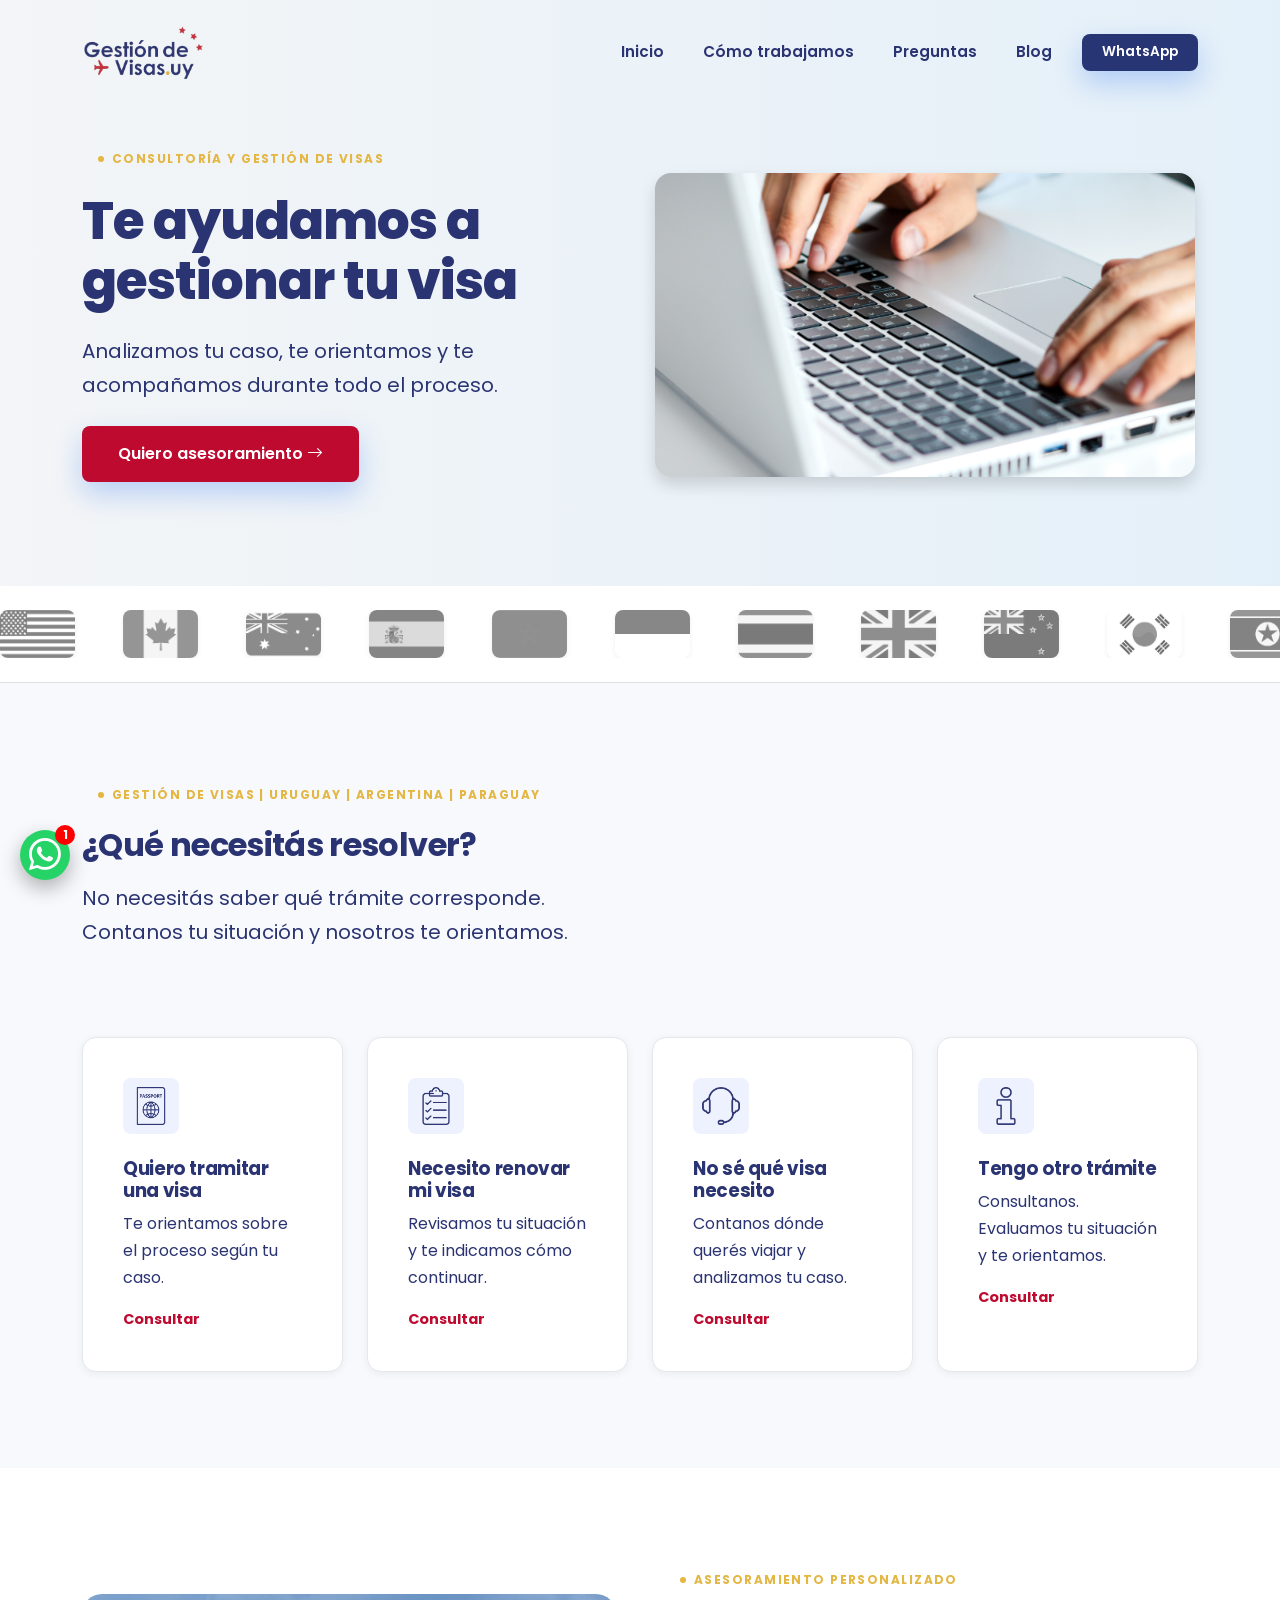
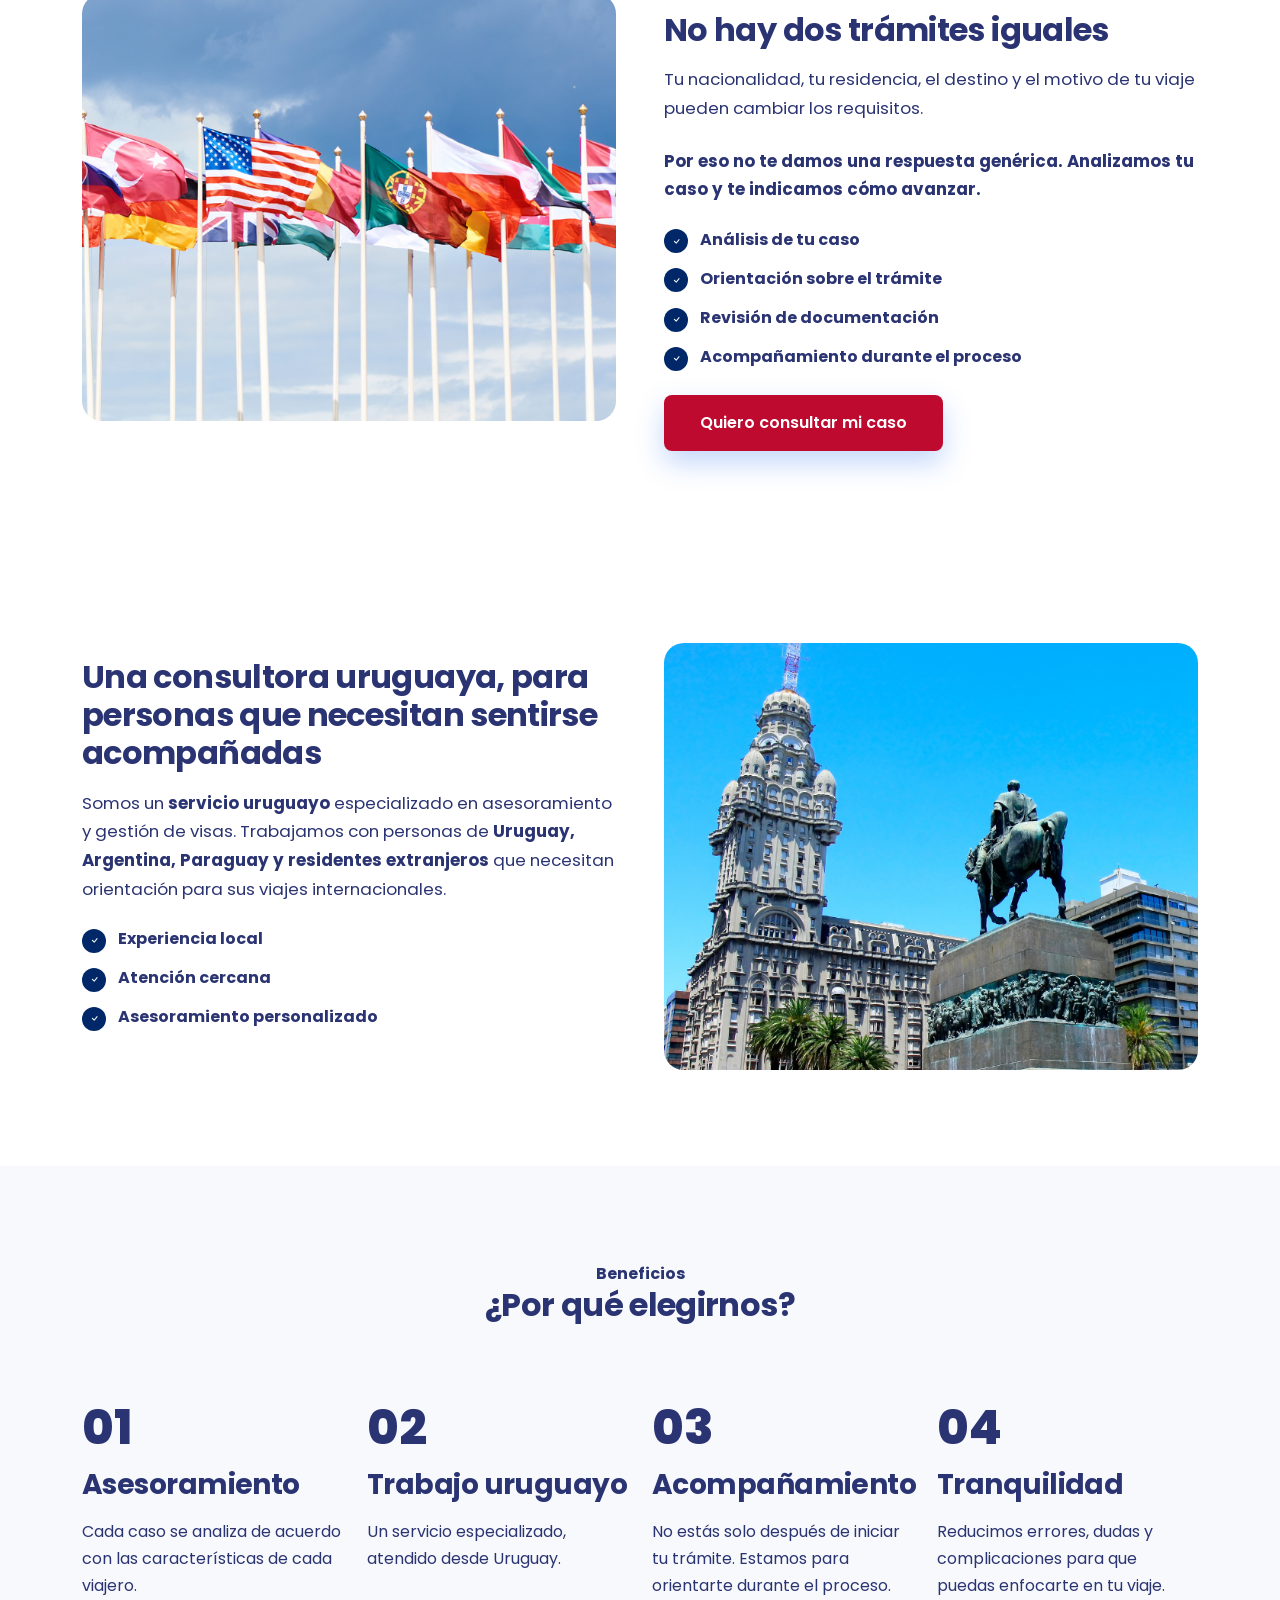
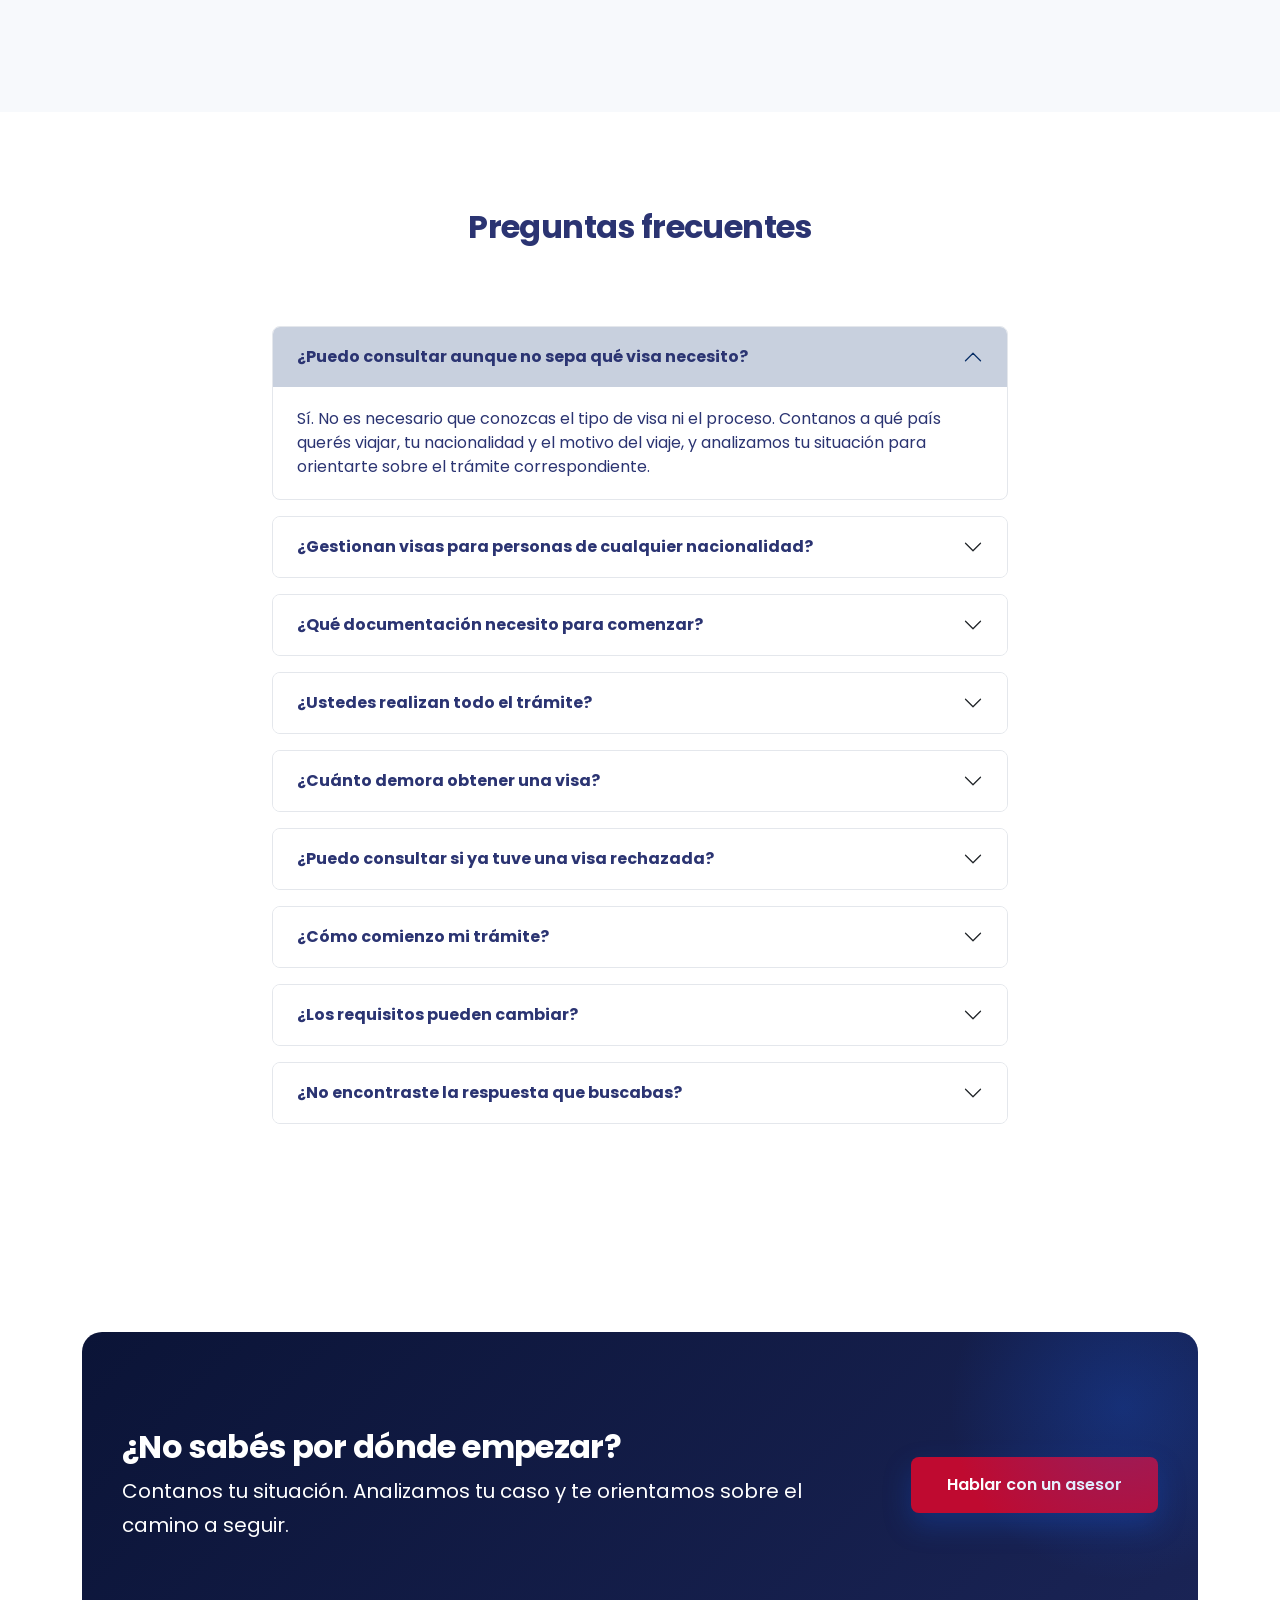
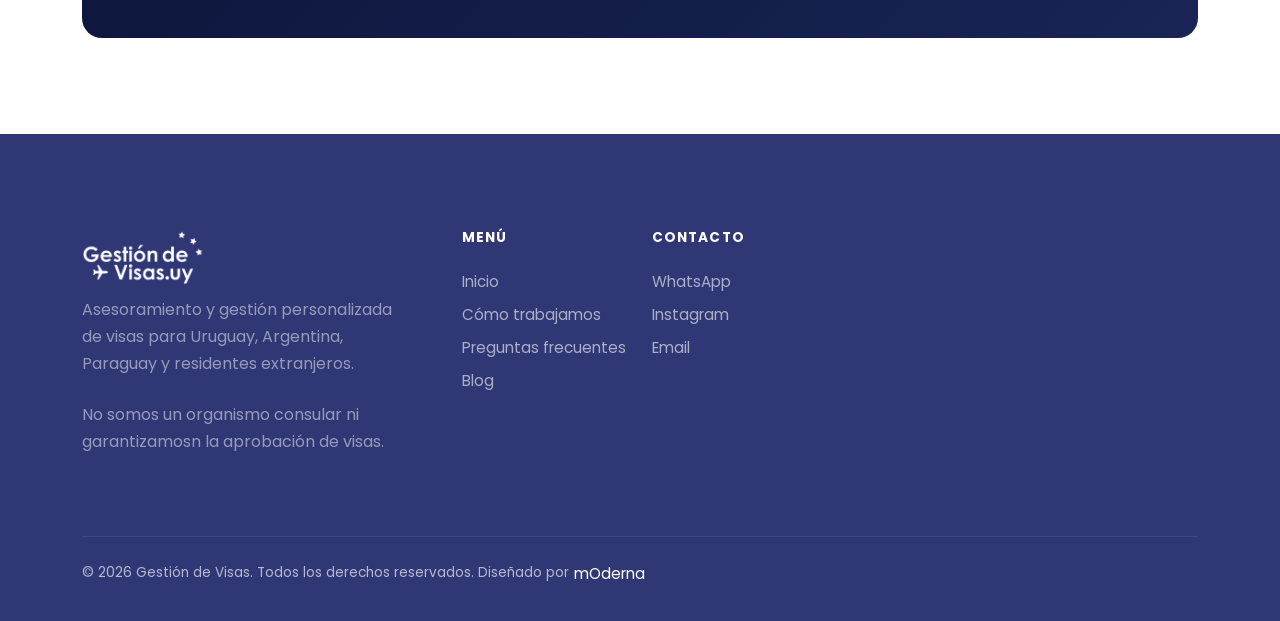
<file: index.html>
<!DOCTYPE html>
<html lang="es">

<head>
  <meta charset="UTF-8">
  <meta name="viewport" content="width=device-width, initial-scale=1.0">
  <title>Gestión de Visas | Asesoramiento en Uruguay</title>
  <meta name="description"
    content="Asesoramiento y gestión de visas para uruguayos, argentinos, paraguayos y extranjeros residentes en Uruguay. Analizamos tu caso y te acompañamos en cada etapa.">
  <meta name="keywords" content="gestión de visas en Uruguay, asesoramiento para visas, tramitar visa desde Uruguay, visa para uruguayos, visas para argentinos, visas para paraguayos, visa para extranjeros residentes en Uruguay">
  <meta property="og:title" content="Gestión de Visas | Asesoramiento en Uruguay">
  <meta property="og:description"
    content="Asesoramiento y gestión de visas para uruguayos, argentinos, paraguayos y extranjeros residentes en Uruguay. Analizamos tu caso y te acompañamos en cada etapa.">
  <meta property="og:type" content="website">
  <link rel="icon" type="image/png" href="imagenes/logo_gestion_de_visas_uruguay_argentina_paraguay/fav_icon_gestion_de_visas_uy.png">

  <!-- Google Fonts -->
  <link rel="preconnect" href="https://fonts.googleapis.com">
  <link rel="preconnect" href="https://fonts.gstatic.com" crossorigin>
  <link href="https://fonts.googleapis.com/css2?family=Poppins:wght@400;500;600;700;800&display=swap" rel="stylesheet">

  <!-- Bootstrap 5.3 -->
  <link href="https://cdn.jsdelivr.net/npm/bootstrap@5.3.3/dist/css/bootstrap.min.css" rel="stylesheet">
  <!-- Bootstrap Icons -->
  <link href="https://cdn.jsdelivr.net/npm/bootstrap-icons@1.11.3/font/bootstrap-icons.css" rel="stylesheet">
  <!-- Custom CSS -->
  <link href="css/custom.css" rel="stylesheet">
</head>

<body>

   <a href="https://wa.me/59899609520?text=Necesito%20m%C3%A1s%20informaci%C3%B3n."
    target="_blank" class="wpp-float">

    <span class="wpp-badge">1</span>
    <i class="bi bi-whatsapp"></i>
  </a>

  <!-- NAVBAR -->
  <nav class="navbar navbar-expand-lg navbar-nexora fixed-top">
    <div class="container">
      <a class="navbar-brand navbar-brand-custom" href="index.html">
        <img
          src="imagenes/logo_gestion_de_visas_uruguay_argentina_paraguay/logo_gestion_de_visas_uruguay_argentina_paraguay-removebg-preview.png"
          alt="Gestion de Visas" class="logo-img">
      </a>
      <button class="navbar-toggler navbar-toggler-custom" type="button" data-bs-toggle="collapse"
        data-bs-target="#mainNav" aria-controls="mainNav" aria-expanded="false" aria-label="Toggle navigation">
        <span class="bar"></span><span class="bar"></span><span class="bar"></span>
      </button>
      <div class="collapse navbar-collapse" id="mainNav">
        <ul class="navbar-nav ms-auto align-items-lg-center gap-1 mt-3 mt-lg-0">
          <li class="nav-item"><a class="nav-link nav2 active" href="index.html">Inicio</a></li>
          <li class="nav-item"><a class="nav-link nav2" href="#como-trabajamos">Cómo trabajamos</a></li>
          <li class="nav-item"><a class="nav-link nav2" href="#preguntas">Preguntas</a></li>
          <li class="nav-item"><a class="nav-link nav2" href="blog.html">Blog</a></li>
          <li class="nav-item ms-lg-2 mt-2 mt-lg-0">
            <a href="https://wa.me/59899609520" class="btn btn-primary btn-sm-custom w-100" target="_blank" rel="noopener noreferrer">WhatsApp</a>
          </li>
        </ul>
      </div>
    </div>
  </nav>

  <!-- HERO -->
  <header class="hero">
    <div class="container">
      <div class="row align-items-center gy-5">
        <div class="col-lg-6 hero-content">
          <span class="eyebrow">Consultoría y gestión de visas</span>
          <h1 class="mb-4">Te ayudamos a gestionar tu visa</h1>
          <p class="fs-5 mb-4" style="max-width: 540px; color: #2b3472;">Analizamos tu caso, te orientamos y te
            acompañamos durante todo el proceso.</p>
          <div class="d-flex flex-wrap gap-3 mb-4 justify-content-lg-start justify-content-center">
            <a href="https://wa.me/59899609520" class="btn btn-red btn-lg-custom" target="_blank" rel="noopener noreferrer">Quiero asesoramiento<i
                class="bi bi-arrow-right ms-1"></i></a>
          </div>
        </div>
        <div class="col-lg-6">
          <div class="hero-visual position-relative mx-auto" style="max-width: 540px;">
            <img
              src="imagenes/gestion_de_visas_uruguay_para_uruguayos_argentinos/gestion_de_visas_uruguay_para_uruguayos_argentinos_paraguayos_extranjeros_residentes_en_uruguay.png"
              alt="Turista en una playa tropical" class="img-fluid rounded-4 shadow"
              style="aspect-ratio: 16 / 9; object-fit: cover;">
          </div>
        </div>
      </div>
    </div>
  </header>

  <!-- FLAG CLOUD -->
  <!-- FLAG CLOUD INFINITO -->
  <section class="py-4 bg-white border-bottom">
    <div class="flag-slider">

      <!-- PRIMER GRUPO DE BANDERAS -->
      <div class="flag-track">
        <div class="flag-item"><img src="imagenes/banderas_gestion_de_visas_uruguay_argentina_paraguay/estados_unidos_gestion_de_visas.png" alt="Estados Unidos" class="flag-img" /></div>
        <div class="flag-item"><img src="imagenes/banderas_gestion_de_visas_uruguay_argentina_paraguay/canada_gestion_de_visas.png" alt="Canadá" class="flag-img" /></div>
        <div class="flag-item"><img src="imagenes/banderas_gestion_de_visas_uruguay_argentina_paraguay/australia_gestion_de_visas.png" alt="Australia" class="flag-img" /></div>
        <div class="flag-item"><img src="imagenes/banderas_gestion_de_visas_uruguay_argentina_paraguay/españa_gestion_de_visas.png" alt="España" class="flag-img" /></div>
        <div class="flag-item"><img src="imagenes/banderas_gestion_de_visas_uruguay_argentina_paraguay/marruecos_gestion_de_visas.png" alt="Marruecos" class="flag-img" /></div>
        <div class="flag-item"><img src="imagenes/banderas_gestion_de_visas_uruguay_argentina_paraguay/indonesia_gestion_de_visas.png" alt="Indonesia" class="flag-img" /></div>
        <div class="flag-item"><img src="imagenes/banderas_gestion_de_visas_uruguay_argentina_paraguay/tailandia_gestion_de_visas.png" alt="Tailandia" class="flag-img" /></div>
        <div class="flag-item"><img src="imagenes/banderas_gestion_de_visas_uruguay_argentina_paraguay/reino_unido_gestion_de_visas.png" alt="Reino Unido" class="flag-img" /></div>
        <div class="flag-item"><img src="imagenes/banderas_gestion_de_visas_uruguay_argentina_paraguay/nueva_zelanda_gestion_de_visas.png" alt="Nueva Zelanda" class="flag-img" /></div>
        <div class="flag-item"><img src="imagenes/banderas_gestion_de_visas_uruguay_argentina_paraguay/corea_del_sur_gestion_de_visas.png" alt="Corea del Sur" class="flag-img" /></div>
        <div class="flag-item"><img src="imagenes/banderas_gestion_de_visas_uruguay_argentina_paraguay/corea_del_norte_gestion_de_visas.png" alt="Corea del Norte" class="flag-img" /></div>
        <div class="flag-item"><img src="imagenes/banderas_gestion_de_visas_uruguay_argentina_paraguay/arabia_saudita_gestion_de_visas.png" alt="Arabia Saudita" class="flag-img" /></div>
      </div>

      <!-- SEGUNDO GRUPO (CLON PARA EL BUCLE INFINITO) -->
      <div class="flag-track" aria-hidden="true">
        <div class="flag-item"><img src="imagenes/banderas_gestion_de_visas_uruguay_argentina_paraguay/estados_unidos_gestion_de_visas.png" alt="Estados Unidos" class="flag-img" /></div>
        <div class="flag-item"><img src="imagenes/banderas_gestion_de_visas_uruguay_argentina_paraguay/canada_gestion_de_visas.png" alt="Canadá" class="flag-img" /></div>
        <div class="flag-item"><img src="imagenes/banderas_gestion_de_visas_uruguay_argentina_paraguay/australia_gestion_de_visas.png" alt="Australia" class="flag-img" /></div>
        <div class="flag-item"><img src="imagenes/banderas_gestion_de_visas_uruguay_argentina_paraguay/españa_gestion_de_visas.png" alt="España" class="flag-img" /></div>
        <div class="flag-item"><img src="imagenes/banderas_gestion_de_visas_uruguay_argentina_paraguay/marruecos_gestion_de_visas.png" alt="Marruecos" class="flag-img" /></div>
        <div class="flag-item"><img src="imagenes/banderas_gestion_de_visas_uruguay_argentina_paraguay/indonesia_gestion_de_visas.png" alt="Indonesia" class="flag-img" /></div>
        <div class="flag-item"><img src="imagenes/banderas_gestion_de_visas_uruguay_argentina_paraguay/tailandia_gestion_de_visas.png" alt="Tailandia" class="flag-img" /></div>
        <div class="flag-item"><img src="imagenes/banderas_gestion_de_visas_uruguay_argentina_paraguay/reino_unido_gestion_de_visas.png" alt="Reino Unido" class="flag-img" /></div>
        <div class="flag-item"><img src="imagenes/banderas_gestion_de_visas_uruguay_argentina_paraguay/nueva_zelanda_gestion_de_visas.png" alt="Nueva Zelanda" class="flag-img" /></div>
        <div class="flag-item"><img src="imagenes/banderas_gestion_de_visas_uruguay_argentina_paraguay/corea_del_sur_gestion_de_visas.png" alt="Corea del Sur" class="flag-img" /></div>
        <div class="flag-item"><img src="imagenes/banderas_gestion_de_visas_uruguay_argentina_paraguay/corea_del_norte_gestion_de_visas.png" alt="Corea del Norte" class="flag-img" /></div>
        <div class="flag-item"><img src="imagenes/banderas_gestion_de_visas_uruguay_argentina_paraguay/arabia_saudita_gestion_de_visas.png" alt="Arabia Saudita" class="flag-img" /></div>
      </div>

    </div>
  </section>

  <!-- SERVICES OVERVIEW -->
  <section class="section bg-soft">
    <div class="container">
      <div class="row section-header align-items-end">
        <div class="col-lg-7 reveal">
          <span class="eyebrow">Gestión de Visas | Uruguay | Argentina | Paraguay </span>
          <h2 class="section-title">¿Qué necesitás resolver?</h2>
          <p class="fs-5 mb-4" style="max-width: 540px; color: #2b3472;">No necesitás saber qué trámite corresponde.
            Contanos tu situación y nosotros te orientamos.</p>
        </div>
      </div>
      <div class="row g-4">
        <div class="col-md-6 col-lg-3 reveal">
          <div class="card-premium">
            <div class="icon-box icon-box-primary mb-4">
              <img src="imagenes/iconos_gestion_de_visas_uruguay_argentina_paraguay/iconos_gestion_de_visas_uruguay_argentina_paraguay.png" alt="Estadísticas" class="icon-img">
            </div>
            <h3 class="card-title">Quiero tramitar una visa</h3>
            <p class="mb-3" style="color: #2b3472;">Te orientamos sobre el proceso según tu caso.</p>
            <a href="https://wa.me/59899609520" class="card-link-arrow" target="_blank" rel="noopener noreferrer">Consultar</a>
          </div>
        </div>
        <div class="col-md-6 col-lg-3 reveal">
          <div class="card-premium">
            <div class="icon-box icon-box-primary mb-4">
              <img src="imagenes/iconos_gestion_de_visas_uruguay_argentina_paraguay/iconos_gestion_de_visas_uruguay_argentina_paraguay (2).png" alt="Estadísticas" class="icon-img">
            </div>
            <h3 class="card-title">Necesito renovar mi visa</h3>
            <p class="mb-3" style="color: #2b3472;">Revisamos tu situación y te indicamos cómo continuar.</p>
            <a href="https://wa.me/59899609520" class="card-link-arrow" target="_blank" rel="noopener noreferrer">Consultar</a>
          </div>
        </div>
        <div class="col-md-6 col-lg-3 reveal">
          <div class="card-premium">
           <div class="icon-box icon-box-primary mb-4">
              <img src="imagenes/iconos_gestion_de_visas_uruguay_argentina_paraguay/iconos_gestion_de_visas_uruguay_argentina_paraguay (3).png" alt="Estadísticas" class="icon-img">
            </div>
            <h3 class="card-title">No sé qué visa necesito</h3>
            <p class="mb-3" style="color: #2b3472;">Contanos dónde querés viajar y analizamos tu caso.</p>
            <a href="https://wa.me/59899609520" class="card-link-arrow" target="_blank" rel="noopener noreferrer">Consultar</a>
          </div>
        </div>
        <div class="col-md-6 col-lg-3 reveal">
          <div class="card-premium">
           <div class="icon-box icon-box-primary mb-4">
              <img src="imagenes/iconos_gestion_de_visas_uruguay_argentina_paraguay/iconos_gestion_de_visas_uruguay_argentina_paraguay (4).png" alt="Estadísticas" class="icon-img">
            </div>
            <h3 class="card-title">Tengo otro trámite</h3>
            <p class="mb-3" style="color: #2b3472;">Consultanos. Evaluamos tu situación y te orientamos.</p>
            <a href="https://wa.me/59899609520" class="card-link-arrow" target="_blank" rel="noopener noreferrer">Consultar</a>
          </div>
        </div>

      </div>
    </div>
  </section>

  <!-- ABOUT / WHY US -->
  <section class="section" id="como-trabajamos">
    <div class="container">
      <div class="row align-items-center g-5">
        <div class="col-lg-6 reveal">
          <div class="position-relative">
            <img src="imagenes/gestion_de_visas_uruguay_para_uruguayos_argentinos/gestion_de_visas_uruguay_para_uruguayos_argentinos_paraguayos_extranjeros_residentes_en_uruguay (2).png"
              class="rounded-img w-100" alt="Gestión de Visas en Uruguay para viajar al extranjero"
              style="aspect-ratio: 5/4; object-fit:cover;">
          </div>
        </div>
        <div class="col-lg-6 reveal">
          <span class="eyebrow">Asesoramiento personalizado</span>
          <h2 class="section-title">No hay dos trámites iguales</h2>
          <p class="section-subtitle mb-4" style="color: #2b3472;">Tu nacionalidad, tu residencia, el destino y el
            motivo de tu viaje pueden cambiar los requisitos.</p>
          <p class="section-subtitle mb-4" style="color: #2b3472;"><strong>Por eso no te damos una respuesta genérica.
              Analizamos tu caso y te indicamos cómo avanzar.</strong></p>
          <ul class="list-check mb-4">
            <li><i class="bi bi-check"></i>
              <div><strong class="text-navy">Análisis de tu caso</strong></div>
            </li>
            <li><i class="bi bi-check"></i>
              <div><strong class="text-navy">Orientación sobre el trámite</strong></div>
            </li>
            <li><i class="bi bi-check"></i>
              <div><strong class="text-navy">Revisión de documentación</strong></div>
            </li>
            <li><i class="bi bi-check"></i>
              <div><strong class="text-navy">Acompañamiento durante el proceso</strong></div>
            </li>
          </ul>
          <a href="https://wa.me/59899609520" class="btn btn-red btn-lg-custom" target="_blank" rel="noopener noreferrer">Quiero consultar mi caso</a>
        </div>
      </div>
    </div>
  </section>

  <!-- ABOUT / WHY US -->
  <section class="section">
    <div class="container">
      <div class="row align-items-center g-5">

        <!-- COLUMNA DE TEXTO (Ahora a la izquierda en desktop) -->
        <div class="col-lg-6 order-lg-1 reveal">
          <h2 class="section-title">Una consultora uruguaya, para personas que necesitan sentirse acompañadas</h2>
          <p class="section-subtitle mb-4" style="color: #2b3472;">Somos un <strong>servicio uruguayo</strong>
            especializado en asesoramiento y gestión de visas. Trabajamos con personas de <strong>Uruguay, Argentina,
              Paraguay y residentes extranjeros</strong> que necesitan orientación para sus viajes internacionales.</p>
          <ul class="list-check mb-4">
            <li><i class="bi bi-check"></i>
              <div><strong class="text-navy">Experiencia local</strong></div>
            </li>
            <li><i class="bi bi-check"></i>
              <div><strong class="text-navy">Atención cercana</strong></div>
            </li>
            <li><i class="bi bi-check"></i>
              <div><strong class="text-navy">Asesoramiento personalizado</strong></div>
            </li>
          </ul>
        </div>

        <!-- COLUMNA DE IMAGEN (Ahora a la derecha en desktop) -->
        <div class="col-lg-6 order-lg-2 reveal">
          <div class="position-relative">
           <img src="imagenes/gestion_de_visas_uruguay_para_uruguayos_argentinos/gestion_de_visas_uruguay_para_uruguayos_argentinos_paraguayos_extranjeros_residentes_en_uruguay (3).png"
              class="rounded-img w-100" alt="Gestión de Visas en Uruguay para viajar al extranjero"
              style="aspect-ratio: 5/4; object-fit:cover;">
          </div>
        </div>

      </div>
    </div>
  </section>

  <!-- PROCESS -->
  <section class="section bg-soft">
    <div class="container">
      <div class="row section-header justify-content-center text-center">
        <div class="col-lg-7 reveal">
          <span style="color: #2b3472;"><strong>Beneficios</strong></span>
          <h2 class="section-title">¿Por qué elegirnos?</h2>
        </div>
      </div>
      <div class="row g-4">
        <div class="col-md-6 col-lg-3 reveal">
          <div class="process-step">
            <span class="process-number">01</span>
            <h3 class="card-title" style="color: #2b3472;">Asesoramiento</h3>
            <p class="pt-3" style="color: #2b3472;">Cada caso se analiza de acuerdo con las características de cada
              viajero.</p>
          </div>
        </div>
        <div class="col-md-6 col-lg-3 reveal">
          <div class="process-step">
            <span class="process-number">02</span>
            <h3 class="card-title" style="color: #2b3472;">Trabajo uruguayo</h3>
            <p class="pt-3" style="color: #2b3472;">Un servicio especializado, atendido desde Uruguay.</p>
          </div>
        </div>
        <div class="col-md-6 col-lg-3 reveal">
          <div class="process-step">
            <span class="process-number">03</span>
            <h3 class="card-title" style="color: #2b3472;">Acompañamiento</h3>
            <p class="pt-3" style="color: #2b3472;">No estás solo después de iniciar tu trámite. Estamos para orientarte
              durante el proceso.</p>
          </div>
        </div>
        <div class="col-md-6 col-lg-3 reveal">
          <div class="process-step">
            <span class="process-number">04</span>
            <h3 class="card-title" style="color: #2b3472;">Tranquilidad</h3>
            <p class="pt-3" style="color: #2b3472;">Reducimos errores, dudas y complicaciones para que puedas enfocarte
              en tu viaje.</p>
          </div>
        </div>
      </div>
    </div>
  </section>

  <!-- Testimonios
  <section class="section bg-soft">
    <div class="container">
      <div class="row section-header justify-content-center text-center">
        <div class="col-lg-7 reveal">
          <span style="color: #2b3472;"><strong>Experiencias reales</strong></span>
          <h2 class="section-title">Miles de historias que comenzaron con una consulta.</h2>
        </div>
      </div>
      <div class="row g-4">
        <div class="col-md-6 col-lg-4 reveal">
          <div class="testimonial-card">
            <div class="stars">★★★★★</div>
            <p style="color: #2b3472;">"Nexora rebuilt our onboarding flow in six weeks and activation rates jumped
              almost immediately. Communication was exceptional throughout."</p>
            <div class="testimonial-author">
              <img src="https://i.pravatar.cc/100?img=33" alt="Sarah Mitchell">
              <div>
                <div class="name" style="color: #2b3472;">Sarah Mitchell</div>
              </div>
            </div>
          </div>
        </div>
        <div class="col-md-6 col-lg-4 reveal">
          <div class="testimonial-card">
            <div class="stars">★★★★★</div>
            <p style="color: #2b3472;">"The team felt like an extension of ours from day one. They caught edge cases our
              internal team had missed for months."</p>
            <div class="testimonial-author">
              <img src="https://i.pravatar.cc/100?img=51" alt="James Okafor">
              <div>
                <div class="name" style="color: #2b3472;">James Okafor</div>
              </div>
            </div>
          </div>
        </div>
        <div class="col-md-6 col-lg-4 reveal">
          <div class="testimonial-card">
            <div class="stars">★★★★★</div>
            <p style="color: #2b3472;">"Clear timelines, transparent pricing, and a final product that exceeded what we
              scoped. We've since signed a long-term retainer."</p>
            <div class="testimonial-author">
              <img src="https://i.pravatar.cc/100?img=14" alt="Lina Torres">
              <div>
                <div class="name" style="color: #2b3472;">Lina Torres</div>
              </div>
            </div>
          </div>
        </div>
      </div>
    </div>
  </section>

  Testimonios fin-->

  <!-- FAQ -->
  <section class="section" id="preguntas">
    <div class="container">
      <div class="row section-header justify-content-center text-center">
        <div class="col-lg-7 reveal">
          <h2 class="section-title">Preguntas frecuentes</h2>
        </div>
      </div>
      <div class="row justify-content-center">
        <div class="col-lg-8 reveal">
          <div class="accordion accordion-custom" id="servicesFaq">
            <div class="accordion-item">
              <h2 class="accordion-header">
                <button class="accordion-button" type="button" data-bs-toggle="collapse" data-bs-target="#faq1">¿Puedo
                  consultar aunque no sepa qué visa necesito?</button>
              </h2>
              <div id="faq1" class="accordion-collapse collapse show" data-bs-parent="#servicesFaq">
                <div class="accordion-body" style="color: #2b3472;">Sí. No es necesario que conozcas el tipo de visa ni
                  el proceso. Contanos a qué país querés viajar, tu nacionalidad y el motivo del viaje, y analizamos tu
                  situación para orientarte sobre el trámite correspondiente.</div>
              </div>
            </div>
            <div class="accordion-item">
              <h2 class="accordion-header">
                <button class="accordion-button collapsed" type="button" data-bs-toggle="collapse"
                  data-bs-target="#faq2">¿Gestionan visas para personas de cualquier nacionalidad?</button>
              </h2>
              <div id="faq2" class="accordion-collapse collapse" data-bs-parent="#servicesFaq">
                <div class="accordion-body" style="color: #2b3472;">Trabajamos con ciudadanos de Uruguay, Argentina y
                  Paraguay, además de extranjeros residentes en Uruguay. Los requisitos pueden variar según cada
                  situación, por eso analizamos cada caso de forma personalizada.</div>
              </div>
            </div>
            <div class="accordion-item">
              <h2 class="accordion-header">
                <button class="accordion-button collapsed" type="button" data-bs-toggle="collapse"
                  data-bs-target="#faq3">¿Qué documentación necesito para comenzar?</button>
              </h2>
              <div id="faq3" class="accordion-collapse collapse" data-bs-parent="#servicesFaq">
                <div class="accordion-body" style="color: #2b3472;">No necesitás reunir toda la documentación antes de
                  consultarnos. Primero analizamos tu caso y te indicamos qué documentación corresponde presentar y cómo
                  avanzar.</div>
              </div>
            </div>
            <div class="accordion-item">
              <h2 class="accordion-header">
                <button class="accordion-button collapsed" type="button" data-bs-toggle="collapse"
                  data-bs-target="#faq4">¿Ustedes realizan todo el trámite?</button>
              </h2>
              <div id="faq4" class="accordion-collapse collapse" data-bs-parent="#servicesFaq">
                <div class="accordion-body" style="color: #2b3472;">Te acompañamos durante todo el proceso de gestión.
                  Nos encargamos de orientarte, revisar la documentación y ayudarte con las distintas etapas del
                  trámite, según el tipo de visa que necesites.</div>
              </div>
            </div>
            <div class="accordion-item">
              <h2 class="accordion-header">
                <button class="accordion-button collapsed" type="button" data-bs-toggle="collapse"
                  data-bs-target="#faq5">¿Cuánto demora obtener una visa?</button>
              </h2>
              <div id="faq5" class="accordion-collapse collapse" data-bs-parent="#servicesFaq">
                <div class="accordion-body" style="color: #2b3472;">Los tiempos dependen del país, el tipo de visa y la
                  situación de cada solicitante. Al analizar tu caso podremos orientarte sobre los plazos y las etapas
                  del proceso.</div>
              </div>
            </div>
            <div class="accordion-item">
              <h2 class="accordion-header">
                <button class="accordion-button collapsed" type="button" data-bs-toggle="collapse"
                  data-bs-target="#faq6">¿Puedo consultar si ya tuve una visa rechazada?</button>
              </h2>
              <div id="faq6" class="accordion-collapse collapse" data-bs-parent="#servicesFaq">
                <div class="accordion-body" style="color: #2b3472;">Sí. Podemos analizar tu situación y orientarte sobre
                  las opciones disponibles para tu caso.</div>
              </div>
            </div>
            <div class="accordion-item">
              <h2 class="accordion-header">
                <button class="accordion-button collapsed" type="button" data-bs-toggle="collapse"
                  data-bs-target="#faq7">¿Cómo comienzo mi trámite?</button>
              </h2>
              <div id="faq7" class="accordion-collapse collapse" data-bs-parent="#servicesFaq">
                <div class="accordion-body" style="color: #2b3472;">Es muy simple: contactanos. Contanos a qué país
                  querés viajar, tu nacionalidad y, si corresponde, tu lugar de residencia. A partir de esa información
                  analizaremos tu caso y te indicaremos cómo continuar.</div>
              </div>
            </div>
            <div class="accordion-item">
              <h2 class="accordion-header">
                <button class="accordion-button collapsed" type="button" data-bs-toggle="collapse"
                  data-bs-target="#faq8">¿Los requisitos pueden cambiar?</button>
              </h2>
              <div id="faq8" class="accordion-collapse collapse" data-bs-parent="#servicesFaq">
                <div class="accordion-body" style="color: #2b3472;">Sí. Los requisitos y procedimientos pueden
                  modificarse según el país y el tipo de trámite. Por eso analizamos la información correspondiente a tu
                  situación antes de indicarte cómo avanzar.</div>
              </div>
            </div>
            <div class="accordion-item">
              <h2 class="accordion-header">
                <button class="accordion-button collapsed" type="button" data-bs-toggle="collapse"
                  data-bs-target="#faq9">¿No encontraste la respuesta que buscabas?</button>
              </h2>
              <div id="faq9" class="accordion-collapse collapse" data-bs-parent="#servicesFaq">
                <div class="accordion-body" style="color: #2b3472;">No te preocupes. Contanos tu caso y te orientamos.
                </div>
              </div>
            </div>
          </div>
        </div>
      </div>
    </div>
  </section>

  <!-- CTA -->
  <section class="section">
    <div class="container">
      <div class="cta-section reveal">
        <div class="row align-items-center">
          <div class="col-lg-8">
            <h2 class="mb-2">¿No sabés por dónde empezar?</h2>
            <p class="mb-0 fs-5 text-white">Contanos tu situación. Analizamos tu caso y te orientamos sobre el camino a seguir.</p>
          </div>
          <div class="col-lg-4 text-lg-end mt-4 mt-lg-0">
            <a href="https://wa.me/59899609520" class="btn btn-red btn-lg-custom" target="_blank" rel="noopener noreferrer">Hablar con un asesor</a>
          </div>
        </div>
      </div>
    </div>
  </section>

  <!-- FOOTER -->
  <footer class="footer-nexora">
    <div class="container">
      <div class="row gy-4">
        <div class="col-lg-4 col-md-6">

          <a class="navbar-brand navbar-brand-custom" href="index.html">
        <img
          src="imagenes/logo_gestion_de_visas_uruguay_argentina_paraguay/logo_gestion_de_visas_uruguay_argentina_paraguay (2).png"
          alt="Gestion de Visas" class="logo-img">
      </a>
          <p class="text-white-50 mb-4" style="max-width:320px;">Asesoramiento y gestión personalizada de visas para
            Uruguay, Argentina, Paraguay y residentes extranjeros.</p><p class="text-white-50">No somos un organismo consular ni garantizamosn la aprobación de visas.</p>
        </div>
        <div class="col-lg-2 col-md-6 col-6">
          <h6>Menú</h6>
          <a href="index.html">Inicio</a>
          <a href="index.html#como-trabajamos">Cómo trabajamos</a>
          <a href="index.html#preguntas">Preguntas frecuentes</a>
          <a href="blog.html">Blog</a>
        </div>
        <div class="col-lg-2 col-md-6 col-6">
          <h6>Contacto</h6>
          <a href="https://wa.me/59899609520" target="_blank" rel="noopener noreferrer">WhatsApp</a>
          <a href="https://www.instagram.com/gestiondevisasuy/" target="_blank" rel="noopener noreferrer">Instagram</a>
          <a href="https://wa.me/59899609520" target="_blank" rel="noopener noreferrer">Email</a>
        </div>

      </div>
      <div
        class="footer-bottom d-flex flex-column flex-md-row justify-content-between align-items-center gap-2 text-center text-md-start">
        <p class="mb-0" style="display: flex;">&copy; 2026 Gestión de Visas. Todos los derechos reservados. Diseñado por
          <a target="_blank" href="https://www.modernawebs.com/" style="color: white;padding-left: 5px;">mOderna</a>
        </p>
      </div>
    </div>
  </footer>

  <button class="back-to-top" aria-label="Back to top"><i class="bi bi-arrow-up"></i></button>

  <!-- Bootstrap Bundle JS -->
  <script src="https://cdn.jsdelivr.net/npm/bootstrap@5.3.3/dist/js/bootstrap.bundle.min.js"></script>
  <script src="js/main.js"></script>
</body>

</html>
</file>
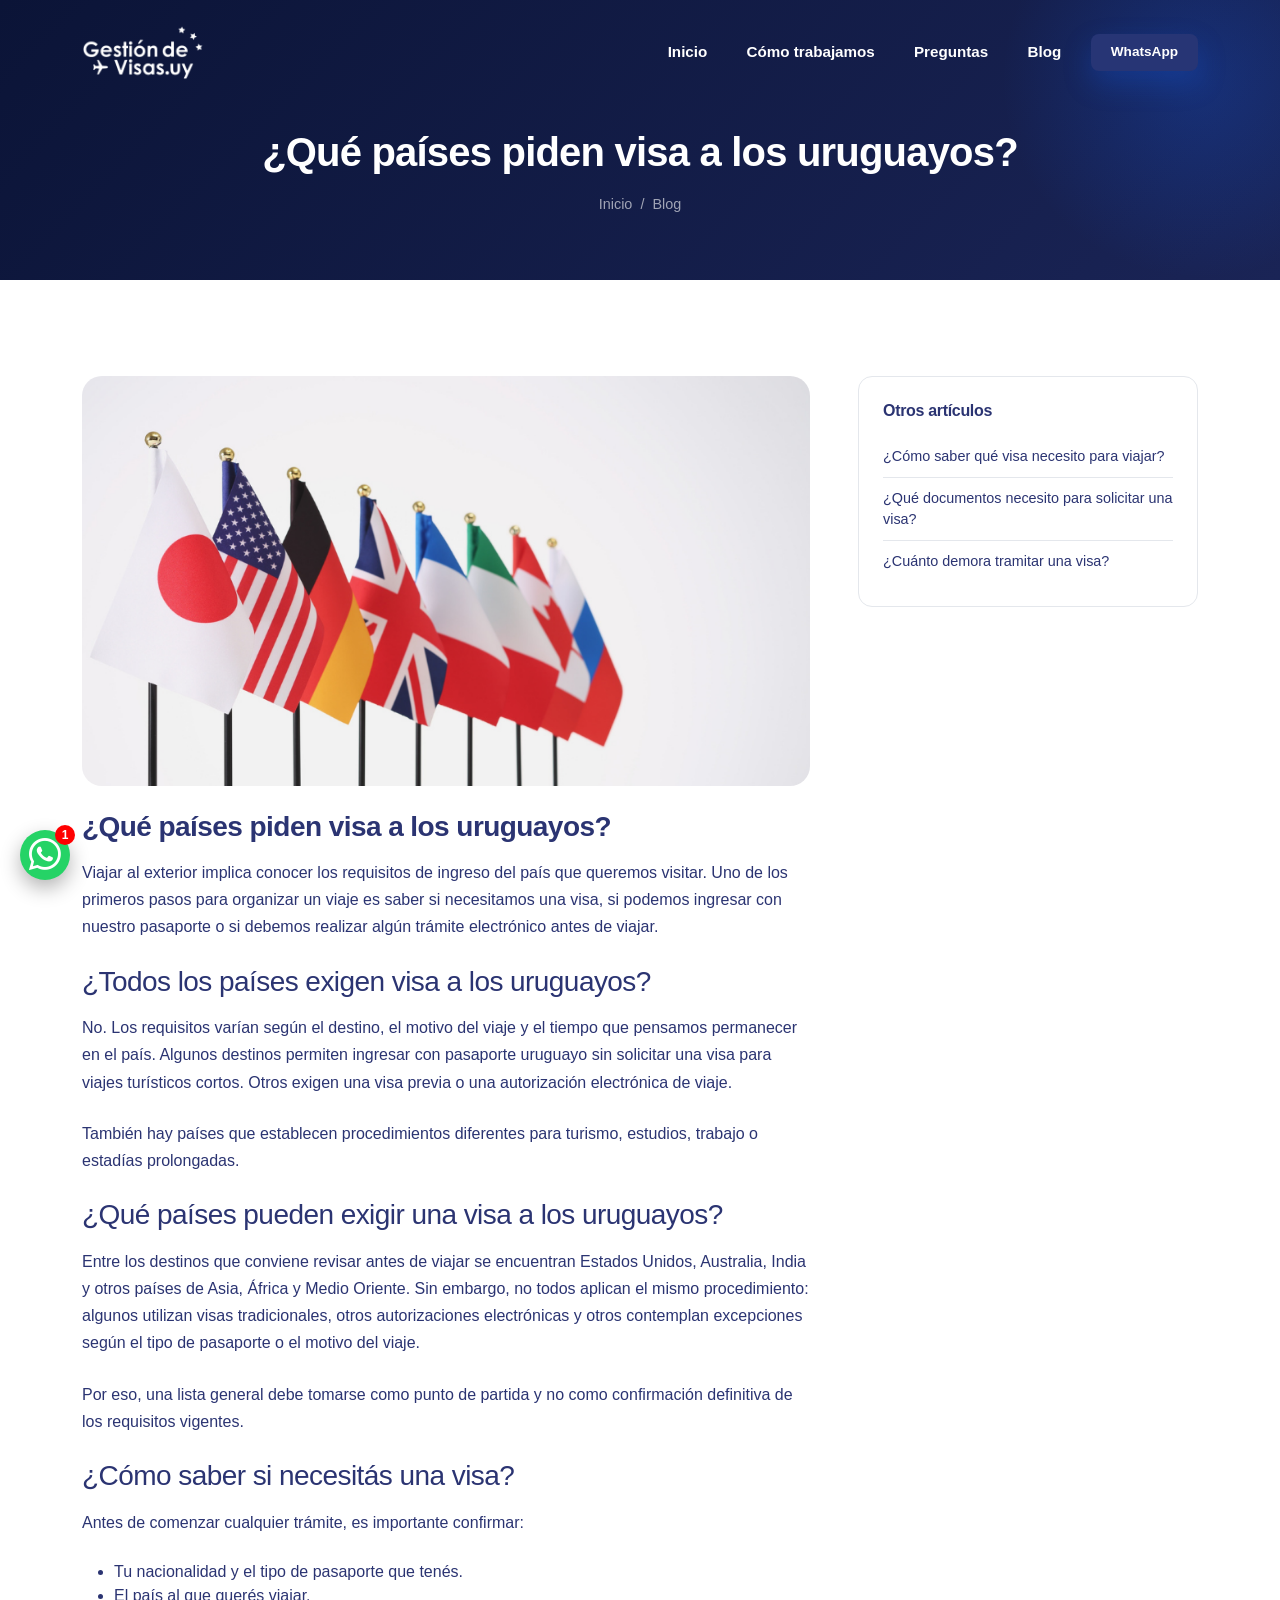
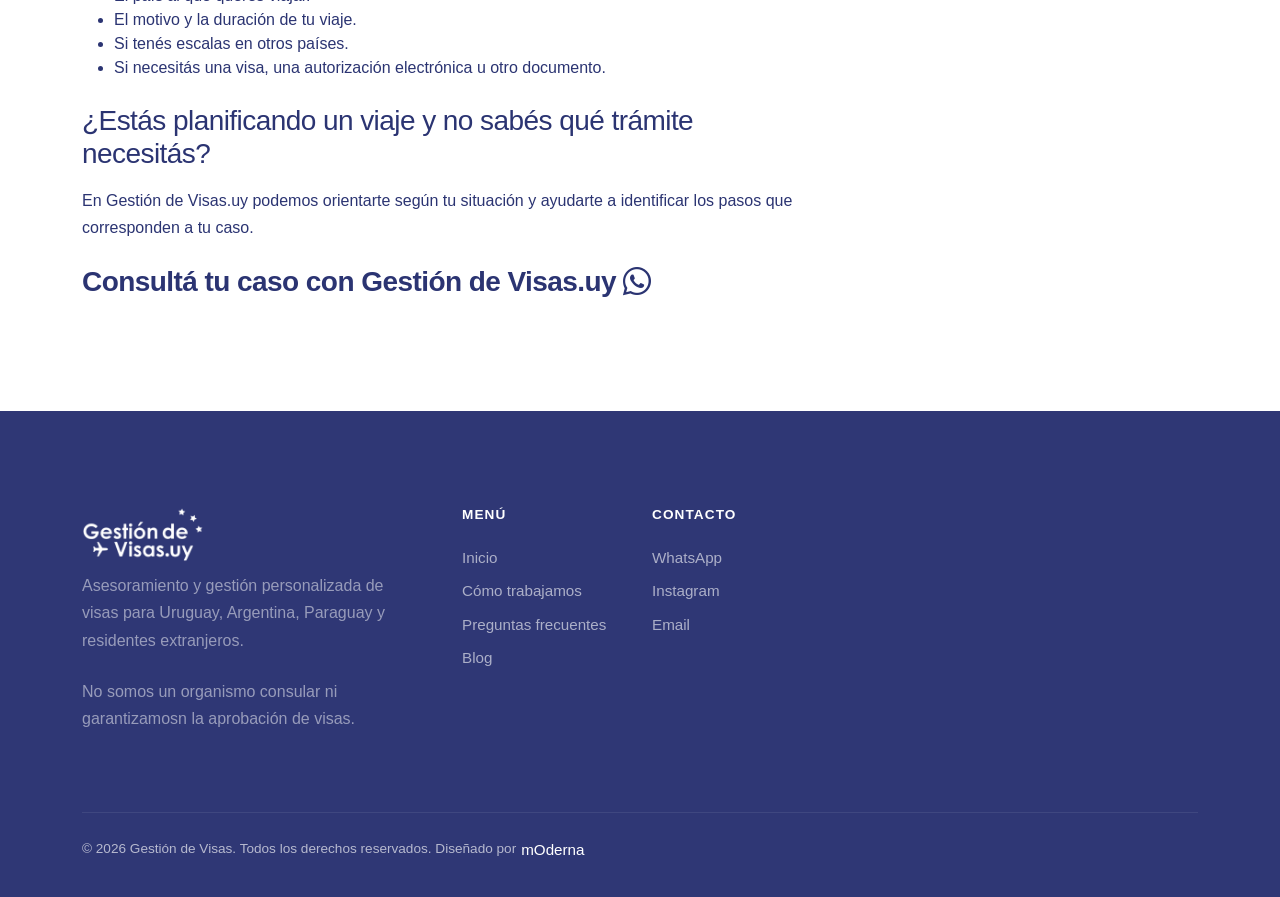
<file: blog-details.html>
<!DOCTYPE html>
<html lang="en">
<head>
  <meta charset="UTF-8">
  <meta name="viewport" content="width=device-width, initial-scale=1.0">
  <title>¿Qué países piden visa a los uruguayos? | Gestión de Visas</title>
  <meta name="description"
    content="Descubrí qué países exigen visa a los uruguayos y qué requisitos debés revisar antes de viajar. Consultá tu caso con Gestión de Visas.">
  <meta name="keywords" content="gestión de visas en Uruguay, asesoramiento para visas, tramitar visa desde Uruguay, visa para uruguayos, visas para argentinos, visas para paraguayos, visa para extranjeros residentes en Uruguay">
  <meta property="og:title" content="Gestión de Visas | Asesoramiento en Uruguay">
  <meta property="og:description"
    content="Descubrí qué países exigen visa a los uruguayos y qué requisitos debés revisar antes de viajar. Consultá tu caso con Gestión de Visas.">
  <meta property="og:type" content="website">
  <link rel="icon" type="image/png" href="imagenes/logo_gestion_de_visas_uruguay_argentina_paraguay/fav_icon_gestion_de_visas_uy.png">
  <link rel="preconnect" href="https://fonts.googleapis.com">
  <link rel="preconnect" href="https://fonts.gstatic.com" crossorigin>
  <link href="https://fonts.googleapis.com/css2?family=Inter:wght@400;500;600;700&family=Sora:wght@400;600;700;800&display=swap" rel="stylesheet">
  <link href="https://cdn.jsdelivr.net/npm/bootstrap@5.3.3/dist/css/bootstrap.min.css" rel="stylesheet">
  <link href="https://cdn.jsdelivr.net/npm/bootstrap-icons@1.11.3/font/bootstrap-icons.css" rel="stylesheet">
  <link href="css/custom.css" rel="stylesheet">
</head>
<body>

    <a href="https://wa.me/59899609520?text=Necesito%20m%C3%A1s%20informaci%C3%B3n."
    target="_blank" class="wpp-float">

    <span class="wpp-badge">1</span>
    <i class="bi bi-whatsapp"></i>
  </a>

  <!-- NAVBAR -->
  <nav class="navbar navbar-expand-lg navbar-nexora navbar-blog-details fixed-top">
    <div class="container">
       <a class="navbar-brand navbar-brand-custom" href="index.html">
        <img src="imagenes/logo_gestion_de_visas_uruguay_argentina_paraguay/logo_gestion_de_visas_uruguay_argentina_paraguay (2).png" alt="Gestión de Visas" class="logo-img logo-img-initial">
        <img src="imagenes/logo_gestion_de_visas_uruguay_argentina_paraguay/logo_gestion_de_visas_uruguay_argentina_paraguay-removebg-preview.png" alt="Gestión de Visas" class="logo-img logo-img-scrolled">
      </a>
      <button class="navbar-toggler navbar-toggler-custom" type="button" data-bs-toggle="collapse"
        data-bs-target="#mainNav" aria-controls="mainNav" aria-expanded="false" aria-label="Toggle navigation">
        <span class="bar"></span><span class="bar"></span><span class="bar"></span>
      </button>
      <div class="collapse navbar-collapse" id="mainNav">
        <ul class="navbar-nav ms-auto align-items-lg-center gap-1 mt-3 mt-lg-0">
          <li class="nav-item"><a class="nav-link nav2" href="index.html">Inicio</a></li>
          <li class="nav-item"><a class="nav-link nav2" href="index.html#como-trabajamos">Cómo trabajamos</a></li>
          <li class="nav-item"><a class="nav-link nav2" href="index.html#preguntas">Preguntas</a></li>
          <li class="nav-item"><a class="nav-link nav2 active" href="blog.html">Blog</a></li>
          <li class="nav-item ms-lg-2 mt-2 mt-lg-0">
            <a href="https://wa.me/59899609520" class="btn btn-primary btn-sm-custom w-100" target="_blank" rel="noopener noreferrer">WhatsApp</a>
          </li>
        </ul>
      </div>
    </div>
  </nav>

  <header class="page-header">
    <div class="container">
      <h1 class="mb-3">¿Qué países piden visa a los uruguayos?</h1>
      <div class="breadcrumb-custom">
        <a href="index.html">Inicio</a> <span>/</span> <a href="blog.html">Blog</a>
      </div>
    </div>
  </header>

  <section class="section">
    <div class="container">
      <div class="row g-5">
        <div class="col-lg-8 reveal text-navy">
         

          <img src="imagenes/blog_gestion_de_visas_uruguay_para_uruguayos/gestion_de_visas_uruguay_para_uruguayos_.png" class="rounded-img w-100 mb-4" alt="Gestion de visas para uruguayos" style="aspect-ratio:16/9; object-fit:cover;">

          <h3 class="mb-3"> ¿Qué países piden visa a los uruguayos?</h3>
          <p class="mb-4">Viajar al exterior implica conocer los requisitos de ingreso del país que queremos visitar. Uno de los primeros pasos para organizar un viaje es saber si necesitamos una visa, si podemos ingresar con nuestro pasaporte o si debemos realizar algún trámite electrónico antes de viajar.</p>

          <h3 class="mb-3 fw-normal">¿Todos los países exigen visa a los uruguayos?</h3>
          <p class="mb-4">No. Los requisitos varían según el destino, el motivo del viaje y el tiempo que pensamos permanecer en el país. Algunos destinos permiten ingresar con pasaporte uruguayo sin solicitar una visa para viajes turísticos cortos. Otros exigen una visa previa o una autorización electrónica de viaje.</p>
          <p class="mb-4">También hay países que establecen procedimientos diferentes para turismo, estudios, trabajo o estadías prolongadas.</p>

          <h3 class="mb-3 fw-normal">¿Qué países pueden exigir una visa a los uruguayos?</h3>
          <p class="mb-4">Entre los destinos que conviene revisar antes de viajar se encuentran Estados Unidos, Australia, India y otros países de Asia, África y Medio Oriente. Sin embargo, no todos aplican el mismo procedimiento: algunos utilizan visas tradicionales, otros autorizaciones electrónicas y otros contemplan excepciones según el tipo de pasaporte o el motivo del viaje.</p>
          <p class="mb-4">Por eso, una lista general debe tomarse como punto de partida y no como confirmación definitiva de los requisitos vigentes.</p>

          <h3 class="mb-3 fw-normal">¿Cómo saber si necesitás una visa?</h3>
          <p class="mb-4">Antes de comenzar cualquier trámite, es importante confirmar:</p>
          <ul class="mb-4">
            <li>Tu nacionalidad y el tipo de pasaporte que tenés.</li>
            <li>El país al que querés viajar.</li>
            <li>El motivo y la duración de tu viaje.</li>
            <li>Si tenés escalas en otros países.</li>
            <li>Si necesitás una visa, una autorización electrónica u otro documento.</li>
          </ul>

          <h3 class="mb-3 fw-normal">¿Estás planificando un viaje y no sabés qué trámite necesitás?</h3>
          <p class="mb-4">En Gestión de Visas.uy podemos orientarte según tu situación y ayudarte a identificar los pasos que corresponden a tu caso.</p>
          <h3 class="mb-3"><a href="https://wa.me/59899609520" class="text-navy text-decoration-none" target="_blank" rel="noopener noreferrer">Consultá tu caso con Gestión de Visas.uy <i class="bi bi-whatsapp" aria-hidden="true"></i></a></h3>
        </div>

        <!-- SIDEBAR -->
        <div class="col-lg-4 reveal">
          <div class="widget">
            <h5>Otros artículos</h5>
            <ul class="widget-link-list">
              <li><a href="blogs/visa.html" class="text-decoration-none text-navy">¿Cómo saber qué visa necesito para viajar?</a></li>
              <li><a href="blogs/documento.html" class="text-decoration-none text-navy">¿Qué documentos necesito para solicitar una visa?</a></li>
              <li><a href="blogs/tiempo_visa.html" class="text-decoration-none text-navy">¿Cuánto demora tramitar una visa?</a></li>
            </ul>
          </div>
        </div>
      </div>
    </div>
  </section>

  <!-- FOOTER -->
  <footer class="footer-nexora">
    <div class="container">
      <div class="row gy-4">
        <div class="col-lg-4 col-md-6">

          <a class="navbar-brand navbar-brand-custom" href="index.html">
        <img
          src="imagenes/logo_gestion_de_visas_uruguay_argentina_paraguay/logo_gestion_de_visas_uruguay_argentina_paraguay (2).png"
          alt="Gestion de Visas" class="logo-img">
      </a>
          <p class="text-white-50 mb-4" style="max-width:320px;">Asesoramiento y gestión personalizada de visas para
            Uruguay, Argentina, Paraguay y residentes extranjeros.</p><p class="text-white-50">No somos un organismo consular ni garantizamosn la aprobación de visas.</p>
        </div>
        <div class="col-lg-2 col-md-6 col-6">
          <h6>Menú</h6>
          <a href="index.html">Inicio</a>
          <a href="index.html#como-trabajamos">Cómo trabajamos</a>
          <a href="index.html#preguntas">Preguntas frecuentes</a>
          <a href="blog.html">Blog</a>
        </div>
        <div class="col-lg-2 col-md-6 col-6">
          <h6>Contacto</h6>
          <a href="https://wa.me/59899609520" target="_blank" rel="noopener noreferrer">WhatsApp</a>
          <a href="https://www.instagram.com/gestiondevisasuy/" target="_blank" rel="noopener noreferrer">Instagram</a>
          <a href="https://wa.me/59899609520" target="_blank" rel="noopener noreferrer">Email</a>
        </div>

      </div>
      <div
        class="footer-bottom d-flex flex-column flex-md-row justify-content-between align-items-center gap-2 text-center text-md-start">
        <p class="mb-0" style="display: flex;">&copy; 2026 Gestión de Visas. Todos los derechos reservados. Diseñado por
          <a target="_blank" href="https://www.modernawebs.com/" style="color: white;padding-left: 5px;">mOderna</a>
        </p>
      </div>
    </div>
  </footer>

  <button class="back-to-top" aria-label="Back to top"><i class="bi bi-arrow-up"></i></button>

  <script src="https://cdn.jsdelivr.net/npm/bootstrap@5.3.3/dist/js/bootstrap.bundle.min.js"></script>
  <script src="js/main.js"></script>
</body>
</html>
</file>
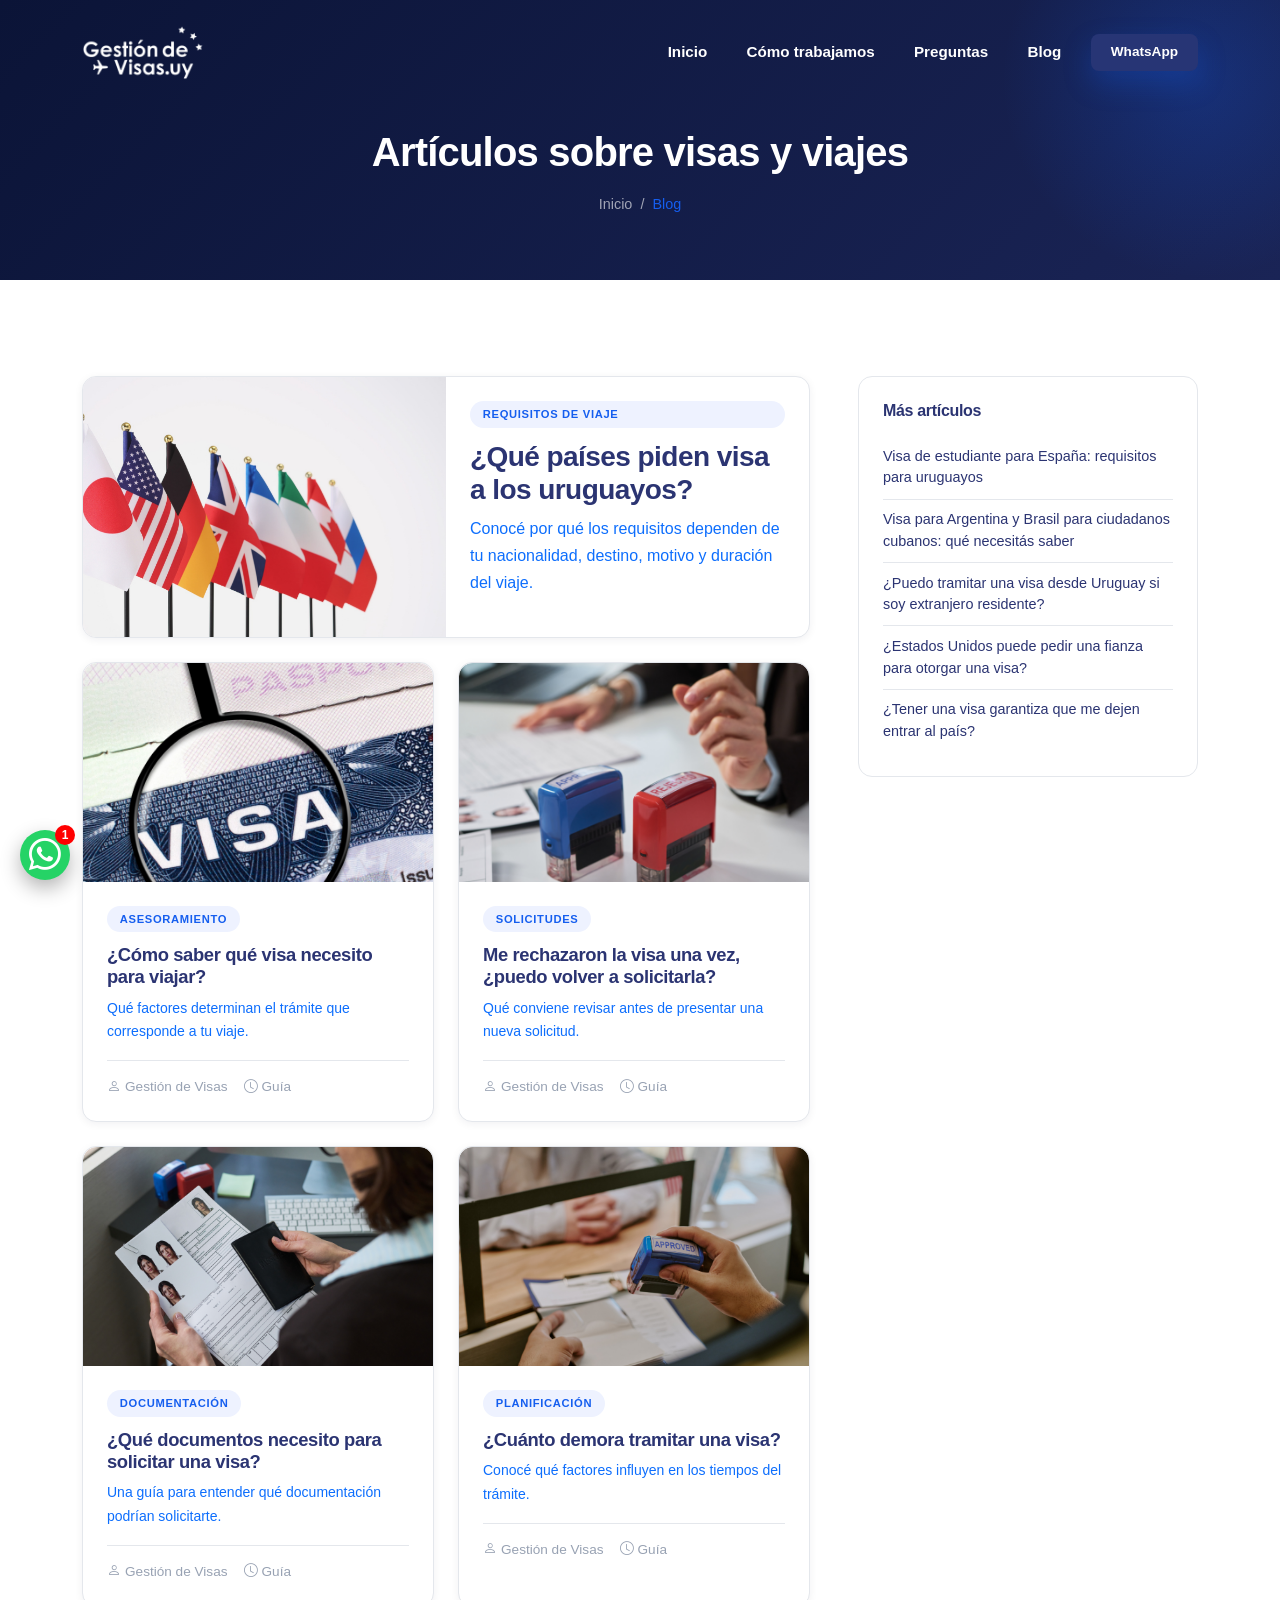
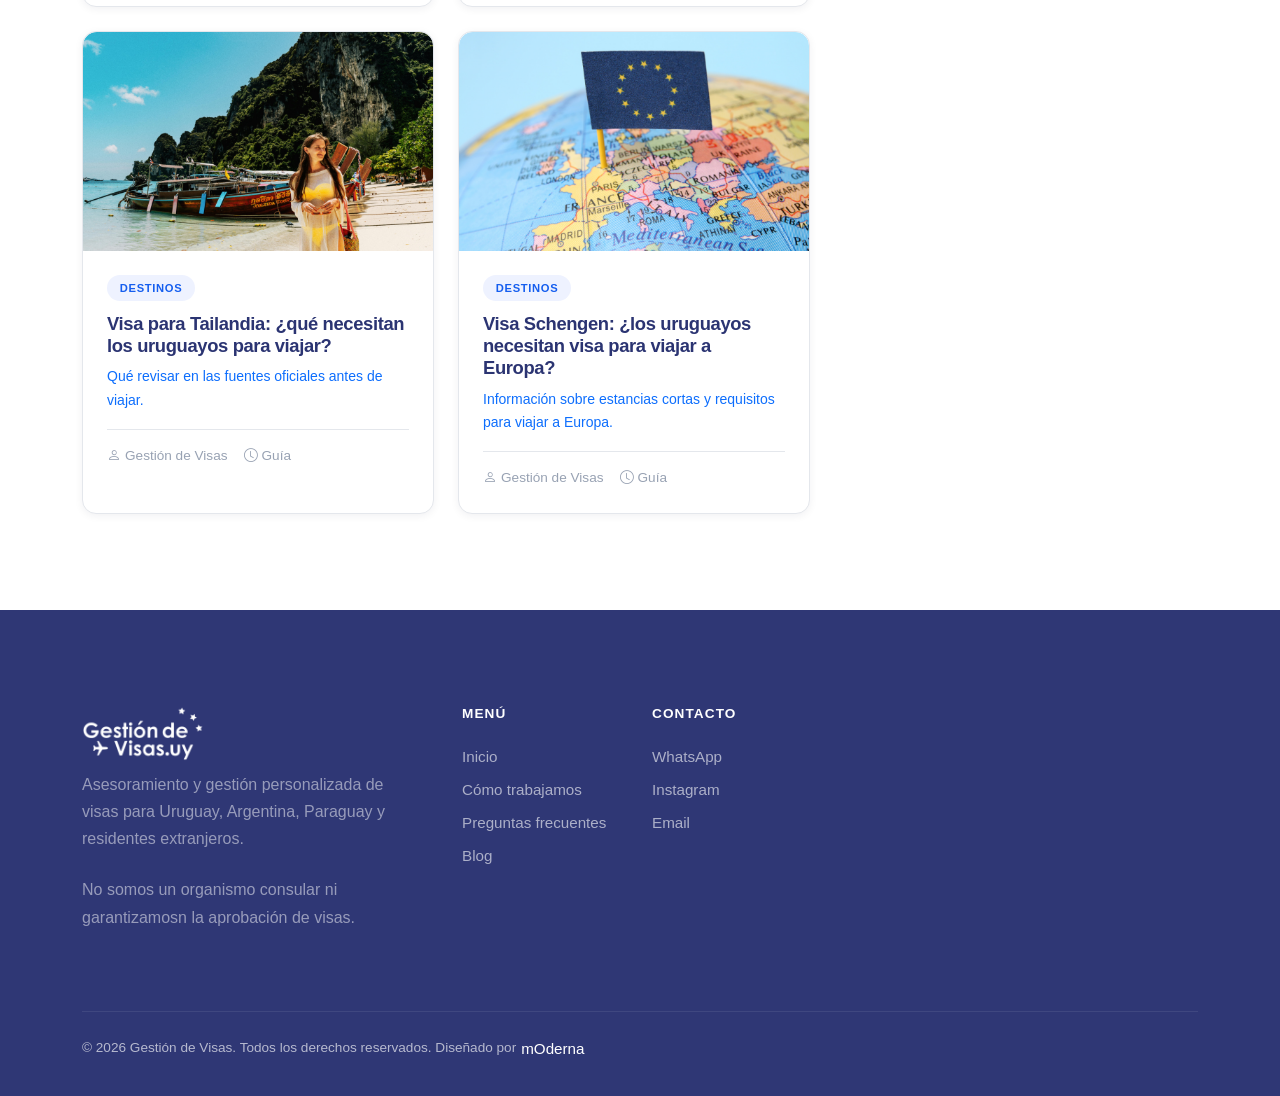
<file: blog.html>
<!DOCTYPE html>
<html lang="en">
<head>
  <meta charset="UTF-8">
  <meta name="viewport" content="width=device-width, initial-scale=1.0">
 <title>Gestión de Visas | Asesoramiento en Uruguay</title>
  <meta name="description"
    content="Asesoramiento y gestión de visas para uruguayos, argentinos, paraguayos y extranjeros residentes en Uruguay. Analizamos tu caso y te acompañamos en cada etapa.">
  <meta name="keywords" content="gestión de visas en Uruguay, asesoramiento para visas, tramitar visa desde Uruguay, visa para uruguayos, visas para argentinos, visas para paraguayos, visa para extranjeros residentes en Uruguay">
  <meta property="og:title" content="Gestión de Visas | Asesoramiento en Uruguay">
  <meta property="og:description"
    content="Asesoramiento y gestión de visas para uruguayos, argentinos, paraguayos y extranjeros residentes en Uruguay. Analizamos tu caso y te acompañamos en cada etapa.">
  <meta property="og:type" content="website">
  <link rel="icon" type="image/png" href="imagenes/logo_gestion_de_visas_uruguay_argentina_paraguay/fav_icon_gestion_de_visas_uy.png">
  <link rel="preconnect" href="https://fonts.googleapis.com">
  <link rel="preconnect" href="https://fonts.gstatic.com" crossorigin>
  <link href="https://fonts.googleapis.com/css2?family=Inter:wght@400;500;600;700&family=Sora:wght@400;600;700;800&display=swap" rel="stylesheet">
  <link href="https://cdn.jsdelivr.net/npm/bootstrap@5.3.3/dist/css/bootstrap.min.css" rel="stylesheet">
  <link href="https://cdn.jsdelivr.net/npm/bootstrap-icons@1.11.3/font/bootstrap-icons.css" rel="stylesheet">
  <link href="css/custom.css" rel="stylesheet">
</head>
<body>

    <a href="https://wa.me/59899609520?text=Necesito%20m%C3%A1s%20informaci%C3%B3n."
    target="_blank" class="wpp-float">

    <span class="wpp-badge">1</span>
    <i class="bi bi-whatsapp"></i>
  </a>

  <nav class="navbar navbar-expand-lg navbar-nexora navbar-blog-details fixed-top">
    <div class="container">
      <a class="navbar-brand navbar-brand-custom" href="index.html">
        <img src="imagenes/logo_gestion_de_visas_uruguay_argentina_paraguay/logo_gestion_de_visas_uruguay_argentina_paraguay (2).png" alt="Gestión de Visas" class="logo-img logo-img-initial">
        <img src="imagenes/logo_gestion_de_visas_uruguay_argentina_paraguay/logo_gestion_de_visas_uruguay_argentina_paraguay-removebg-preview.png" alt="Gestión de Visas" class="logo-img logo-img-scrolled">
      </a>
      <button class="navbar-toggler navbar-toggler-custom" type="button" data-bs-toggle="collapse" data-bs-target="#mainNav" aria-controls="mainNav" aria-expanded="false" aria-label="Toggle navigation">
        <span class="bar"></span><span class="bar"></span><span class="bar"></span>
      </button>
      <div class="collapse navbar-collapse" id="mainNav">
        <ul class="navbar-nav ms-auto align-items-lg-center gap-1 mt-3 mt-lg-0">
          <li class="nav-item"><a class="nav-link" href="index.html">Inicio</a></li>
          <li class="nav-item"><a class="nav-link" href="index.html#como-trabajamos">Cómo trabajamos</a></li>
          <li class="nav-item"><a class="nav-link" href="index.html#preguntas">Preguntas</a></li>
          <li class="nav-item"><a class="nav-link active" href="blog.html">Blog</a></li>
          <li class="nav-item ms-lg-2 mt-2 mt-lg-0">
            <a href="https://wa.me/59899609520" class="btn btn-primary btn-sm-custom w-100" target="_blank" rel="noopener noreferrer">WhatsApp</a>
          </li>
        </ul>
      </div>
    </div>
  </nav>

  <header class="page-header">
    <div class="container">
      <h1 class="mb-3">Artículos sobre visas y viajes</h1>
      <div class="breadcrumb-custom">
        <a href="index.html">Inicio</a> <span>/</span> <span class="active">Blog</span>
      </div>
    </div>
  </header>

  <section class="section">
    <div class="container">
      <div class="row g-5">
        <!-- BLOG LIST -->
        <div class="col-lg-8">
          <!-- Featured post -->
          <a href="blog-details.html" class="text-decoration-none reveal d-block mb-4">
            <div class="card-premium p-0 overflow-hidden">
              <div class="row g-0">
                <div class="col-md-6">
                  <img src="imagenes/blog_gestion_de_visas_uruguay_para_uruguayos/gestion_de_visas_uruguay_para_uruguayos_.png" class="w-100 h-100" style="object-fit:cover; min-height:260px;" alt="Requisitos de visa para viajar">
                </div>
                <div class="col-md-6 d-flex flex-column justify-content-center p-4">
                  <span class="tag-pill">Requisitos de viaje</span>
                  <h3 class="mb-2">¿Qué países piden visa a los uruguayos?</h3>
                  <p class="mb-3">Conocé por qué los requisitos dependen de tu nacionalidad, destino, motivo y duración del viaje.</p>
                </div>
              </div>
            </div>
          </a>

          <div class="row g-4">
            <div class="col-md-6 reveal">
              <a href="blogs/visa.html" class="text-decoration-none">
                <div class="card-premium p-0 overflow-hidden">
                  <div class="blog-card-img">
                    <img src="imagenes/blog_gestion_de_visas_uruguay_para_uruguayos/gestion_de_visas_uruguay_para_uruguayos_ (2).png" alt="¿Cómo saber qué visa necesito para viajar?">
                  </div>
                  <div class="blog-card-body pb-4">
                    <span class="tag-pill">Asesoramiento</span>
                    <h3 class="card-title">¿Cómo saber qué visa necesito para viajar?</h3>
                    <p class="small mb-0">Qué factores determinan el trámite que corresponde a tu viaje.</p>
                    <div class="meta-row">
                      <span><i class="bi bi-person me-1"></i>Gestión de Visas</span>
                      <span><i class="bi bi-clock me-1"></i>Guía</span>
                    </div>
                  </div>
                </div>
              </a>
            </div>
            <div class="col-md-6 reveal">
              <a href="blogs/visa_rechazada.html" class="text-decoration-none">
                <div class="card-premium p-0 overflow-hidden">
                  <div class="blog-card-img">
                    <img src="imagenes/blog_gestion_de_visas_uruguay_para_uruguayos/gestion_de_visas_uruguay_para_uruguayos_(5).png" alt="¿Cómo saber qué visa necesito para viajar desde Uruguay?">
                  </div>
                  <div class="blog-card-body pb-4">
                    <span class="tag-pill">Solicitudes</span>
                    <h3 class="card-title">Me rechazaron la visa una vez, ¿puedo volver a solicitarla?</h3>
                    <p class="small mb-0">Qué conviene revisar antes de presentar una nueva solicitud.</p>
                    <div class="meta-row">
                      <span><i class="bi bi-person me-1"></i>Gestión de Visas</span>
                      <span><i class="bi bi-clock me-1"></i>Guía</span>
                    </div>
                  </div>
                </div>
              </a>
            </div>
            <div class="col-md-6 reveal">
              <a href="blogs/documento.html" class="text-decoration-none">
                <div class="card-premium p-0 overflow-hidden">
                  <div class="blog-card-img">
                    <img src="imagenes/gestion_de_visas_uruguay_para_uruguayos/gestion_de_visas_uruguay_para_uruguayos_argentinos_(3).png" alt="¿Qué documentos necesito para solicitar una visa?">
                  </div>
                  <div class="blog-card-body pb-4">
                    <span class="tag-pill">Documentación</span>
                    <h3 class="card-title">¿Qué documentos necesito para solicitar una visa?</h3>
                    <p class="small mb-0">Una guía para entender qué documentación podrían solicitarte.</p>
                    <div class="meta-row">
                      <span><i class="bi bi-person me-1"></i>Gestión de Visas</span>
                      <span><i class="bi bi-clock me-1"></i>Guía</span>
                    </div>
                  </div>
                </div>
              </a>
            </div>
            <div class="col-md-6 reveal">
              <a href="blogs/tiempo_visa.html" class="text-decoration-none">
                <div class="card-premium p-0 overflow-hidden">
                  <div class="blog-card-img">
                    <img src="imagenes/gestion_de_visas_uruguay_para_uruguayos/gestion_de_visas_uruguay_para_uruguayos_argentinos_(4).png" alt="¿Cuánto demora tramitar una visa?">
                  </div>
                  <div class="blog-card-body pb-4">
                    <span class="tag-pill">Planificación</span>
                    <h3 class="card-title">¿Cuánto demora tramitar una visa?</h3>
                    <p class="small mb-0">Conocé qué factores influyen en los tiempos del trámite.</p>
                    <div class="meta-row">
                      <span><i class="bi bi-person me-1"></i>Gestión de Visas</span>
                      <span><i class="bi bi-clock me-1"></i>Guía</span>
                    </div>
                  </div>
                </div>
              </a>
            </div>
            <div class="col-md-6 reveal">
              <a href="blogs/visa_tailandia.html" class="text-decoration-none">
                <div class="card-premium p-0 overflow-hidden">
                  <div class="blog-card-img">
                    <img src="imagenes/gestion_de_visas_uruguay_para_uruguayos/12.png" alt="¿Los uruguayos necesitan visa para viajar a Tailandia?">
                  </div>
                  <div class="blog-card-body pb-4">
                    <span class="tag-pill">Destinos</span>
                    <h3 class="card-title">Visa para Tailandia: ¿qué necesitan los uruguayos para viajar?</h3>
                    <p class="small mb-0">Qué revisar en las fuentes oficiales antes de viajar.</p>
                    <div class="meta-row">
                      <span><i class="bi bi-person me-1"></i>Gestión de Visas</span>
                      <span><i class="bi bi-clock me-1"></i>Guía</span>
                    </div>
                  </div>
                </div>
              </a>
            </div>
            <div class="col-md-6 reveal">
              <a href="blogs/visa_europa.html" class="text-decoration-none">
                <div class="card-premium p-0 overflow-hidden">
                  <div class="blog-card-img">
                    <img src="imagenes/gestion_de_visas_uruguay_para_uruguayos/gestion_de_visas_uruguay_para_uruguayos_argentinos_(9).png" alt="¿Qué es el espacio Schengen?">
                  </div>
                  <div class="blog-card-body pb-4">
                    <span class="tag-pill">Destinos</span>
                    <h3 class="card-title">Visa Schengen: ¿los uruguayos necesitan visa para viajar a Europa?</h3>
                    <p class="small mb-0">Información sobre estancias cortas y requisitos para viajar a Europa.</p>
                    <div class="meta-row">
                      <span><i class="bi bi-person me-1"></i>Gestión de Visas</span>
                      <span><i class="bi bi-clock me-1"></i>Guía</span>
                    </div>
                  </div>
                </div>
              </a>
            </div>
          </div>

        </div>

        <!-- SIDEBAR -->
        <div class="col-lg-4">
          <div class="widget reveal">
            <h5>Más artículos</h5>
            <ul class="widget-link-list">
              <li><a href="blogs/visa_estudiantes.html" class="text-decoration-none text-navy">Visa de estudiante para España: requisitos para uruguayos</a></li>
              <li><a href="blogs/visa_argentinos.html" class="text-decoration-none text-navy">Visa para Argentina y Brasil para ciudadanos cubanos: qué necesitás saber</a></li>
              <li><a href="blogs/visa_extranjero.html" class="text-decoration-none text-navy">¿Puedo tramitar una visa desde Uruguay si soy extranjero residente?</a></li>
              <li><a href="blogs/fianza.html" class="text-decoration-none text-navy">¿Estados Unidos puede pedir una fianza para otorgar una visa?</a></li>
              <li><a href="blogs/visa_aprobada.html" class="text-decoration-none text-navy">¿Tener una visa garantiza que me dejen entrar al país?</a></li>
            </ul>
          </div>
        </div>
      </div>
    </div>
  </section>

 <!-- FOOTER -->
  <footer class="footer-nexora">
    <div class="container">
      <div class="row gy-4">
        <div class="col-lg-4 col-md-6">

          <a class="navbar-brand navbar-brand-custom" href="index.html">
        <img
          src="imagenes/logo_gestion_de_visas_uruguay_argentina_paraguay/logo_gestion_de_visas_uruguay_argentina_paraguay (2).png"
          alt="Gestion de Visas" class="logo-img">
      </a>
          <p class="text-white-50 mb-4" style="max-width:320px;">Asesoramiento y gestión personalizada de visas para
            Uruguay, Argentina, Paraguay y residentes extranjeros.</p><p class="text-white-50">No somos un organismo consular ni garantizamosn la aprobación de visas.</p>
        </div>
        <div class="col-lg-2 col-md-6 col-6">
          <h6>Menú</h6>
          <a href="index.html">Inicio</a>
          <a href="index.html#como-trabajamos">Cómo trabajamos</a>
          <a href="index.html#preguntas">Preguntas frecuentes</a>
          <a href="blog.html">Blog</a>
        </div>
        <div class="col-lg-2 col-md-6 col-6">
          <h6>Contacto</h6>
          <a href="https://wa.me/59899609520" target="_blank" rel="noopener noreferrer">WhatsApp</a>
          <a href="https://www.instagram.com/gestiondevisasuy/" target="_blank" rel="noopener noreferrer">Instagram</a>
          <a href="https://wa.me/59899609520" target="_blank" rel="noopener noreferrer">Email</a>
        </div>

      </div>
      <div
        class="footer-bottom d-flex flex-column flex-md-row justify-content-between align-items-center gap-2 text-center text-md-start">
        <p class="mb-0" style="display: flex;">&copy; 2026 Gestión de Visas. Todos los derechos reservados. Diseñado por
          <a target="_blank" href="https://www.modernawebs.com/" style="color: white;padding-left: 5px;">mOderna</a>
        </p>
      </div>
    </div>
  </footer>

  <button class="back-to-top" aria-label="Back to top"><i class="bi bi-arrow-up"></i></button>

  <script src="https://cdn.jsdelivr.net/npm/bootstrap@5.3.3/dist/js/bootstrap.bundle.min.js"></script>
  <script src="js/main.js"></script>
</body>
</html>
</file>
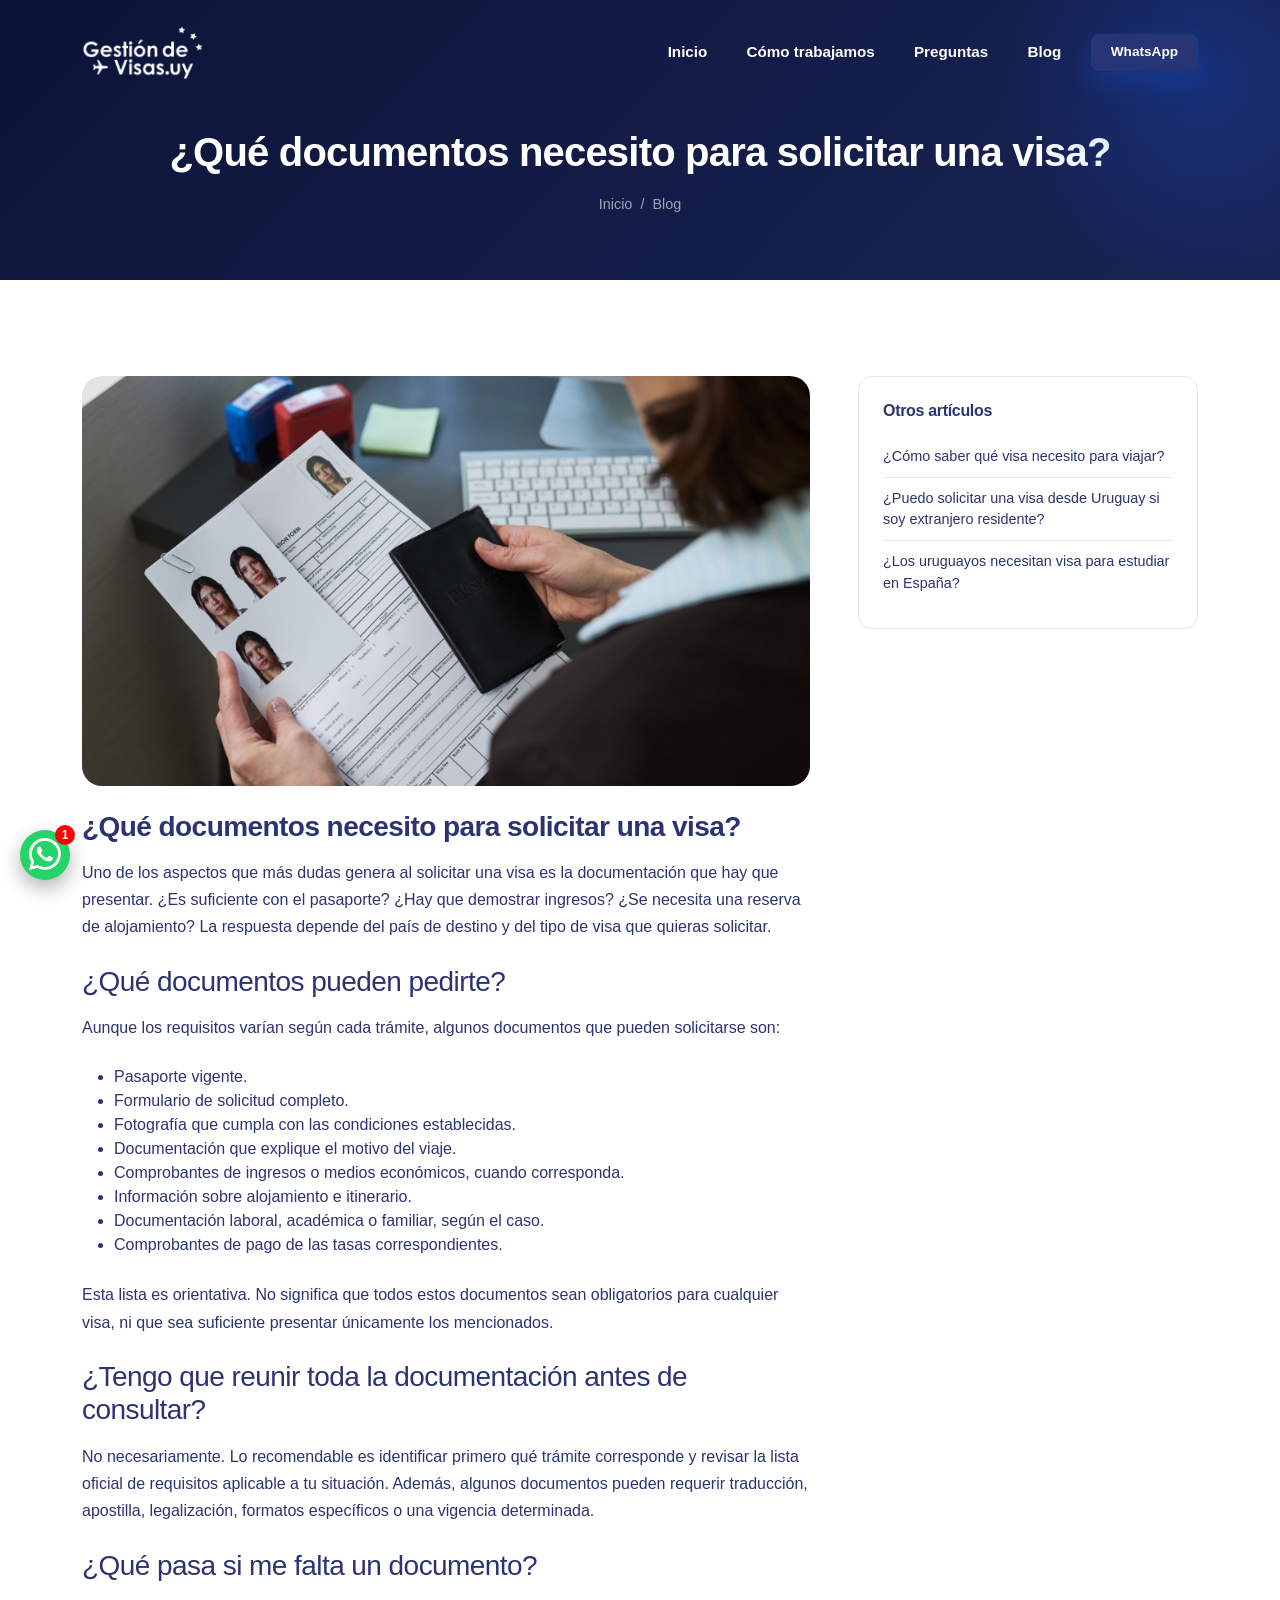
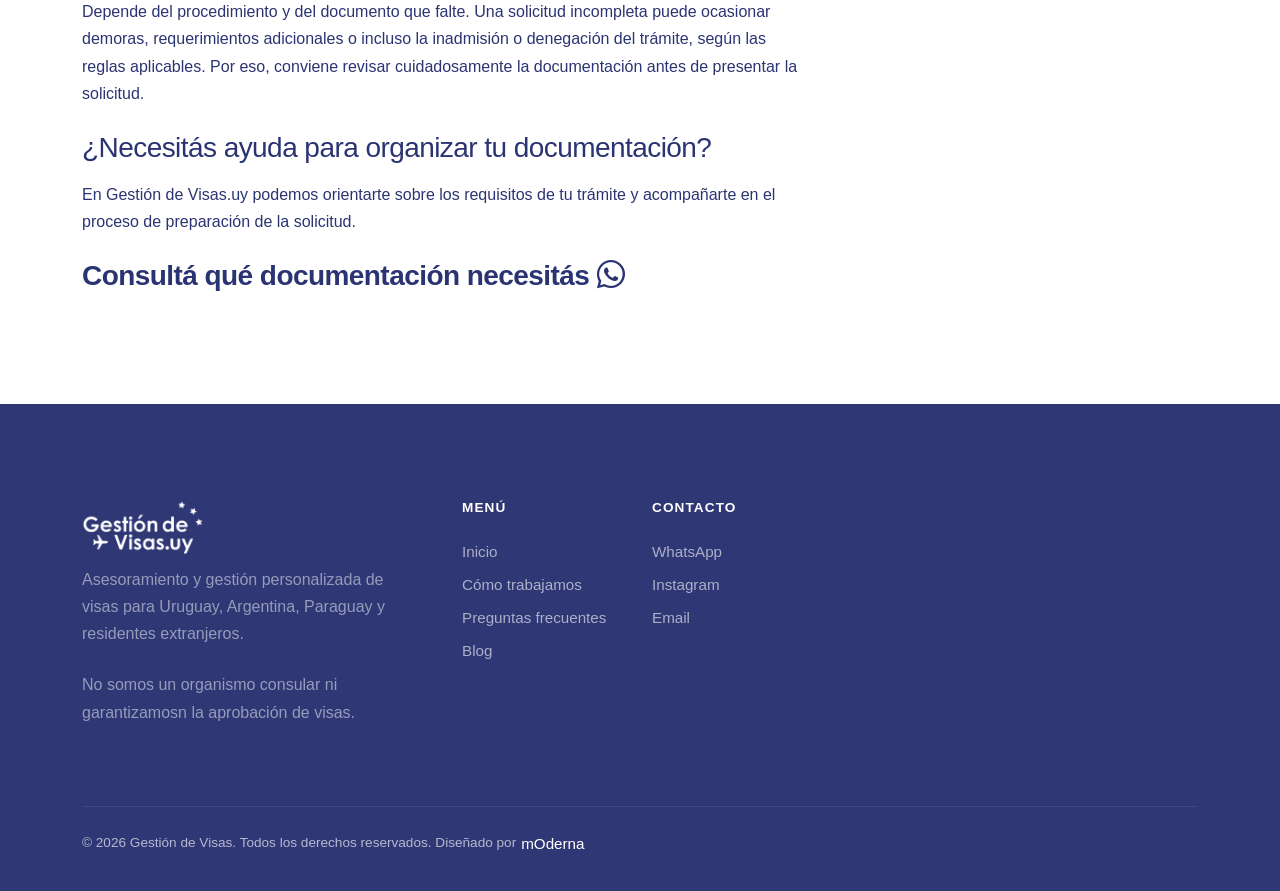
<file: blogs/documento.html>
<!DOCTYPE html>
<html lang="en">
<head>
  <meta charset="UTF-8">
  <meta name="viewport" content="width=device-width, initial-scale=1.0">
 <title>¿Qué documentos necesito para solicitar una visa?</title>
  <meta name="description"
    content="Conocé qué documentos pueden solicitarte para tramitar una visa y por qué los requisitos varían según el destino y tu situación.">
  <meta name="keywords" content="gestión de visas en Uruguay, asesoramiento para visas, tramitar visa desde Uruguay, visa para uruguayos, visas para argentinos, visas para paraguayos, visa para extranjeros residentes en Uruguay">
  <meta property="og:title" content="¿Qué documentos necesito para solicitar una visa?">
  <meta property="og:description"
    content="Conocé qué documentos pueden solicitarte para tramitar una visa y por qué los requisitos varían según el destino y tu situación.">
  <meta property="og:type" content="website">
  <link rel="icon" type="image/png" href="../imagenes/logo_gestion_de_visas_uruguay_argentina_paraguay/fav_icon_gestion_de_visas_uy.png">
  <link rel="preconnect" href="https://fonts.googleapis.com">
  <link rel="preconnect" href="https://fonts.gstatic.com" crossorigin>
  <link href="https://fonts.googleapis.com/css2?family=Inter:wght@400;500;600;700&family=Sora:wght@400;600;700;800&display=swap" rel="stylesheet">
  <link href="https://cdn.jsdelivr.net/npm/bootstrap@5.3.3/dist/css/bootstrap.min.css" rel="stylesheet">
  <link href="https://cdn.jsdelivr.net/npm/bootstrap-icons@1.11.3/font/bootstrap-icons.css" rel="stylesheet">
  <link href="../css/custom.css" rel="stylesheet">
</head>
<body>

    <a href="https://wa.me/59899609520?text=Necesito%20m%C3%A1s%20informaci%C3%B3n."
    target="_blank" class="wpp-float">

    <span class="wpp-badge">1</span>
    <i class="bi bi-whatsapp"></i>
  </a>

  <!-- NAVBAR -->
  <nav class="navbar navbar-expand-lg navbar-nexora navbar-blog-details fixed-top">
    <div class="container">
      <a class="navbar-brand navbar-brand-custom" href="index.html">
        <img src="../imagenes/logo_gestion_de_visas_uruguay_argentina_paraguay/logo_gestion_de_visas_uruguay_argentina_paraguay (2).png" alt="Gestión de Visas" class="logo-img logo-img-initial">
        <img src="../imagenes/logo_gestion_de_visas_uruguay_argentina_paraguay/logo_gestion_de_visas_uruguay_argentina_paraguay-removebg-preview.png" alt="Gestión de Visas" class="logo-img logo-img-scrolled">
      </a>
      <button class="navbar-toggler navbar-toggler-custom" type="button" data-bs-toggle="collapse"
        data-bs-target="#mainNav" aria-controls="mainNav" aria-expanded="false" aria-label="Toggle navigation">
        <span class="bar"></span><span class="bar"></span><span class="bar"></span>
      </button>
      <div class="collapse navbar-collapse" id="mainNav">
        <ul class="navbar-nav ms-auto align-items-lg-center gap-1 mt-3 mt-lg-0">
          <li class="nav-item"><a class="nav-link nav2" href="../index.html">Inicio</a></li>
          <li class="nav-item"><a class="nav-link nav2" href="../index.html#como-trabajamos">Cómo trabajamos</a></li>
          <li class="nav-item"><a class="nav-link nav2" href="../index.html#preguntas">Preguntas</a></li>
          <li class="nav-item"><a class="nav-link nav2 active" href="../blog.html">Blog</a></li>
          <li class="nav-item ms-lg-2 mt-2 mt-lg-0">
            <a href="https://wa.me/59899609520" class="btn btn-primary btn-sm-custom w-100" target="_blank" rel="noopener noreferrer">WhatsApp</a>
          </li>
        </ul>
      </div>
    </div>
  </nav>

  <header class="page-header">
    <div class="container">
      <h1 class="mb-3">¿Qué documentos necesito para solicitar una visa?</h1>
      <div class="breadcrumb-custom">
        <a href="../index.html">Inicio</a> <span>/</span> <a href="../blog.html">Blog</a>
      </div>
    </div>
  </header>

  <section class="section">
    <div class="container">
      <div class="row g-5">
        <div class="col-lg-8 reveal text-navy">
         

          <img src="../imagenes/blog_gestion_de_visas_uruguay_para_uruguayos/gestion_de_visas_uruguay_para_uruguayos_ (3).png" class="rounded-img w-100 mb-4" alt="Gestion de visas para uruguayos" style="aspect-ratio:16/9; object-fit:cover;">

          <h3 class="mb-3">¿Qué documentos necesito para solicitar una visa?</h3>
          <p class="mb-4">Uno de los aspectos que más dudas genera al solicitar una visa es la documentación que hay que presentar. ¿Es suficiente con el pasaporte? ¿Hay que demostrar ingresos? ¿Se necesita una reserva de alojamiento? La respuesta depende del país de destino y del tipo de visa que quieras solicitar.</p>

          <h3 class="mb-3 fw-normal">¿Qué documentos pueden pedirte?</h3>
          <p class="mb-4">Aunque los requisitos varían según cada trámite, algunos documentos que pueden solicitarse son:</p>
          <ul class="mb-4">
            <li>Pasaporte vigente.</li>
            <li>Formulario de solicitud completo.</li>
            <li>Fotografía que cumpla con las condiciones establecidas.</li>
            <li>Documentación que explique el motivo del viaje.</li>
            <li>Comprobantes de ingresos o medios económicos, cuando corresponda.</li>
            <li>Información sobre alojamiento e itinerario.</li>
            <li>Documentación laboral, académica o familiar, según el caso.</li>
            <li>Comprobantes de pago de las tasas correspondientes.</li>
          </ul>

          <p class="mb-4">Esta lista es orientativa. No significa que todos estos documentos sean obligatorios para cualquier visa, ni que sea suficiente presentar únicamente los mencionados.</p>
          
          <h3 class="mb-3 fw-normal">¿Tengo que reunir toda la documentación antes de consultar?</h3>
          <p class="mb-4">No necesariamente. Lo recomendable es identificar primero qué trámite corresponde y revisar la lista oficial de requisitos aplicable a tu situación. Además, algunos documentos pueden requerir traducción, apostilla, legalización, formatos específicos o una vigencia determinada.</p>
          
          <h3 class="mb-3 fw-normal">¿Qué pasa si me falta un documento?</h3>
          <p class="mb-4">Depende del procedimiento y del documento que falte. Una solicitud incompleta puede ocasionar demoras, requerimientos adicionales o incluso la inadmisión o denegación del trámite, según las reglas aplicables. Por eso, conviene revisar cuidadosamente la documentación antes de presentar la solicitud.</p>

          <h3 class="mb-3 fw-normal">¿Necesitás ayuda para organizar tu documentación?</h3>
          <p class="mb-4">En Gestión de Visas.uy podemos orientarte sobre los requisitos de tu trámite y acompañarte en el proceso de preparación de la solicitud.</p>
          
          <h3 class="mb-3"><a href="https://wa.me/59899609520" class="text-navy text-decoration-none" target="_blank" rel="noopener noreferrer">Consultá qué documentación necesitás <i class="bi bi-whatsapp" aria-hidden="true"></i></a></h3>
        </div>

        <!-- SIDEBAR -->
        <div class="col-lg-4 reveal">
          <div class="widget">
            <h5>Otros artículos</h5>
            <ul class="widget-link-list">
              <li><a href="visa.html" class="text-decoration-none text-navy">¿Cómo saber qué visa necesito para viajar?</a></li>
              <li><a href="visa_extranjero.html" class="text-decoration-none text-navy">¿Puedo solicitar una visa desde Uruguay si soy extranjero residente?</a></li>
              <li><a href="visa_estudiantes.html" class="text-decoration-none text-navy">¿Los uruguayos necesitan visa para estudiar en España?</a></li>
            </ul>
          </div>
        </div>
      </div>
    </div>
  </section>

 <!-- FOOTER -->
  <footer class="footer-nexora">
    <div class="container">
      <div class="row gy-4">
        <div class="col-lg-4 col-md-6">

          <a class="navbar-brand navbar-brand-custom" href="index.html">
        <img
          src="../imagenes/logo_gestion_de_visas_uruguay_argentina_paraguay/logo_gestion_de_visas_uruguay_argentina_paraguay (2).png"
          alt="Gestion de Visas" class="logo-img">
      </a>
          <p class="text-white-50 mb-4" style="max-width:320px;">Asesoramiento y gestión personalizada de visas para
            Uruguay, Argentina, Paraguay y residentes extranjeros.</p><p class="text-white-50">No somos un organismo consular ni garantizamosn la aprobación de visas.</p>
        </div>
        <div class="col-lg-2 col-md-6 col-6">
          <h6>Menú</h6>
          <a href="index.html">Inicio</a>
          <a href="index.html#como-trabajamos">Cómo trabajamos</a>
          <a href="index.html#preguntas">Preguntas frecuentes</a>
          <a href="blog.html">Blog</a>
        </div>
        <div class="col-lg-2 col-md-6 col-6">
          <h6>Contacto</h6>
          <a href="https://wa.me/59899609520" target="_blank" rel="noopener noreferrer">WhatsApp</a>
          <a href="https://www.instagram.com/gestiondevisasuy/" target="_blank" rel="noopener noreferrer">Instagram</a>
          <a href="https://wa.me/59899609520" target="_blank" rel="noopener noreferrer">Email</a>
        </div>

      </div>
      <div
        class="footer-bottom d-flex flex-column flex-md-row justify-content-between align-items-center gap-2 text-center text-md-start">
        <p class="mb-0" style="display: flex;">&copy; 2026 Gestión de Visas. Todos los derechos reservados. Diseñado por
          <a target="_blank" href="https://www.modernawebs.com/" style="color: white;padding-left: 5px;">mOderna</a>
        </p>
      </div>
    </div>
  </footer>
  
  <button class="back-to-top" aria-label="Back to top"><i class="bi bi-arrow-up"></i></button>

  <script src="https://cdn.jsdelivr.net/npm/bootstrap@5.3.3/dist/js/bootstrap.bundle.min.js"></script>
  <script src="../js/main.js"></script>
</body>
</html>
</file>
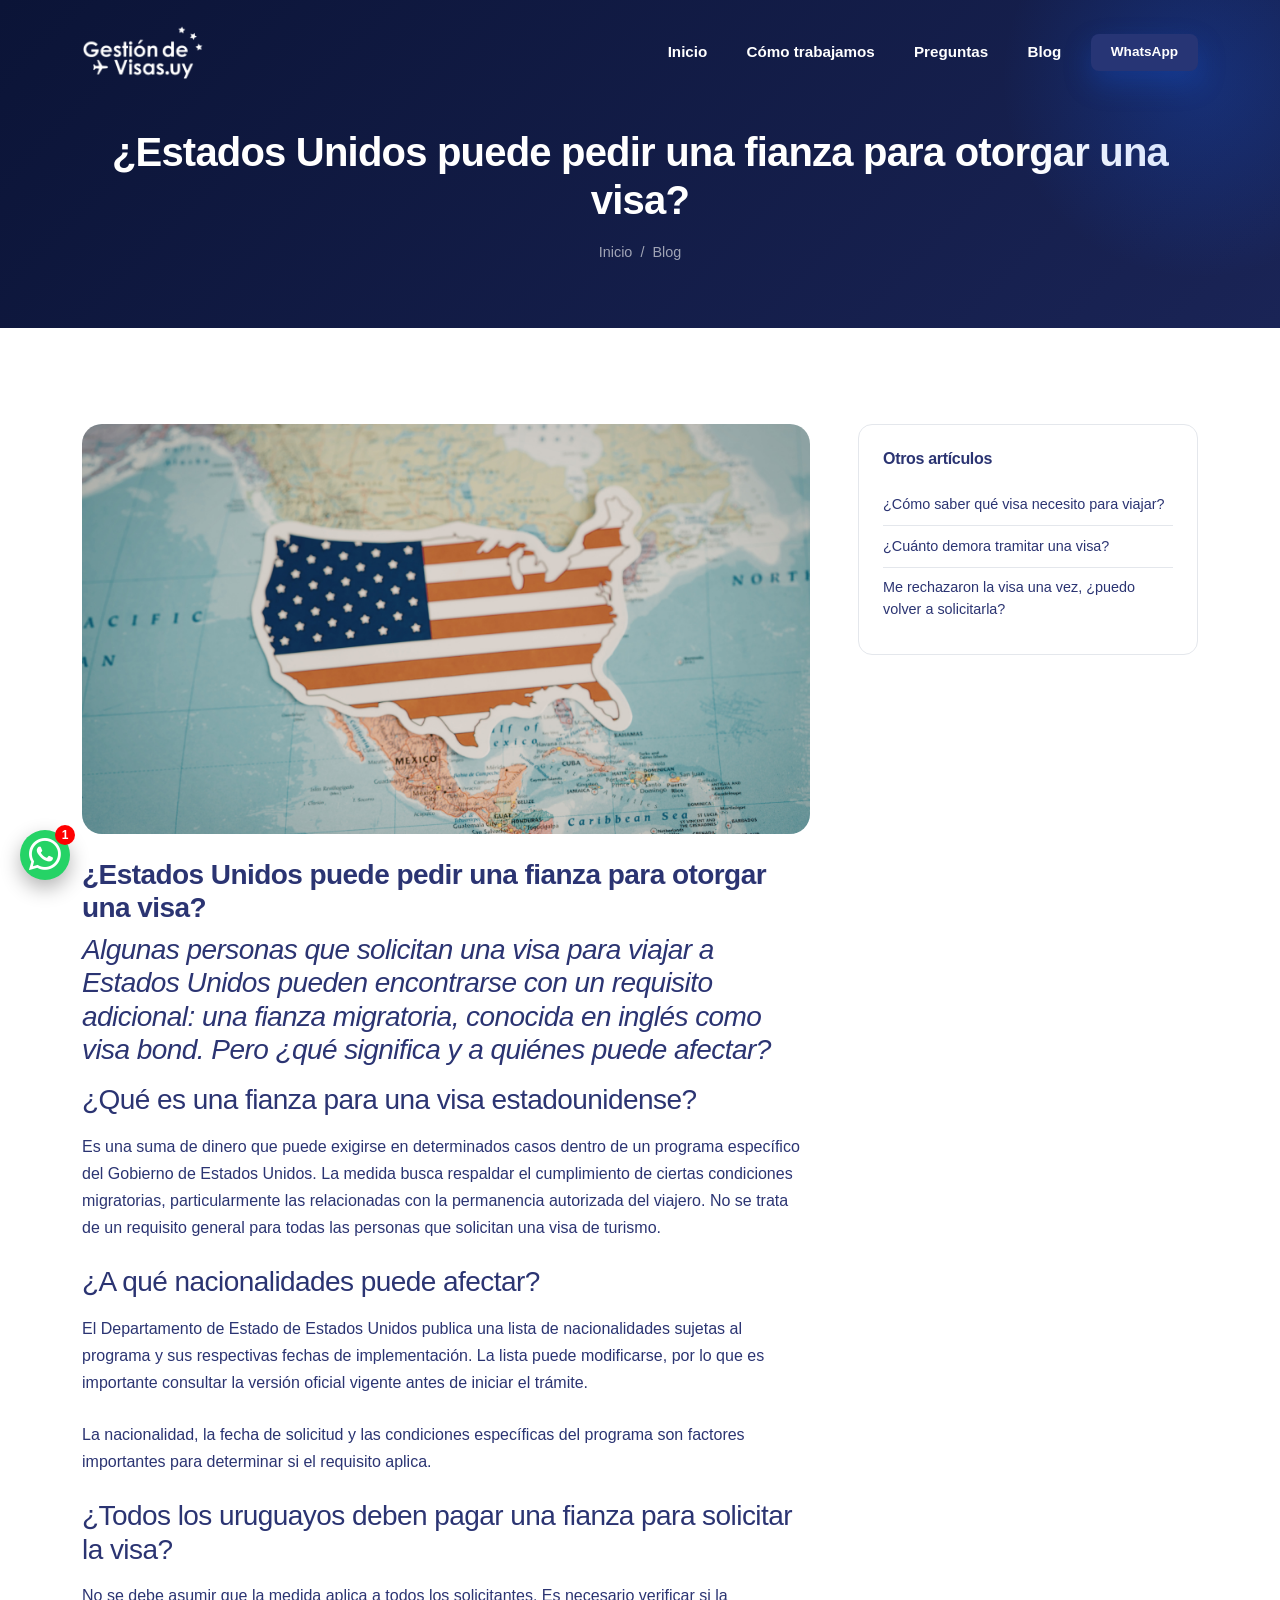
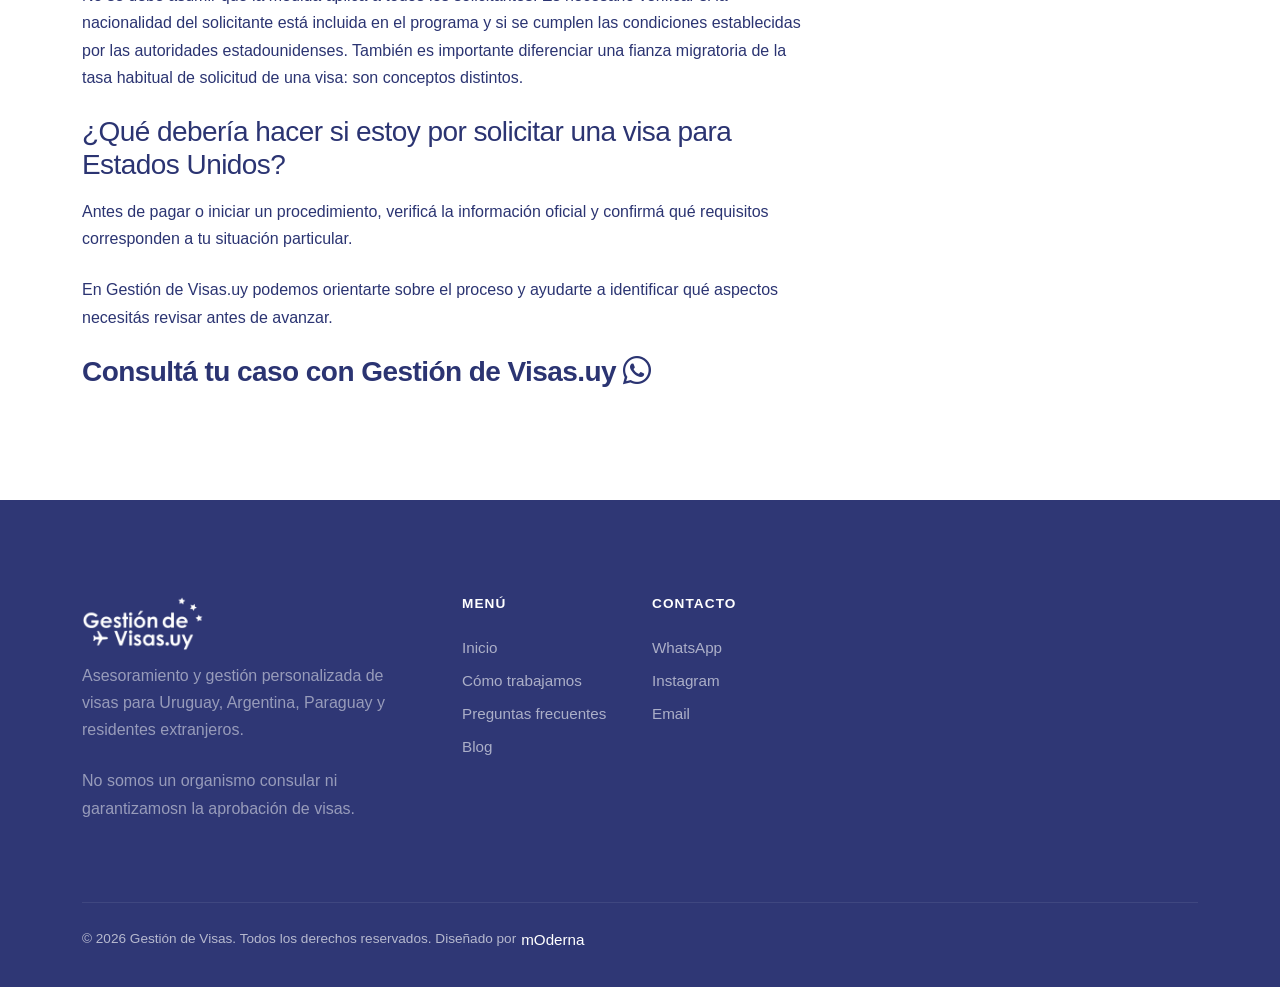
<file: blogs/fianza.html>
<!DOCTYPE html>
<html lang="en">
<head>
  <meta charset="UTF-8">
  <meta name="viewport" content="width=device-width, initial-scale=1.0">
 <title>Fianza para la visa de EE. UU.: ¿a quiénes afecta?</title>
  <meta name="description"
    content="Conocé qué es la fianza migratoria para ciertas visas de Estados Unidos, a qué nacionalidades puede afectar y dónde consultar los requisitos vigentes.">
  <meta name="keywords" content="gestión de visas en Uruguay, asesoramiento para visas, tramitar visa desde Uruguay, visa para uruguayos, visas para argentinos, visas para paraguayos, visa para extranjeros residentes en Uruguay">
  <meta property="og:title" content="Fianza para la visa de EE. UU.: ¿a quiénes afecta?">
  <meta property="og:description"
    content="Conocé qué es la fianza migratoria para ciertas visas de Estados Unidos, a qué nacionalidades puede afectar y dónde consultar los requisitos vigentes.">
  <meta property="og:type" content="website">
  <link rel="icon" type="image/png" href="../imagenes/logo_gestion_de_visas_uruguay_argentina_paraguay/fav_icon_gestion_de_visas_uy.png">
  <link rel="preconnect" href="https://fonts.googleapis.com">
  <link rel="preconnect" href="https://fonts.gstatic.com" crossorigin>
  <link href="https://fonts.googleapis.com/css2?family=Inter:wght@400;500;600;700&family=Sora:wght@400;600;700;800&display=swap" rel="stylesheet">
  <link href="https://cdn.jsdelivr.net/npm/bootstrap@5.3.3/dist/css/bootstrap.min.css" rel="stylesheet">
  <link href="https://cdn.jsdelivr.net/npm/bootstrap-icons@1.11.3/font/bootstrap-icons.css" rel="stylesheet">
  <link href="../css/custom.css" rel="stylesheet">
</head>
<body>

    <a href="https://wa.me/59899609520?text=Necesito%20m%C3%A1s%20informaci%C3%B3n."
    target="_blank" class="wpp-float">

    <span class="wpp-badge">1</span>
    <i class="bi bi-whatsapp"></i>
  </a>

  <!-- NAVBAR -->
  <nav class="navbar navbar-expand-lg navbar-nexora navbar-blog-details fixed-top">
    <div class="container">
      <a class="navbar-brand navbar-brand-custom" href="index.html">
        <img src="../imagenes/logo_gestion_de_visas_uruguay_argentina_paraguay/logo_gestion_de_visas_uruguay_argentina_paraguay (2).png" alt="Gestión de Visas" class="logo-img logo-img-initial">
        <img src="../imagenes/logo_gestion_de_visas_uruguay_argentina_paraguay/logo_gestion_de_visas_uruguay_argentina_paraguay-removebg-preview.png" alt="Gestión de Visas" class="logo-img logo-img-scrolled">
      </a>
      <button class="navbar-toggler navbar-toggler-custom" type="button" data-bs-toggle="collapse"
        data-bs-target="#mainNav" aria-controls="mainNav" aria-expanded="false" aria-label="Toggle navigation">
        <span class="bar"></span><span class="bar"></span><span class="bar"></span>
      </button>
      <div class="collapse navbar-collapse" id="mainNav">
        <ul class="navbar-nav ms-auto align-items-lg-center gap-1 mt-3 mt-lg-0">
          <li class="nav-item"><a class="nav-link nav2" href="../index.html">Inicio</a></li>
          <li class="nav-item"><a class="nav-link nav2" href="../index.html#como-trabajamos">Cómo trabajamos</a></li>
          <li class="nav-item"><a class="nav-link nav2" href="../index.html#preguntas">Preguntas</a></li>
          <li class="nav-item"><a class="nav-link nav2 active" href="../blog.html">Blog</a></li>
          <li class="nav-item ms-lg-2 mt-2 mt-lg-0">
            <a href="https://wa.me/59899609520" class="btn btn-primary btn-sm-custom w-100" target="_blank" rel="noopener noreferrer">WhatsApp</a>
          </li>
        </ul>
      </div>
    </div>
  </nav>

  <header class="page-header">
    <div class="container">
      <h1 class="mb-3">¿Estados Unidos puede pedir una fianza para otorgar una visa?</h1>
      <div class="breadcrumb-custom">
        <a href="../index.html">Inicio</a> <span>/</span> <a href="../blog.html">Blog</a>
      </div>
    </div>
  </header>

  <section class="section">
    <div class="container">
      <div class="row g-5">
        <div class="col-lg-8 reveal text-navy">
         

          <img src="../imagenes/blog_gestion_de_visas_uruguay_para_uruguayos/gestion_de_visas_uruguay_para_uruguayos_ (8).png" class="rounded-img w-100 mb-4" alt="Gestion de visas para uruguayos" style="aspect-ratio:16/9; object-fit:cover;">

          <h3 class="mb-2">¿Estados Unidos puede pedir una fianza para otorgar una visa?</h3>
          <h3 class="mb-3 fst-italic fw-normal">Algunas personas que solicitan una visa para viajar a Estados Unidos pueden encontrarse con un requisito adicional: una fianza migratoria, conocida en inglés como visa bond. Pero ¿qué significa y a quiénes puede afectar?</h3>
          
          <h3 class="mb-3 fw-normal">¿Qué es una fianza para una visa estadounidense?</h3>
          <p class="mb-4">Es una suma de dinero que puede exigirse en determinados casos dentro de un programa específico del Gobierno de Estados Unidos. La medida busca respaldar el cumplimiento de ciertas condiciones migratorias, particularmente las relacionadas con la permanencia autorizada del viajero. No se trata de un requisito general para todas las personas que solicitan una visa de turismo.</p>
          
          <h3 class="mb-3 fw-normal">¿A qué nacionalidades puede afectar?</h3>
           <p class="mb-4">El Departamento de Estado de Estados Unidos publica una lista de nacionalidades sujetas al programa y sus respectivas fechas de implementación. La lista puede modificarse, por lo que es importante consultar la versión oficial vigente antes de iniciar el trámite.</p>
            <p class="mb-4">La nacionalidad, la fecha de solicitud y las condiciones específicas del programa son factores importantes para determinar si el requisito aplica.</p>

          <h3 class="mb-3 fw-normal">¿Todos los uruguayos deben pagar una fianza para solicitar la visa?</h3>
          <p class="mb-4">No se debe asumir que la medida aplica a todos los solicitantes. Es necesario verificar si la nacionalidad del solicitante está incluida en el programa y si se cumplen las condiciones establecidas por las autoridades estadounidenses. También es importante diferenciar una fianza migratoria de la tasa habitual de solicitud de una visa: son conceptos distintos.</p>
          
          <h3 class="mb-3 fw-normal">¿Qué debería hacer si estoy por solicitar una visa para Estados Unidos?</h3>
          <p class="mb-4">Antes de pagar o iniciar un procedimiento, verificá la información oficial y confirmá qué requisitos corresponden a tu situación particular.</p>
          <p class="mb-4">En Gestión de Visas.uy podemos orientarte sobre el proceso y ayudarte a identificar qué aspectos necesitás revisar antes de avanzar.</p>
          
          <h3 class="mb-3"><a href="https://wa.me/59899609520" class="text-navy text-decoration-none" target="_blank" rel="noopener noreferrer">Consultá tu caso con Gestión de Visas.uy <i class="bi bi-whatsapp" aria-hidden="true"></i></a></h3>
        </div>

        <!-- SIDEBAR -->
        <div class="col-lg-4 reveal">
          <div class="widget">
            <h5>Otros artículos</h5>
            <ul class="widget-link-list">
              <li><a href="visa.html" class="text-decoration-none text-navy">¿Cómo saber qué visa necesito para viajar?</a></li>
              <li><a href="tiempo_visa.html" class="text-decoration-none text-navy">¿Cuánto demora tramitar una visa?</a></li>
              <li><a href="visa_rechazada.html" class="text-decoration-none text-navy">Me rechazaron la visa una vez, ¿puedo volver a solicitarla?</a></li>
            </ul>
          </div>
        </div>
      </div>
    </div>
  </section>

 <!-- FOOTER -->
  <footer class="footer-nexora">
    <div class="container">
      <div class="row gy-4">
        <div class="col-lg-4 col-md-6">

          <a class="navbar-brand navbar-brand-custom" href="index.html">
        <img
          src="../imagenes/logo_gestion_de_visas_uruguay_argentina_paraguay/logo_gestion_de_visas_uruguay_argentina_paraguay (2).png"
          alt="Gestion de Visas" class="logo-img">
      </a>
          <p class="text-white-50 mb-4" style="max-width:320px;">Asesoramiento y gestión personalizada de visas para
            Uruguay, Argentina, Paraguay y residentes extranjeros.</p><p class="text-white-50">No somos un organismo consular ni garantizamosn la aprobación de visas.</p>
        </div>
        <div class="col-lg-2 col-md-6 col-6">
          <h6>Menú</h6>
          <a href="index.html">Inicio</a>
          <a href="index.html#como-trabajamos">Cómo trabajamos</a>
          <a href="index.html#preguntas">Preguntas frecuentes</a>
          <a href="blog.html">Blog</a>
        </div>
        <div class="col-lg-2 col-md-6 col-6">
          <h6>Contacto</h6>
          <a href="https://wa.me/59899609520" target="_blank" rel="noopener noreferrer">WhatsApp</a>
          <a href="https://www.instagram.com/gestiondevisasuy/" target="_blank" rel="noopener noreferrer">Instagram</a>
          <a href="https://wa.me/59899609520" target="_blank" rel="noopener noreferrer">Email</a>
        </div>

      </div>
      <div
        class="footer-bottom d-flex flex-column flex-md-row justify-content-between align-items-center gap-2 text-center text-md-start">
        <p class="mb-0" style="display: flex;">&copy; 2026 Gestión de Visas. Todos los derechos reservados. Diseñado por
          <a target="_blank" href="https://www.modernawebs.com/" style="color: white;padding-left: 5px;">mOderna</a>
        </p>
      </div>
    </div>
  </footer>

  <button class="back-to-top" aria-label="Back to top"><i class="bi bi-arrow-up"></i></button>

  <script src="https://cdn.jsdelivr.net/npm/bootstrap@5.3.3/dist/js/bootstrap.bundle.min.js"></script>
  <script src="../js/main.js"></script>
</body>
</html>
</file>
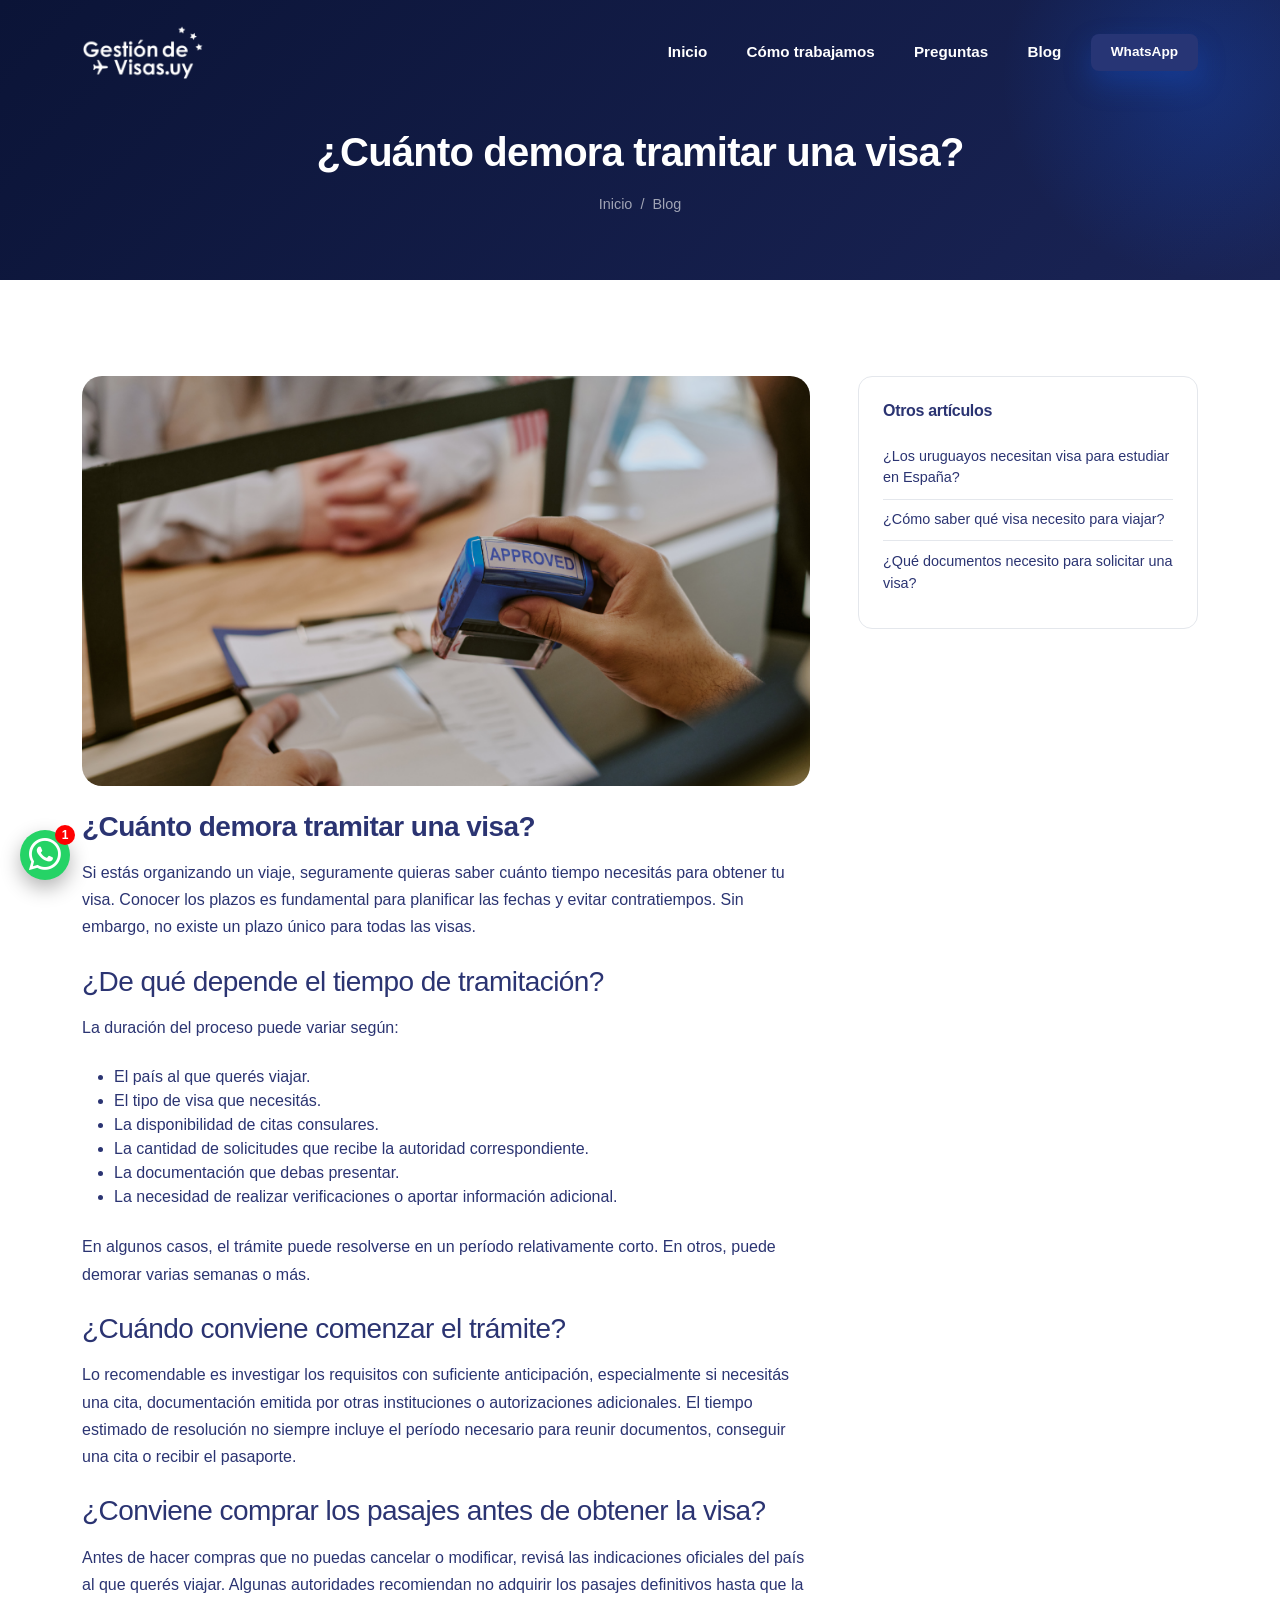
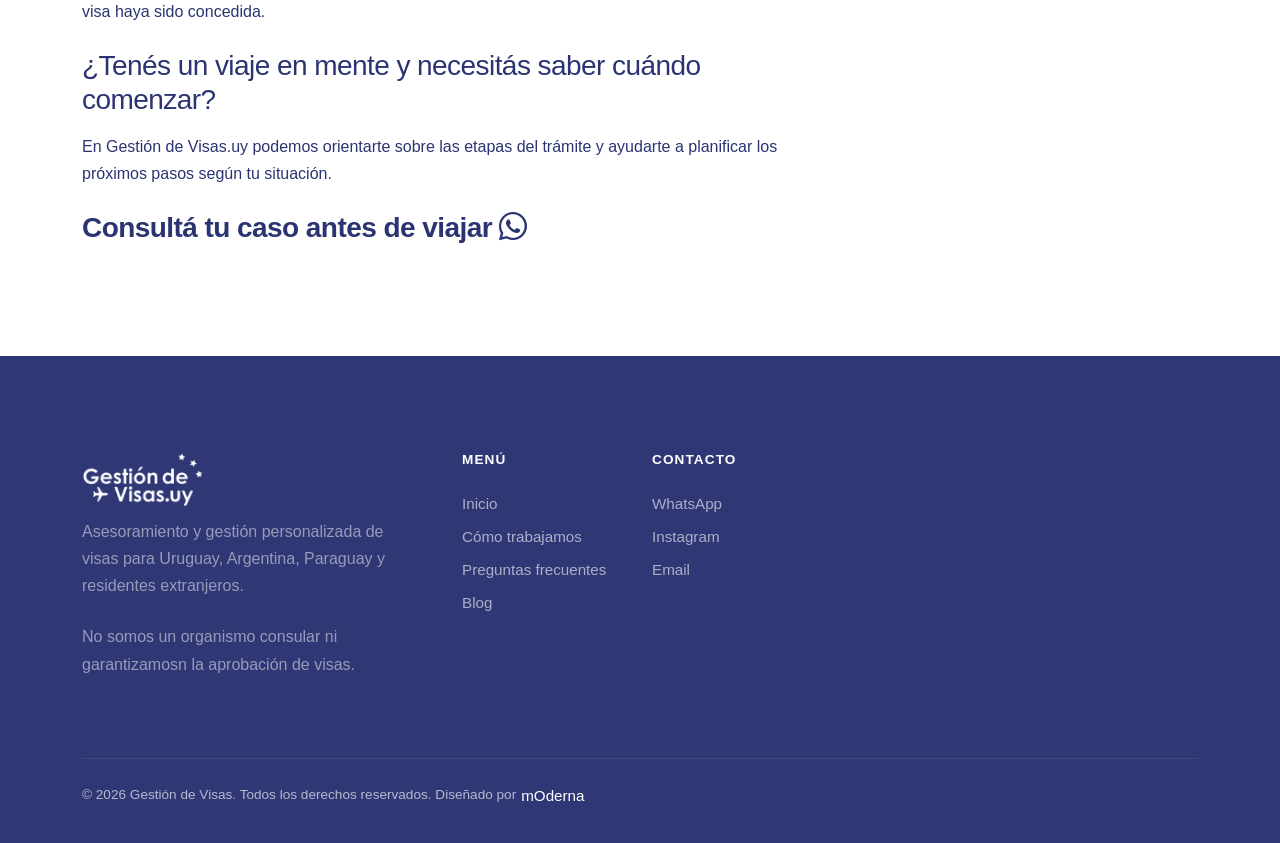
<file: blogs/tiempo_visa.html>
<!DOCTYPE html>
<html lang="en">
<head>
  <meta charset="UTF-8">
  <meta name="viewport" content="width=device-width, initial-scale=1.0">
  <title>¿Cuánto demora tramitar una visa? Plazos y consejos</title>
  <meta name="description"
    content="Descubrí cuánto puede demorar una visa, de qué depende el plazo y con cuánta anticipación conviene comenzar el trámite antes de viajar.">
  <meta name="keywords" content="gestión de visas en Uruguay, asesoramiento para visas, tramitar visa desde Uruguay, visa para uruguayos, visas para argentinos, visas para paraguayos, visa para extranjeros residentes en Uruguay">
  <meta property="og:title" content="¿Cuánto demora tramitar una visa? Plazos y consejos">
  <meta property="og:description"
    content="Descubrí cuánto puede demorar una visa, de qué depende el plazo y con cuánta anticipación conviene comenzar el trámite antes de viajar.">
  <meta property="og:type" content="website">
  <link rel="icon" type="image/png" href="../imagenes/logo_gestion_de_visas_uruguay_argentina_paraguay/fav_icon_gestion_de_visas_uy.png">
  <link rel="preconnect" href="https://fonts.googleapis.com">
  <link rel="preconnect" href="https://fonts.gstatic.com" crossorigin>
  <link href="https://fonts.googleapis.com/css2?family=Inter:wght@400;500;600;700&family=Sora:wght@400;600;700;800&display=swap" rel="stylesheet">
  <link href="https://cdn.jsdelivr.net/npm/bootstrap@5.3.3/dist/css/bootstrap.min.css" rel="stylesheet">
  <link href="https://cdn.jsdelivr.net/npm/bootstrap-icons@1.11.3/font/bootstrap-icons.css" rel="stylesheet">
  <link href="../css/custom.css" rel="stylesheet">
</head>
<body>

    <a href="https://wa.me/59899609520?text=Necesito%20m%C3%A1s%20informaci%C3%B3n."
    target="_blank" class="wpp-float">

    <span class="wpp-badge">1</span>
    <i class="bi bi-whatsapp"></i>
  </a>

  <!-- NAVBAR -->
  <nav class="navbar navbar-expand-lg navbar-nexora navbar-blog-details fixed-top">
    <div class="container">
      <a class="navbar-brand navbar-brand-custom" href="index.html">
        <img src="../imagenes/logo_gestion_de_visas_uruguay_argentina_paraguay/logo_gestion_de_visas_uruguay_argentina_paraguay (2).png" alt="Gestión de Visas" class="logo-img logo-img-initial">
        <img src="../imagenes/logo_gestion_de_visas_uruguay_argentina_paraguay/logo_gestion_de_visas_uruguay_argentina_paraguay-removebg-preview.png" alt="Gestión de Visas" class="logo-img logo-img-scrolled">
      </a>
      <button class="navbar-toggler navbar-toggler-custom" type="button" data-bs-toggle="collapse"
        data-bs-target="#mainNav" aria-controls="mainNav" aria-expanded="false" aria-label="Toggle navigation">
        <span class="bar"></span><span class="bar"></span><span class="bar"></span>
      </button>
      <div class="collapse navbar-collapse" id="mainNav">
        <ul class="navbar-nav ms-auto align-items-lg-center gap-1 mt-3 mt-lg-0">
          <li class="nav-item"><a class="nav-link nav2" href="../index.html">Inicio</a></li>
          <li class="nav-item"><a class="nav-link nav2" href="../index.html#como-trabajamos">Cómo trabajamos</a></li>
          <li class="nav-item"><a class="nav-link nav2" href="../index.html#preguntas">Preguntas</a></li>
          <li class="nav-item"><a class="nav-link nav2 active" href="../blog.html">Blog</a></li>
          <li class="nav-item ms-lg-2 mt-2 mt-lg-0">
            <a href="https://wa.me/59899609520" class="btn btn-primary btn-sm-custom w-100" target="_blank" rel="noopener noreferrer">WhatsApp</a>
          </li>
        </ul>
      </div>
    </div>
  </nav>

  <header class="page-header">
    <div class="container">
      <h1 class="mb-3">¿Cuánto demora tramitar una visa?</h1>
      <div class="breadcrumb-custom">
        <a href="../index.html">Inicio</a> <span>/</span> <a href="../blog.html">Blog</a>
      </div>
    </div>
  </header>

  <section class="section">
    <div class="container">
      <div class="row g-5">
        <div class="col-lg-8 reveal text-navy">
         

          <img src="../imagenes/blog_gestion_de_visas_uruguay_para_uruguayos/gestion_de_visas_uruguay_para_uruguayos_(4).png" class="rounded-img w-100 mb-4" alt="Gestion de visas para uruguayos" style="aspect-ratio:16/9; object-fit:cover;">

          <h3 class="mb-3">¿Cuánto demora tramitar una visa?</h3>
          <p class="mb-4">Si estás organizando un viaje, seguramente quieras saber cuánto tiempo necesitás para obtener tu visa. Conocer los plazos es fundamental para planificar las fechas y evitar contratiempos. Sin embargo, no existe un plazo único para todas las visas.</p>

          <h3 class="mb-3 fw-normal">¿De qué depende el tiempo de tramitación?</h3>
          <p class="mb-4">La duración del proceso puede variar según:</p>
          <ul class="mb-4">
            <li>El país al que querés viajar.</li>
            <li>El tipo de visa que necesitás.</li>
            <li>La disponibilidad de citas consulares.</li>
            <li>La cantidad de solicitudes que recibe la autoridad correspondiente.</li>
            <li>La documentación que debas presentar.</li>
            <li>La necesidad de realizar verificaciones o aportar información adicional.</li>
          </ul>

          <p class="mb-4">En algunos casos, el trámite puede resolverse en un período relativamente corto. En otros, puede demorar varias semanas o más.</p>
          
          <h3 class="mb-3 fw-normal">¿Cuándo conviene comenzar el trámite?</h3>
          <p class="mb-4">Lo recomendable es investigar los requisitos con suficiente anticipación, especialmente si necesitás una cita, documentación emitida por otras instituciones o autorizaciones adicionales. El tiempo estimado de resolución no siempre incluye el período necesario para reunir documentos, conseguir una cita o recibir el pasaporte.</p>
          
          <h3 class="mb-3 fw-normal">¿Conviene comprar los pasajes antes de obtener la visa?</h3>
          <p class="mb-4">Antes de hacer compras que no puedas cancelar o modificar, revisá las indicaciones oficiales del país al que querés viajar. Algunas autoridades recomiendan no adquirir los pasajes definitivos hasta que la visa haya sido concedida.</p>

          <h3 class="mb-3 fw-normal">¿Tenés un viaje en mente y necesitás saber cuándo comenzar?</h3>
          <p class="mb-4">En Gestión de Visas.uy podemos orientarte sobre las etapas del trámite y ayudarte a planificar los próximos pasos según tu situación.</p>
          
          <h3 class="mb-3"><a href="https://wa.me/59899609520" class="text-navy text-decoration-none" target="_blank" rel="noopener noreferrer">Consultá tu caso antes de viajar <i class="bi bi-whatsapp" aria-hidden="true"></i></a></h3>
        </div>

        <!-- SIDEBAR -->
        <div class="col-lg-4 reveal">
          <div class="widget">
            <h5>Otros artículos</h5>
            <ul class="widget-link-list">
              <li><a href="visa_estudiantes.html" class="text-decoration-none text-navy">¿Los uruguayos necesitan visa para estudiar en España?</a></li>
              <li><a href="visa.html" class="text-decoration-none text-navy">¿Cómo saber qué visa necesito para viajar?</a></li>
              <li><a href="documento.html" class="text-decoration-none text-navy">¿Qué documentos necesito para solicitar una visa?</a></li>
            </ul>
          </div>
        </div>
      </div>
    </div>
  </section>

  <!-- FOOTER -->
  <footer class="footer-nexora">
    <div class="container">
      <div class="row gy-4">
        <div class="col-lg-4 col-md-6">

          <a class="navbar-brand navbar-brand-custom" href="index.html">
        <img
          src="../imagenes/logo_gestion_de_visas_uruguay_argentina_paraguay/logo_gestion_de_visas_uruguay_argentina_paraguay (2).png"
          alt="Gestion de Visas" class="logo-img">
      </a>
          <p class="text-white-50 mb-4" style="max-width:320px;">Asesoramiento y gestión personalizada de visas para
            Uruguay, Argentina, Paraguay y residentes extranjeros.</p><p class="text-white-50">No somos un organismo consular ni garantizamosn la aprobación de visas.</p>
        </div>
        <div class="col-lg-2 col-md-6 col-6">
          <h6>Menú</h6>
          <a href="index.html">Inicio</a>
          <a href="index.html#como-trabajamos">Cómo trabajamos</a>
          <a href="index.html#preguntas">Preguntas frecuentes</a>
          <a href="blog.html">Blog</a>
        </div>
        <div class="col-lg-2 col-md-6 col-6">
          <h6>Contacto</h6>
          <a href="https://wa.me/59899609520" target="_blank" rel="noopener noreferrer">WhatsApp</a>
          <a href="https://www.instagram.com/gestiondevisasuy/" target="_blank" rel="noopener noreferrer">Instagram</a>
          <a href="https://wa.me/59899609520" target="_blank" rel="noopener noreferrer">Email</a>
        </div>

      </div>
      <div
        class="footer-bottom d-flex flex-column flex-md-row justify-content-between align-items-center gap-2 text-center text-md-start">
        <p class="mb-0" style="display: flex;">&copy; 2026 Gestión de Visas. Todos los derechos reservados. Diseñado por
          <a target="_blank" href="https://www.modernawebs.com/" style="color: white;padding-left: 5px;">mOderna</a>
        </p>
      </div>
    </div>
  </footer>

  <button class="back-to-top" aria-label="Back to top"><i class="bi bi-arrow-up"></i></button>

  <script src="https://cdn.jsdelivr.net/npm/bootstrap@5.3.3/dist/js/bootstrap.bundle.min.js"></script>
  <script src="../js/main.js"></script>
</body>
</html>
</file>
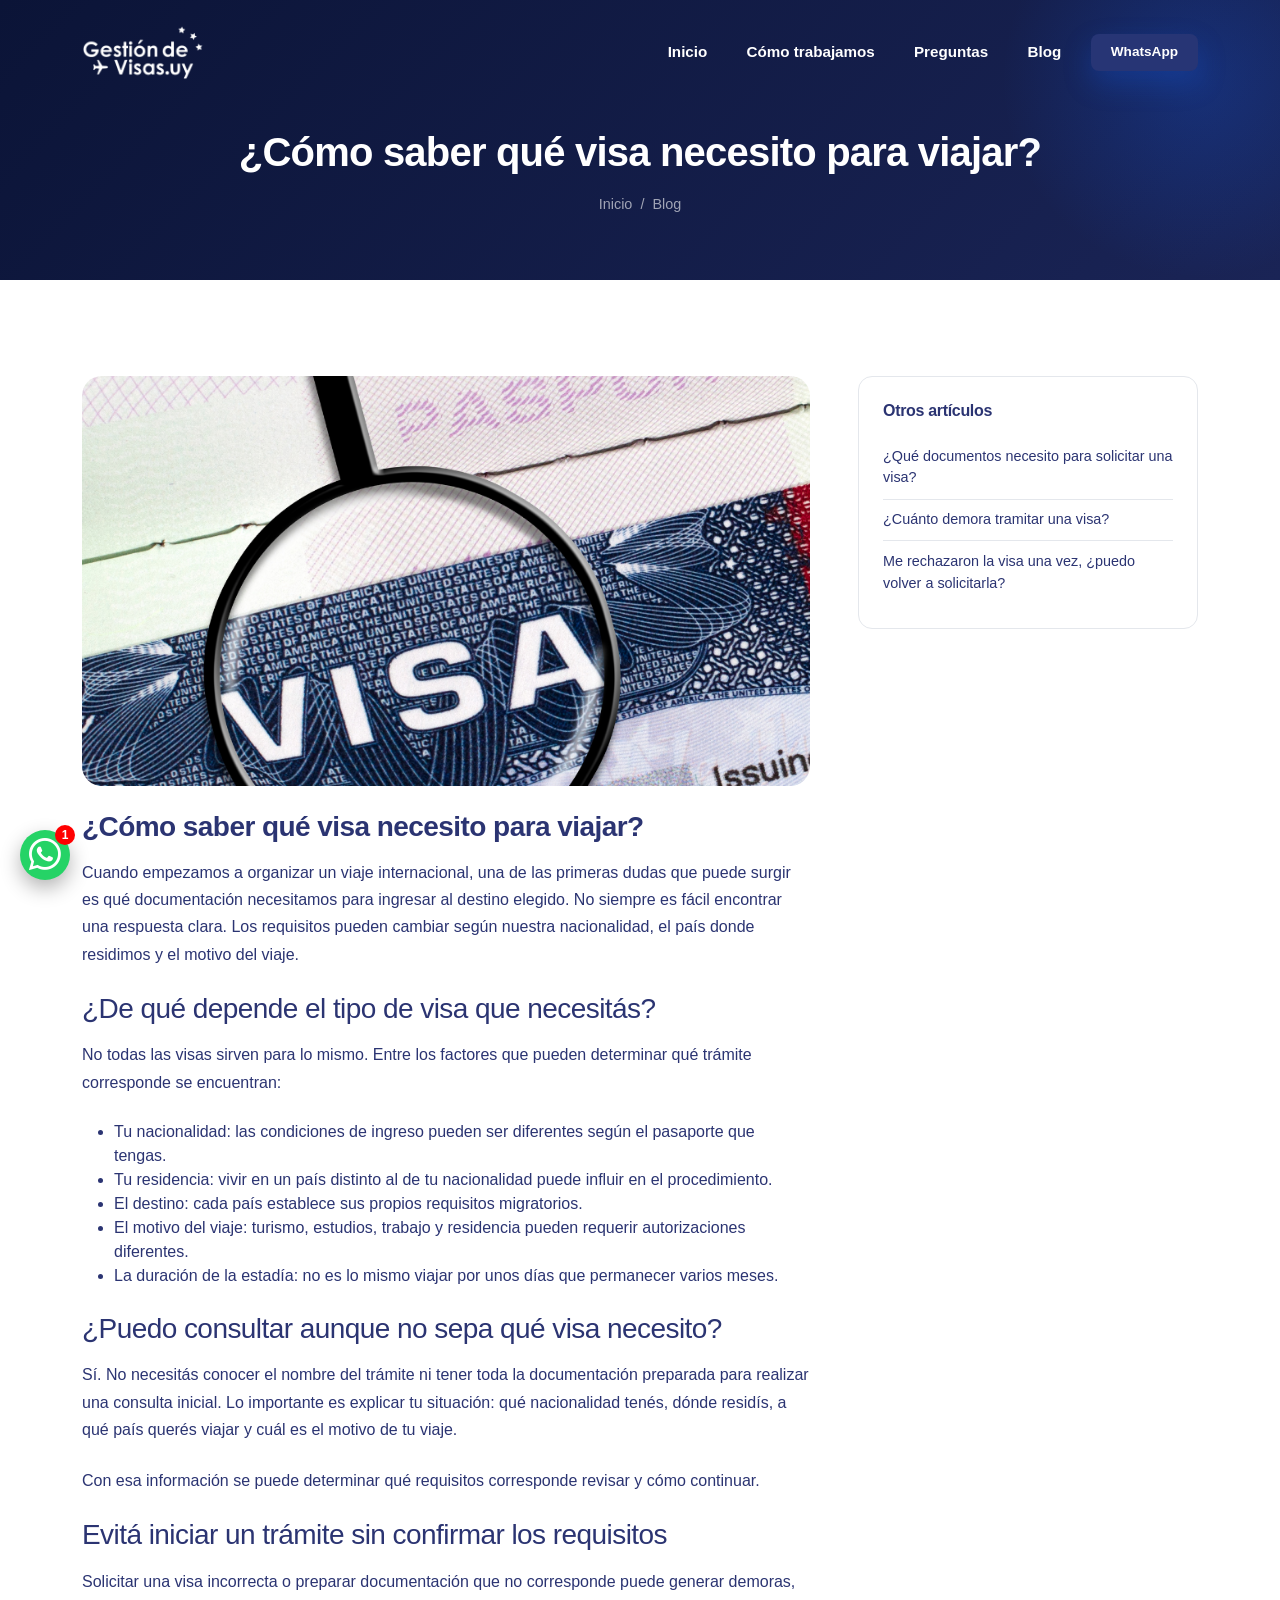
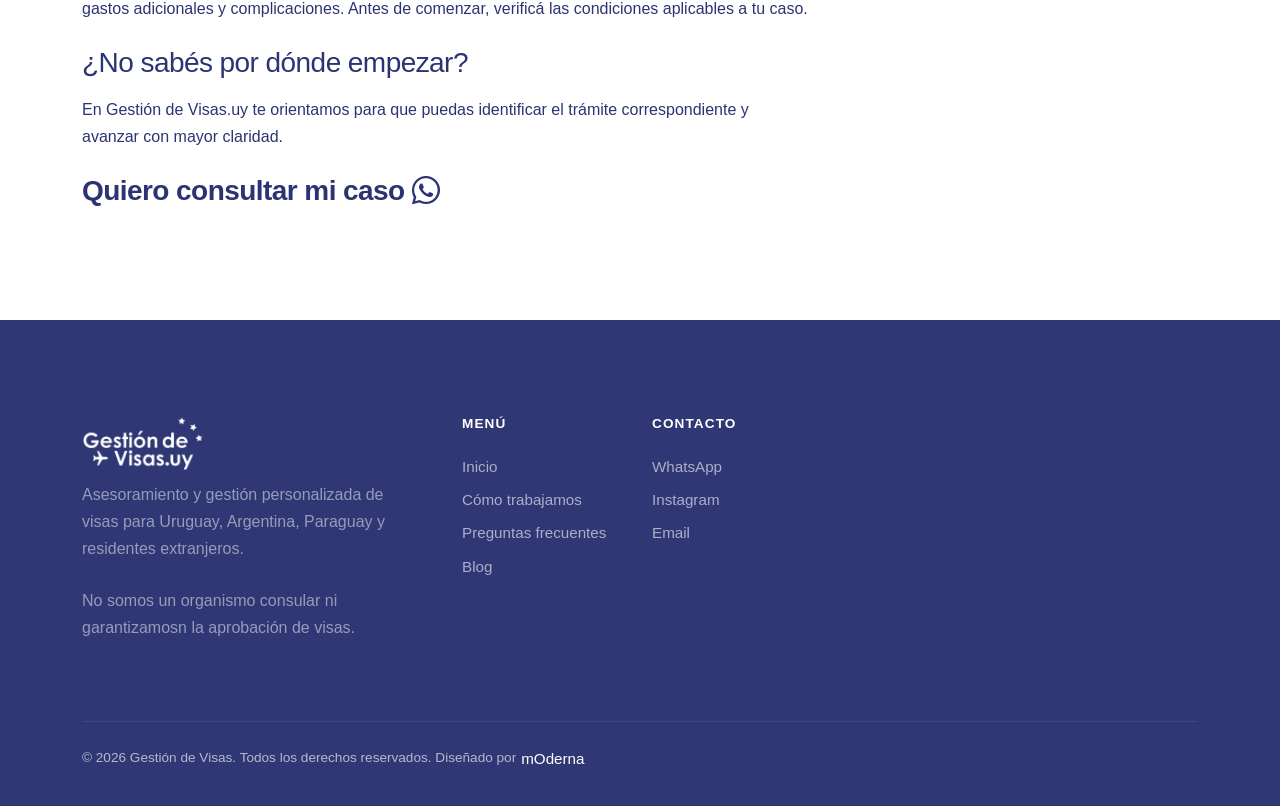
<file: blogs/visa.html>
<!DOCTYPE html>
<html lang="en">
<head>
  <meta charset="UTF-8">
  <meta name="viewport" content="width=device-width, initial-scale=1.0">
 <title>¿Qué visa necesito para viajar? Te orientamos</title>
  <meta name="description"
    content="Conocé qué factores determinan la visa que necesitás según tu nacionalidad, residencia y destino. Te ayudamos a identificar el trámite correcto.">
  <meta name="keywords" content="gestión de visas en Uruguay, asesoramiento para visas, tramitar visa desde Uruguay, visa para uruguayos, visas para argentinos, visas para paraguayos, visa para extranjeros residentes en Uruguay">
  <meta property="og:title" content="¿Qué visa necesito para viajar? Te orientamos">
  <meta property="og:description"
    content="Conocé qué factores determinan la visa que necesitás según tu nacionalidad, residencia y destino. Te ayudamos a identificar el trámite correcto.">
  <meta property="og:type" content="website">
  <link rel="icon" type="image/png" href="../imagenes/logo_gestion_de_visas_uruguay_argentina_paraguay/fav_icon_gestion_de_visas_uy.png">
  <link rel="preconnect" href="https://fonts.googleapis.com">
  <link rel="preconnect" href="https://fonts.gstatic.com" crossorigin>
  <link href="https://fonts.googleapis.com/css2?family=Inter:wght@400;500;600;700&family=Sora:wght@400;600;700;800&display=swap" rel="stylesheet">
  <link href="https://cdn.jsdelivr.net/npm/bootstrap@5.3.3/dist/css/bootstrap.min.css" rel="stylesheet">
  <link href="https://cdn.jsdelivr.net/npm/bootstrap-icons@1.11.3/font/bootstrap-icons.css" rel="stylesheet">
  <link href="../css/custom.css" rel="stylesheet">
</head>
<body>

    <a href="https://wa.me/59899609520?text=Necesito%20m%C3%A1s%20informaci%C3%B3n."
    target="_blank" class="wpp-float">

    <span class="wpp-badge">1</span>
    <i class="bi bi-whatsapp"></i>
  </a>

  <!-- NAVBAR -->
  <nav class="navbar navbar-expand-lg navbar-nexora navbar-blog-details fixed-top">
    <div class="container">
       <a class="navbar-brand navbar-brand-custom" href="index.html">
        <img src="../imagenes/logo_gestion_de_visas_uruguay_argentina_paraguay/logo_gestion_de_visas_uruguay_argentina_paraguay (2).png" alt="Gestión de Visas" class="logo-img logo-img-initial">
        <img src="../imagenes/logo_gestion_de_visas_uruguay_argentina_paraguay/logo_gestion_de_visas_uruguay_argentina_paraguay-removebg-preview.png" alt="Gestión de Visas" class="logo-img logo-img-scrolled">
      </a>
      <button class="navbar-toggler navbar-toggler-custom" type="button" data-bs-toggle="collapse"
        data-bs-target="#mainNav" aria-controls="mainNav" aria-expanded="false" aria-label="Toggle navigation">
        <span class="bar"></span><span class="bar"></span><span class="bar"></span>
      </button>
      <div class="collapse navbar-collapse" id="mainNav">
        <ul class="navbar-nav ms-auto align-items-lg-center gap-1 mt-3 mt-lg-0">
          <li class="nav-item"><a class="nav-link nav2" href="../index.html">Inicio</a></li>
          <li class="nav-item"><a class="nav-link nav2" href="../index.html#como-trabajamos">Cómo trabajamos</a></li>
          <li class="nav-item"><a class="nav-link nav2" href="../index.html#preguntas">Preguntas</a></li>
          <li class="nav-item"><a class="nav-link nav2 active" href="../blog.html">Blog</a></li>
          <li class="nav-item ms-lg-2 mt-2 mt-lg-0">
            <a href="https://wa.me/59899609520" class="btn btn-primary btn-sm-custom w-100" target="_blank" rel="noopener noreferrer">WhatsApp</a>
          </li>
        </ul>
      </div>
    </div>
  </nav>

  <header class="page-header">
    <div class="container">
      <h1 class="mb-3">¿Cómo saber qué visa necesito para viajar?</h1>
      <div class="breadcrumb-custom">
        <a href="../index.html">Inicio</a> <span>/</span> <a href="../blog.html">Blog</a>
      </div>
    </div>
  </header>

  <section class="section">
    <div class="container">
      <div class="row g-5">
        <div class="col-lg-8 reveal text-navy">
         

          <img src="../imagenes/blog_gestion_de_visas_uruguay_para_uruguayos/gestion_de_visas_uruguay_para_uruguayos_ (2).png" class="rounded-img w-100 mb-4" alt="Gestion de visas para uruguayos" style="aspect-ratio:16/9; object-fit:cover;">

          <h3 class="mb-3">¿Cómo saber qué visa necesito para viajar?</h3>
          <p class="mb-4">Cuando empezamos a organizar un viaje internacional, una de las primeras dudas que puede surgir es qué documentación necesitamos para ingresar al destino elegido. No siempre es fácil encontrar una respuesta clara. Los requisitos pueden cambiar según nuestra nacionalidad, el país donde residimos y el motivo del viaje.</p>

          <h3 class="mb-3 fw-normal">¿De qué depende el tipo de visa que necesitás?</h3>
          <p class="mb-4">No todas las visas sirven para lo mismo. Entre los factores que pueden determinar qué trámite corresponde se encuentran:</p>
          <ul class="mb-4">
            <li>Tu nacionalidad: las condiciones de ingreso pueden ser diferentes según el pasaporte que tengas.</li>
            <li>Tu residencia: vivir en un país distinto al de tu nacionalidad puede influir en el procedimiento.</li>
            <li>El destino: cada país establece sus propios requisitos migratorios.</li>
            <li>El motivo del viaje: turismo, estudios, trabajo y residencia pueden requerir autorizaciones diferentes.</li>
            <li>La duración de la estadía: no es lo mismo viajar por unos días que permanecer varios meses.</li>
          </ul>
          
          <h3 class="mb-3 fw-normal">¿Puedo consultar aunque no sepa qué visa necesito?</h3>
          <p class="mb-4">Sí. No necesitás conocer el nombre del trámite ni tener toda la documentación preparada para realizar una consulta inicial. Lo importante es explicar tu situación: qué nacionalidad tenés, dónde residís, a qué país querés viajar y cuál es el motivo de tu viaje.</p>
          <p class="mb-4">Con esa información se puede determinar qué requisitos corresponde revisar y cómo continuar.</p>

          <h3 class="mb-3 fw-normal">Evitá iniciar un trámite sin confirmar los requisitos</h3>
          <p class="mb-4">Solicitar una visa incorrecta o preparar documentación que no corresponde puede generar demoras, gastos adicionales y complicaciones. Antes de comenzar, verificá las condiciones aplicables a tu caso.</p>

          <h3 class="mb-3 fw-normal">¿No sabés por dónde empezar?</h3>
          <p class="mb-4">En Gestión de Visas.uy te orientamos para que puedas identificar el trámite correspondiente y avanzar con mayor claridad.</p>
          
          <h3 class="mb-3"><a href="https://wa.me/59899609520" class="text-navy text-decoration-none" target="_blank" rel="noopener noreferrer">Quiero consultar mi caso <i class="bi bi-whatsapp" aria-hidden="true"></i></a></h3>
        </div>

        <!-- SIDEBAR -->
        <div class="col-lg-4 reveal">
          <div class="widget">
            <h5>Otros artículos</h5>
            <ul class="widget-link-list">
              <li><a href="documento.html" class="text-decoration-none text-navy">¿Qué documentos necesito para solicitar una visa?</a></li>
              <li><a href="tiempo_visa.html" class="text-decoration-none text-navy">¿Cuánto demora tramitar una visa?</a></li>
              <li><a href="visa_rechazada.html" class="text-decoration-none text-navy">Me rechazaron la visa una vez, ¿puedo volver a solicitarla?</a></li>
            </ul>
          </div>
        </div>
      </div>
    </div>
  </section>

  <!-- FOOTER -->
  <footer class="footer-nexora">
    <div class="container">
      <div class="row gy-4">
        <div class="col-lg-4 col-md-6">

          <a class="navbar-brand navbar-brand-custom" href="index.html">
        <img
          src="../imagenes/logo_gestion_de_visas_uruguay_argentina_paraguay/logo_gestion_de_visas_uruguay_argentina_paraguay (2).png"
          alt="Gestion de Visas" class="logo-img">
      </a>
          <p class="text-white-50 mb-4" style="max-width:320px;">Asesoramiento y gestión personalizada de visas para
            Uruguay, Argentina, Paraguay y residentes extranjeros.</p><p class="text-white-50">No somos un organismo consular ni garantizamosn la aprobación de visas.</p>
        </div>
        <div class="col-lg-2 col-md-6 col-6">
          <h6>Menú</h6>
          <a href="index.html">Inicio</a>
          <a href="index.html#como-trabajamos">Cómo trabajamos</a>
          <a href="index.html#preguntas">Preguntas frecuentes</a>
          <a href="blog.html">Blog</a>
        </div>
        <div class="col-lg-2 col-md-6 col-6">
          <h6>Contacto</h6>
          <a href="https://wa.me/59899609520" target="_blank" rel="noopener noreferrer">WhatsApp</a>
          <a href="https://www.instagram.com/gestiondevisasuy/" target="_blank" rel="noopener noreferrer">Instagram</a>
          <a href="https://wa.me/59899609520" target="_blank" rel="noopener noreferrer">Email</a>
        </div>

      </div>
      <div
        class="footer-bottom d-flex flex-column flex-md-row justify-content-between align-items-center gap-2 text-center text-md-start">
        <p class="mb-0" style="display: flex;">&copy; 2026 Gestión de Visas. Todos los derechos reservados. Diseñado por
          <a target="_blank" href="https://www.modernawebs.com/" style="color: white;padding-left: 5px;">mOderna</a>
        </p>
      </div>
    </div>
  </footer>

  <button class="back-to-top" aria-label="Back to top"><i class="bi bi-arrow-up"></i></button>

  <script src="https://cdn.jsdelivr.net/npm/bootstrap@5.3.3/dist/js/bootstrap.bundle.min.js"></script>
  <script src="../js/main.js"></script>
</body>
</html>
</file>
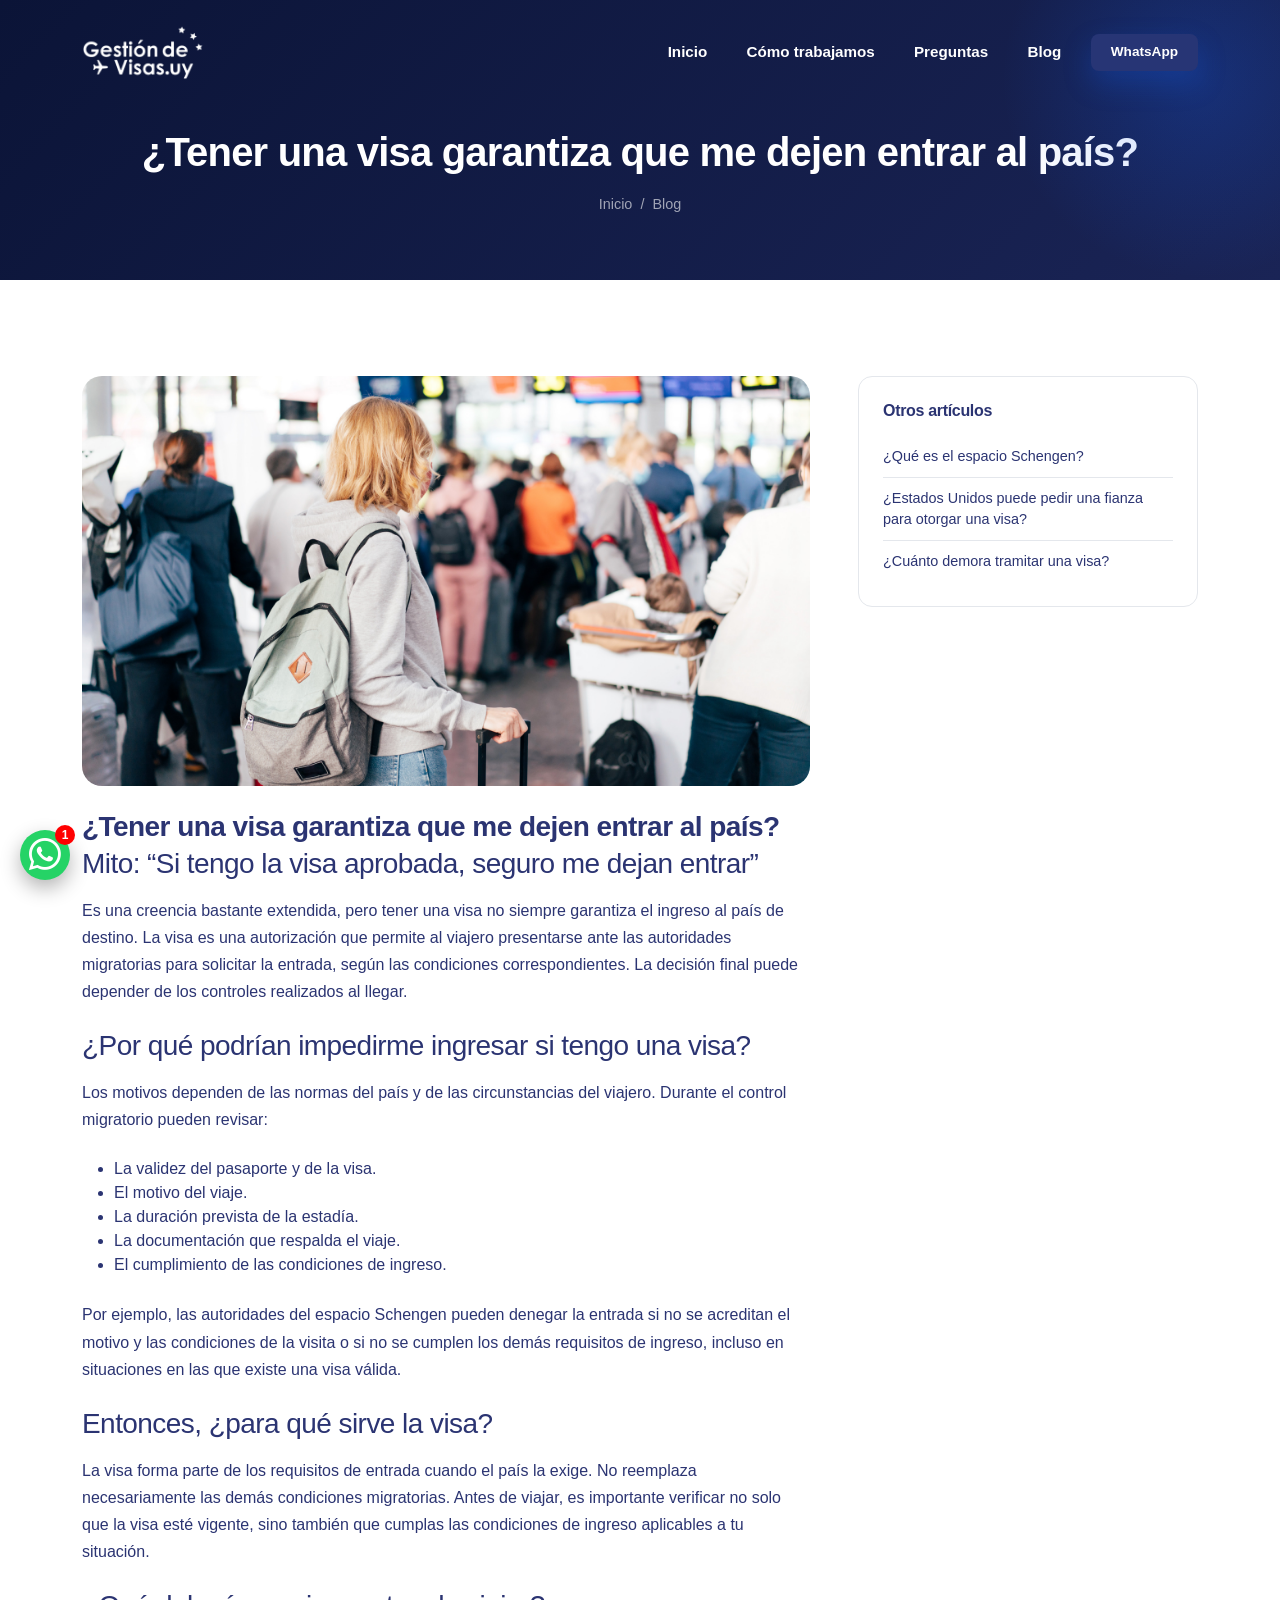
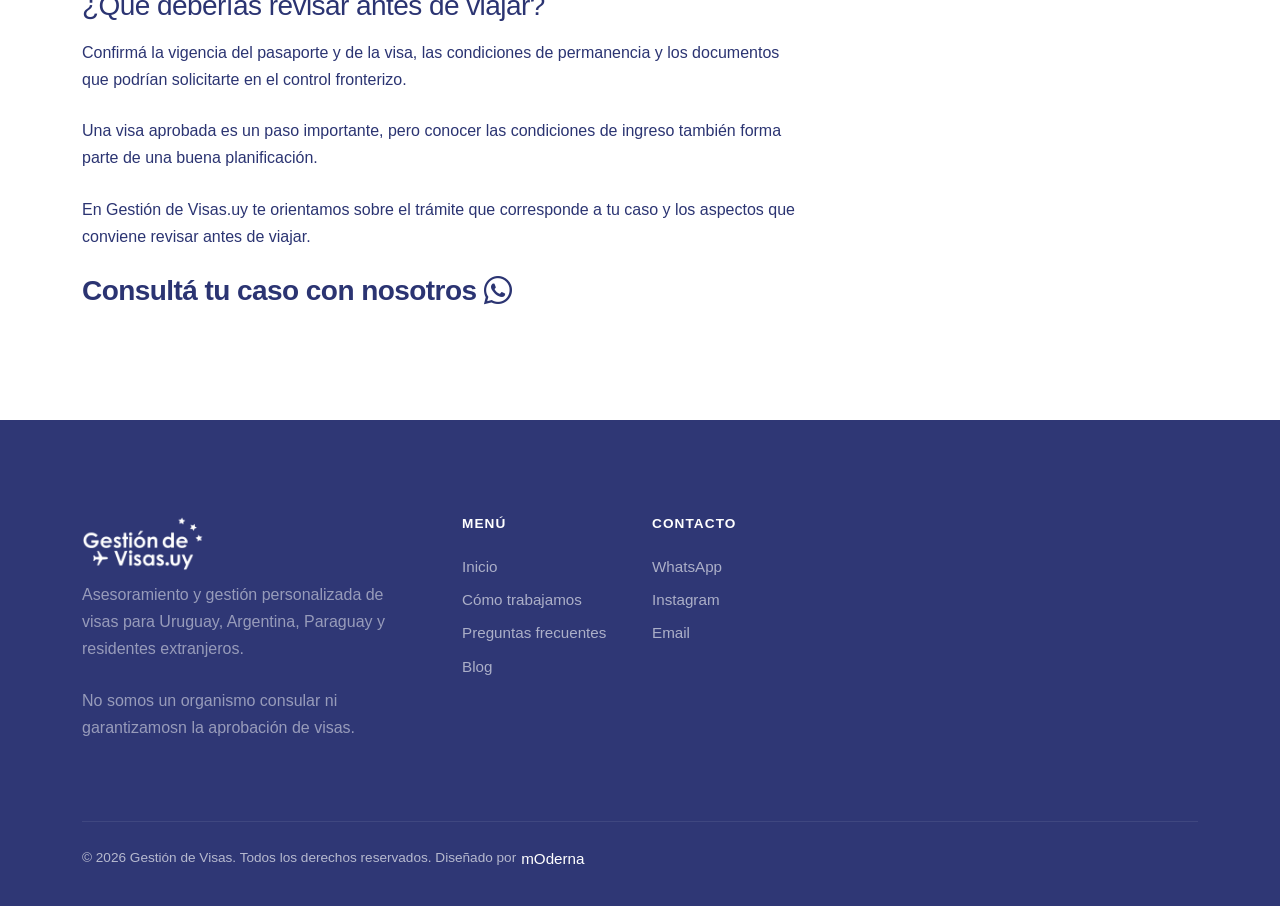
<file: blogs/visa_aprobada.html>
<!DOCTYPE html>
<html lang="en">
<head>
  <meta charset="UTF-8">
  <meta name="viewport" content="width=device-width, initial-scale=1.0">
  <title>¿Tener una visa garantiza la entrada al país?</title>
  <meta name="description"
    content="Descubrí por qué tener una visa aprobada no garantiza el ingreso al país de destino y qué condiciones pueden revisar en frontera.">
  <meta name="keywords" content="gestión de visas en Uruguay, asesoramiento para visas, tramitar visa desde Uruguay, visa para uruguayos, visas para argentinos, visas para paraguayos, visa para extranjeros residentes en Uruguay">
  <meta property="og:title" content="¿Tener una visa garantiza la entrada al país?">
  <meta property="og:description"
    content="Descubrí por qué tener una visa aprobada no garantiza el ingreso al país de destino y qué condiciones pueden revisar en frontera.">
  <meta property="og:type" content="website">
  <link rel="icon" type="image/png" href="../imagenes/logo_gestion_de_visas_uruguay_argentina_paraguay/fav_icon_gestion_de_visas_uy.png">
  <link rel="preconnect" href="https://fonts.googleapis.com">
  <link rel="preconnect" href="https://fonts.gstatic.com" crossorigin>
  <link href="https://fonts.googleapis.com/css2?family=Inter:wght@400;500;600;700&family=Sora:wght@400;600;700;800&display=swap" rel="stylesheet">
  <link href="https://cdn.jsdelivr.net/npm/bootstrap@5.3.3/dist/css/bootstrap.min.css" rel="stylesheet">
  <link href="https://cdn.jsdelivr.net/npm/bootstrap-icons@1.11.3/font/bootstrap-icons.css" rel="stylesheet">
  <link href="../css/custom.css" rel="stylesheet">
</head>
<body>

    <a href="https://wa.me/59899609520?text=Necesito%20m%C3%A1s%20informaci%C3%B3n."
    target="_blank" class="wpp-float">

    <span class="wpp-badge">1</span>
    <i class="bi bi-whatsapp"></i>
  </a>

  <!-- NAVBAR -->
  <nav class="navbar navbar-expand-lg navbar-nexora navbar-blog-details fixed-top">
    <div class="container">
       <a class="navbar-brand navbar-brand-custom" href="index.html">
        <img src="../imagenes/logo_gestion_de_visas_uruguay_argentina_paraguay/logo_gestion_de_visas_uruguay_argentina_paraguay (2).png" alt="Gestión de Visas" class="logo-img logo-img-initial">
        <img src="../imagenes/logo_gestion_de_visas_uruguay_argentina_paraguay/logo_gestion_de_visas_uruguay_argentina_paraguay-removebg-preview.png" alt="Gestión de Visas" class="logo-img logo-img-scrolled">
      </a>
      <button class="navbar-toggler navbar-toggler-custom" type="button" data-bs-toggle="collapse"
        data-bs-target="#mainNav" aria-controls="mainNav" aria-expanded="false" aria-label="Toggle navigation">
        <span class="bar"></span><span class="bar"></span><span class="bar"></span>
      </button>
      <div class="collapse navbar-collapse" id="mainNav">
        <ul class="navbar-nav ms-auto align-items-lg-center gap-1 mt-3 mt-lg-0">
          <li class="nav-item"><a class="nav-link nav2" href="../index.html">Inicio</a></li>
          <li class="nav-item"><a class="nav-link nav2" href="../index.html#como-trabajamos">Cómo trabajamos</a></li>
          <li class="nav-item"><a class="nav-link nav2" href="../index.html#preguntas">Preguntas</a></li>
          <li class="nav-item"><a class="nav-link nav2 active" href="../blog.html">Blog</a></li>
          <li class="nav-item ms-lg-2 mt-2 mt-lg-0">
            <a href="https://wa.me/59899609520" class="btn btn-primary btn-sm-custom w-100" target="_blank" rel="noopener noreferrer">WhatsApp</a>
          </li>
        </ul>
      </div>
    </div>
  </nav>

  <header class="page-header">
    <div class="container">
      <h1 class="mb-3">¿Tener una visa garantiza que me dejen entrar al país?</h1>
      <div class="breadcrumb-custom">
        <a href="../index.html">Inicio</a> <span>/</span> <a href="../blog.html">Blog</a>
      </div>
    </div>
  </header>

  <section class="section">
    <div class="container">
      <div class="row g-5">
        <div class="col-lg-8 reveal text-navy">
         

          <img src="../imagenes/blog_gestion_de_visas_uruguay_para_uruguayos/gestion_de_visas_uruguay_para_uruguayos_(6).png" class="rounded-img w-100 mb-4" alt="Gestion de visas para uruguayos" style="aspect-ratio:16/9; object-fit:cover;">

          <h3 class="mb-1"> ¿Tener una visa garantiza que me dejen entrar al país?</h3>
          <h3 class="mb-3 fw-normal">Mito: “Si tengo la visa aprobada, seguro me dejan entrar”</h3>
          <p class="mb-4">Es una creencia bastante extendida, pero tener una visa no siempre garantiza el ingreso al país de destino. La visa es una autorización que permite al viajero presentarse ante las autoridades migratorias para solicitar la entrada, según las condiciones correspondientes. La decisión final puede depender de los controles realizados al llegar.</p>

          <h3 class="mb-3 fw-normal">¿Por qué podrían impedirme ingresar si tengo una visa?</h3>
          <p class="mb-4">Los motivos dependen de las normas del país y de las circunstancias del viajero. Durante el control migratorio pueden revisar:</p>
          <ul class="mb-4">
            <li>La validez del pasaporte y de la visa.</li>
            <li>El motivo del viaje.</li>
            <li>La duración prevista de la estadía.</li>
            <li>La documentación que respalda el viaje.</li>
            <li>El cumplimiento de las condiciones de ingreso.</li>
          </ul>
          <p class="mb-4">Por ejemplo, las autoridades del espacio Schengen pueden denegar la entrada si no se acreditan el motivo y las condiciones de la visita o si no se cumplen los demás requisitos de ingreso, incluso en situaciones en las que existe una visa válida.</p>

          <h3 class="mb-3 fw-normal">Entonces, ¿para qué sirve la visa?</h3>
          <p class="mb-4">La visa forma parte de los requisitos de entrada cuando el país la exige. No reemplaza necesariamente las demás condiciones migratorias. Antes de viajar, es importante verificar no solo que la visa esté vigente, sino también que cumplas las condiciones de ingreso aplicables a tu situación.</p>
          
          <h3 class="mb-3 fw-normal">¿Qué deberías revisar antes de viajar?</h3>
          <p class="mb-4">Confirmá la vigencia del pasaporte y de la visa, las condiciones de permanencia y los documentos que podrían solicitarte en el control fronterizo.</p>
          <p class="mb-4">Una visa aprobada es un paso importante, pero conocer las condiciones de ingreso también forma parte de una buena planificación.</p>
          <p class="mb-4">En Gestión de Visas.uy te orientamos sobre el trámite que corresponde a tu caso y los aspectos que conviene revisar antes de viajar.</p>

          
          <h3 class="mb-3"><a href="https://wa.me/59899609520" class="text-navy text-decoration-none" target="_blank" rel="noopener noreferrer">Consultá tu caso con nosotros <i class="bi bi-whatsapp" aria-hidden="true"></i></a></h3>
        </div>

        <!-- SIDEBAR -->
        <div class="col-lg-4 reveal">
          <div class="widget">
            <h5>Otros artículos</h5>
            <ul class="widget-link-list">
              <li><a href="visa_europa.html" class="text-decoration-none text-navy">¿Qué es el espacio Schengen?</a></li>
              <li><a href="fianza.html" class="text-decoration-none text-navy">¿Estados Unidos puede pedir una fianza para otorgar una visa?</a></li>
              <li><a href="tiempo_visa.html" class="text-decoration-none text-navy">¿Cuánto demora tramitar una visa?</a></li>
            </ul>
          </div>
        </div>
      </div>
    </div>
  </section>

   <!-- FOOTER -->
  <footer class="footer-nexora">
    <div class="container">
      <div class="row gy-4">
        <div class="col-lg-4 col-md-6">

          <a class="navbar-brand navbar-brand-custom" href="index.html">
        <img
          src="../imagenes/logo_gestion_de_visas_uruguay_argentina_paraguay/logo_gestion_de_visas_uruguay_argentina_paraguay (2).png"
          alt="Gestion de Visas" class="logo-img">
      </a>
          <p class="text-white-50 mb-4" style="max-width:320px;">Asesoramiento y gestión personalizada de visas para
            Uruguay, Argentina, Paraguay y residentes extranjeros.</p><p class="text-white-50">No somos un organismo consular ni garantizamosn la aprobación de visas.</p>
        </div>
        <div class="col-lg-2 col-md-6 col-6">
          <h6>Menú</h6>
          <a href="index.html">Inicio</a>
          <a href="index.html#como-trabajamos">Cómo trabajamos</a>
          <a href="index.html#preguntas">Preguntas frecuentes</a>
          <a href="blog.html">Blog</a>
        </div>
        <div class="col-lg-2 col-md-6 col-6">
          <h6>Contacto</h6>
          <a href="https://wa.me/59899609520" target="_blank" rel="noopener noreferrer">WhatsApp</a>
          <a href="https://www.instagram.com/gestiondevisasuy/" target="_blank" rel="noopener noreferrer">Instagram</a>
          <a href="https://wa.me/59899609520" target="_blank" rel="noopener noreferrer">Email</a>
        </div>

      </div>
      <div
        class="footer-bottom d-flex flex-column flex-md-row justify-content-between align-items-center gap-2 text-center text-md-start">
        <p class="mb-0" style="display: flex;">&copy; 2026 Gestión de Visas. Todos los derechos reservados. Diseñado por
          <a target="_blank" href="https://www.modernawebs.com/" style="color: white;padding-left: 5px;">mOderna</a>
        </p>
      </div>
    </div>
  </footer>

  <button class="back-to-top" aria-label="Back to top"><i class="bi bi-arrow-up"></i></button>

  <script src="https://cdn.jsdelivr.net/npm/bootstrap@5.3.3/dist/js/bootstrap.bundle.min.js"></script>
  <script src="../js/main.js"></script>
</body>
</html>
</file>
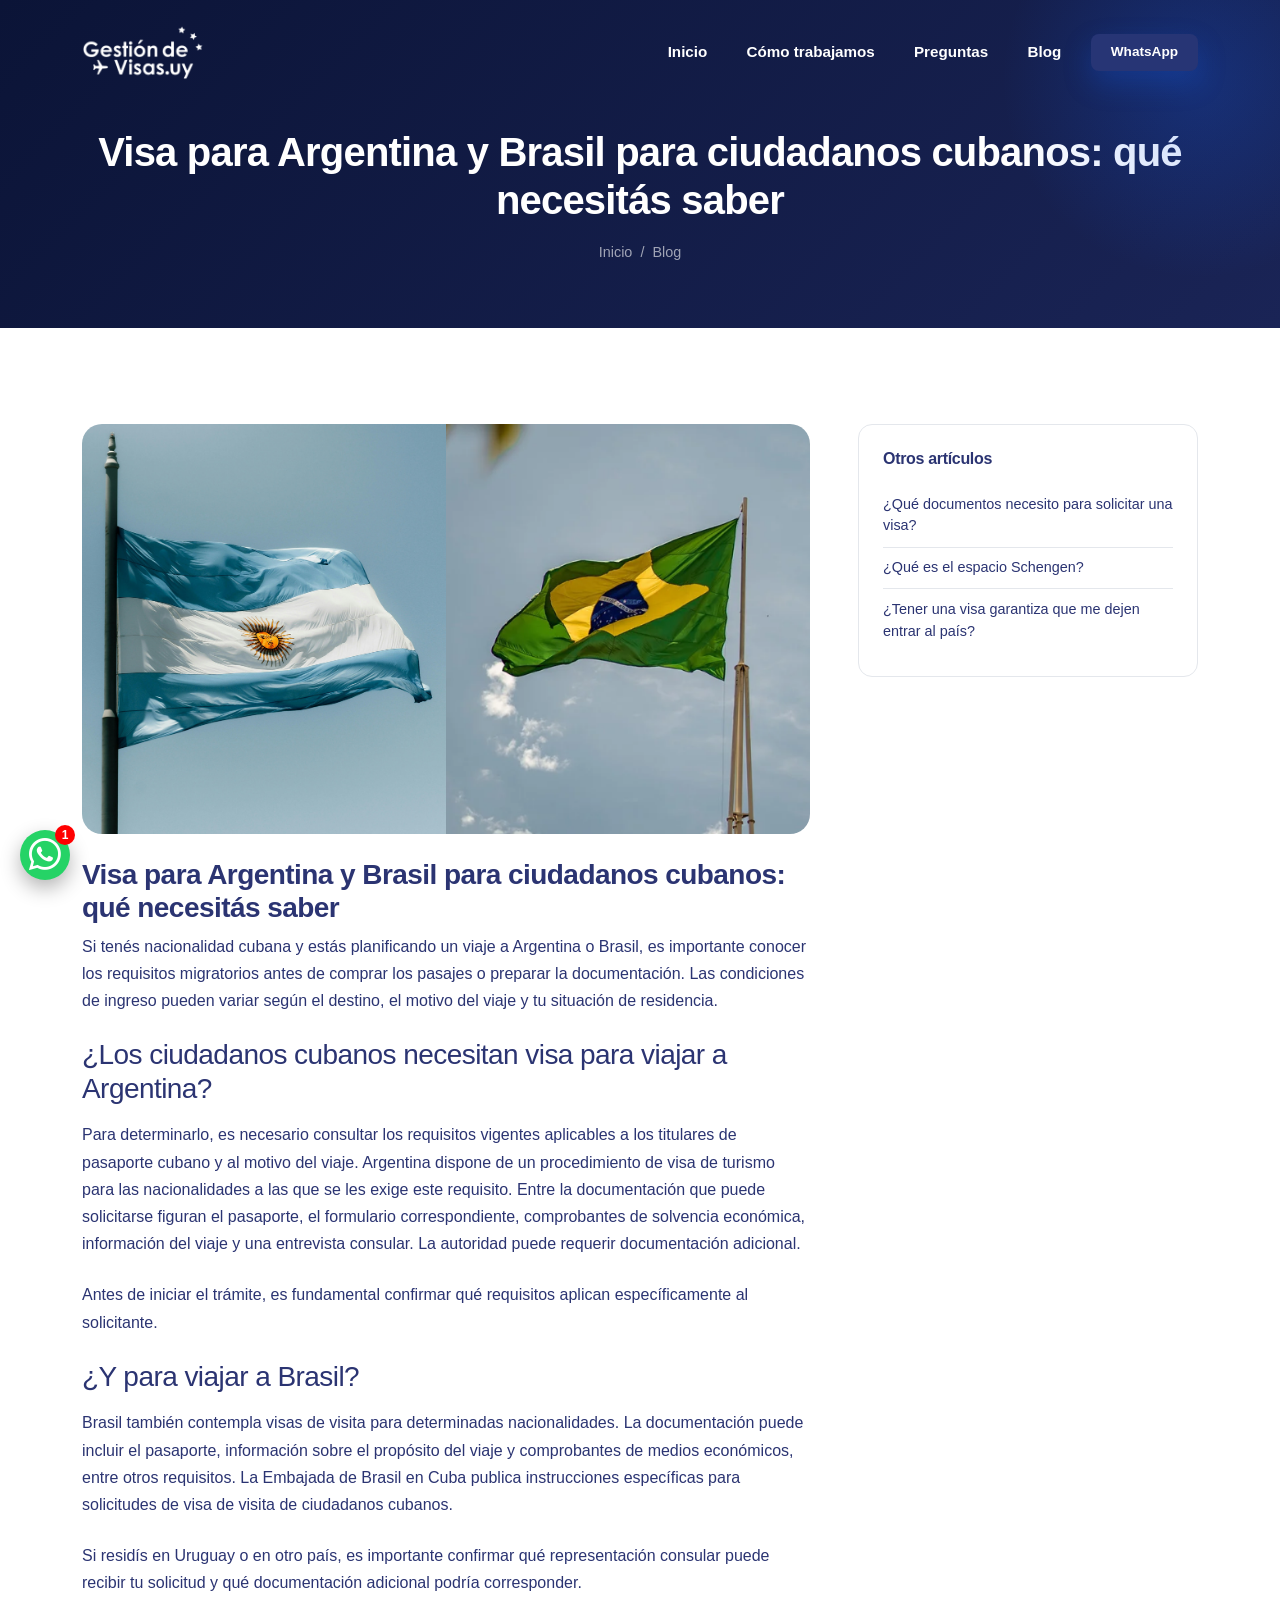
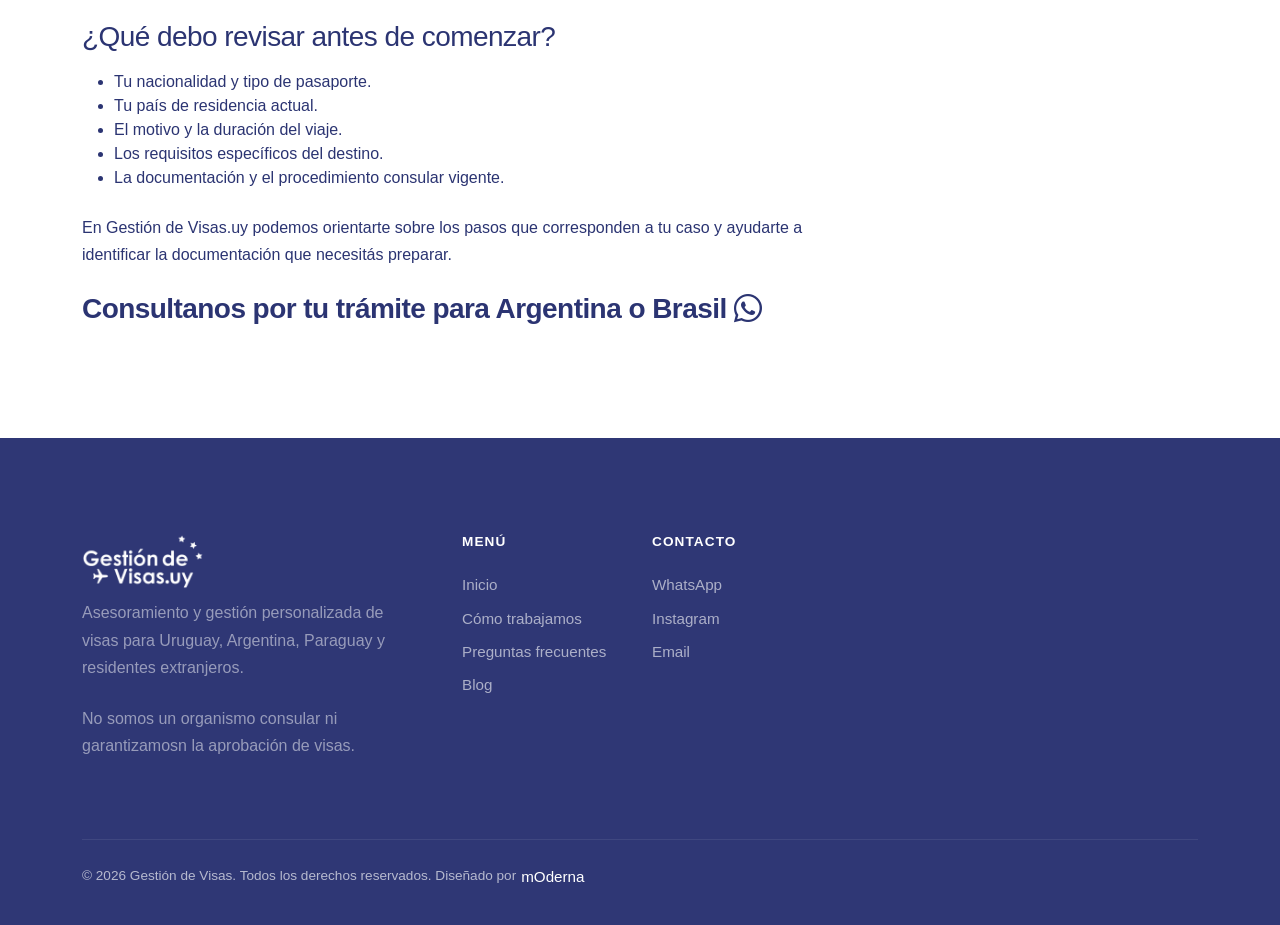
<file: blogs/visa_argentinos.html>
<!DOCTYPE html>
<html lang="en">
<head>
  <meta charset="UTF-8">
  <meta name="viewport" content="width=device-width, initial-scale=1.0">
  <title>Visa para cubanos: requisitos para Argentina y Brasil</title>
  <meta name="description"
    content="¿Tenés nacionalidad cubana y querés viajar a Argentina o Brasil? Conocé qué requisitos debés revisar y cómo consultar por la gestión de tu visa.">
  <meta name="keywords" content="gestión de visas en Uruguay, asesoramiento para visas, tramitar visa desde Uruguay, visa para uruguayos, visas para argentinos, visas para paraguayos, visa para extranjeros residentes en Uruguay">
  <meta property="og:title" content="Visa para cubanos: requisitos para Argentina y Brasil">
  <meta property="og:description"
    content="¿Tenés nacionalidad cubana y querés viajar a Argentina o Brasil? Conocé qué requisitos debés revisar y cómo consultar por la gestión de tu visa.">
  <meta property="og:type" content="website">
  <link rel="icon" type="image/png" href="../imagenes/logo_gestion_de_visas_uruguay_argentina_paraguay/fav_icon_gestion_de_visas_uy.png">
  <link rel="preconnect" href="https://fonts.googleapis.com">
  <link rel="preconnect" href="https://fonts.gstatic.com" crossorigin>
  <link href="https://fonts.googleapis.com/css2?family=Inter:wght@400;500;600;700&family=Sora:wght@400;600;700;800&display=swap" rel="stylesheet">
  <link href="https://cdn.jsdelivr.net/npm/bootstrap@5.3.3/dist/css/bootstrap.min.css" rel="stylesheet">
  <link href="https://cdn.jsdelivr.net/npm/bootstrap-icons@1.11.3/font/bootstrap-icons.css" rel="stylesheet">
  <link href="../css/custom.css" rel="stylesheet">
</head>
<body>

    <a href="https://wa.me/59899609520?text=Necesito%20m%C3%A1s%20informaci%C3%B3n."
    target="_blank" class="wpp-float">

    <span class="wpp-badge">1</span>
    <i class="bi bi-whatsapp"></i>
  </a>

  <!-- NAVBAR -->
  <nav class="navbar navbar-expand-lg navbar-nexora navbar-blog-details fixed-top">
    <div class="container">
      <a class="navbar-brand navbar-brand-custom" href="index.html">
        <img src="../imagenes/logo_gestion_de_visas_uruguay_argentina_paraguay/logo_gestion_de_visas_uruguay_argentina_paraguay (2).png" alt="Gestión de Visas" class="logo-img logo-img-initial">
        <img src="../imagenes/logo_gestion_de_visas_uruguay_argentina_paraguay/logo_gestion_de_visas_uruguay_argentina_paraguay-removebg-preview.png" alt="Gestión de Visas" class="logo-img logo-img-scrolled">
      </a>
      <button class="navbar-toggler navbar-toggler-custom" type="button" data-bs-toggle="collapse"
        data-bs-target="#mainNav" aria-controls="mainNav" aria-expanded="false" aria-label="Toggle navigation">
        <span class="bar"></span><span class="bar"></span><span class="bar"></span>
      </button>
      <div class="collapse navbar-collapse" id="mainNav">
        <ul class="navbar-nav ms-auto align-items-lg-center gap-1 mt-3 mt-lg-0">
          <li class="nav-item"><a class="nav-link nav2" href="../index.html">Inicio</a></li>
          <li class="nav-item"><a class="nav-link nav2" href="../index.html#como-trabajamos">Cómo trabajamos</a></li>
          <li class="nav-item"><a class="nav-link nav2" href="../index.html#preguntas">Preguntas</a></li>
          <li class="nav-item"><a class="nav-link nav2 active" href="../blog.html">Blog</a></li>
          <li class="nav-item ms-lg-2 mt-2 mt-lg-0">
            <a href="https://wa.me/59899609520" class="btn btn-primary btn-sm-custom w-100" target="_blank" rel="noopener noreferrer">WhatsApp</a>
          </li>
        </ul>
      </div>
    </div>
  </nav>

  <header class="page-header">
    <div class="container">
      <h1 class="mb-3">Visa para Argentina y Brasil para ciudadanos cubanos: qué necesitás saber</h1>
      <div class="breadcrumb-custom">
        <a href="../index.html">Inicio</a> <span>/</span> <a href="../blog.html">Blog</a>
      </div>
    </div>
  </header>

  <section class="section">
    <div class="container">
      <div class="row g-5">
        <div class="col-lg-8 reveal text-navy">
         

          <img src="../imagenes/blog_gestion_de_visas_uruguay_para_uruguayos/gestion_de_visas_uruguay_para_uruguayos_ (11).png" class="rounded-img w-100 mb-4" alt="Gestion de visas para uruguayos" style="aspect-ratio:16/9; object-fit:cover;">

          <h3 class="mb-2">Visa para Argentina y Brasil para ciudadanos cubanos: qué necesitás saber</h3>
          <p class="mb-4">Si tenés nacionalidad cubana y estás planificando un viaje a Argentina o Brasil, es importante conocer los requisitos migratorios antes de comprar los pasajes o preparar la documentación. Las condiciones de ingreso pueden variar según el destino, el motivo del viaje y tu situación de residencia.</p>
          
          <h3 class="mb-3 fw-normal">¿Los ciudadanos cubanos necesitan visa para viajar a Argentina?</h3>
           <p class="mb-4">Para determinarlo, es necesario consultar los requisitos vigentes aplicables a los titulares de pasaporte cubano y al motivo del viaje. Argentina dispone de un procedimiento de visa de turismo para las nacionalidades a las que se les exige este requisito. Entre la documentación que puede solicitarse figuran el pasaporte, el formulario correspondiente, comprobantes de solvencia económica, información del viaje y una entrevista consular. La autoridad puede requerir documentación adicional.</p>
           <p class="mb-4">Antes de iniciar el trámite, es fundamental confirmar qué requisitos aplican específicamente al solicitante.</p>

          <h3 class="mb-3 fw-normal">¿Y para viajar a Brasil?</h3>
          <p class="mb-4">Brasil también contempla visas de visita para determinadas nacionalidades. La documentación puede incluir el pasaporte, información sobre el propósito del viaje y comprobantes de medios económicos, entre otros requisitos. La Embajada de Brasil en Cuba publica instrucciones específicas para solicitudes de visa de visita de ciudadanos cubanos.</p>
          <p class="mb-4">Si residís en Uruguay o en otro país, es importante confirmar qué representación consular puede recibir tu solicitud y qué documentación adicional podría corresponder.</p>  
          
          <h3 class="mb-3 fw-normal">¿Qué debo revisar antes de comenzar?</h3>
          <ul class="mb-4">
                <li>Tu nacionalidad y tipo de pasaporte.</li>
                <li>Tu país de residencia actual.</li>
                <li>El motivo y la duración del viaje.</li>
                <li>Los requisitos específicos del destino.</li>
                <li>La documentación y el procedimiento consular vigente.</li>
           </ul>    

           <p class="mb-4">En Gestión de Visas.uy podemos orientarte sobre los pasos que corresponden a tu caso y ayudarte a identificar la documentación que necesitás preparar.</p>
          
          
          <h3 class="mb-3"><a href="https://wa.me/59899609520" class="text-navy text-decoration-none" target="_blank" rel="noopener noreferrer">Consultanos por tu trámite para Argentina o Brasil  <i class="bi bi-whatsapp" aria-hidden="true"></i></a></h3>
        </div>

        <!-- SIDEBAR -->
        <div class="col-lg-4 reveal">
          <div class="widget">
            <h5>Otros artículos</h5>
            <ul class="widget-link-list">
              <li><a href="documento.html" class="text-decoration-none text-navy">¿Qué documentos necesito para solicitar una visa?</a></li>
              <li><a href="visa_europa.html" class="text-decoration-none text-navy">¿Qué es el espacio Schengen?</a></li>
              <li><a href="visa_aprobada.html" class="text-decoration-none text-navy">¿Tener una visa garantiza que me dejen entrar al país?</a></li>
            </ul>
          </div>
        </div>
      </div>
    </div>
  </section>

 <!-- FOOTER -->
  <footer class="footer-nexora">
    <div class="container">
      <div class="row gy-4">
        <div class="col-lg-4 col-md-6">

          <a class="navbar-brand navbar-brand-custom" href="index.html">
        <img
          src="../imagenes/logo_gestion_de_visas_uruguay_argentina_paraguay/logo_gestion_de_visas_uruguay_argentina_paraguay (2).png"
          alt="Gestion de Visas" class="logo-img">
      </a>
          <p class="text-white-50 mb-4" style="max-width:320px;">Asesoramiento y gestión personalizada de visas para
            Uruguay, Argentina, Paraguay y residentes extranjeros.</p><p class="text-white-50">No somos un organismo consular ni garantizamosn la aprobación de visas.</p>
        </div>
        <div class="col-lg-2 col-md-6 col-6">
          <h6>Menú</h6>
          <a href="index.html">Inicio</a>
          <a href="index.html#como-trabajamos">Cómo trabajamos</a>
          <a href="index.html#preguntas">Preguntas frecuentes</a>
          <a href="blog.html">Blog</a>
        </div>
        <div class="col-lg-2 col-md-6 col-6">
          <h6>Contacto</h6>
          <a href="https://wa.me/59899609520" target="_blank" rel="noopener noreferrer">WhatsApp</a>
          <a href="https://www.instagram.com/gestiondevisasuy/" target="_blank" rel="noopener noreferrer">Instagram</a>
          <a href="https://wa.me/59899609520" target="_blank" rel="noopener noreferrer">Email</a>
        </div>

      </div>
      <div
        class="footer-bottom d-flex flex-column flex-md-row justify-content-between align-items-center gap-2 text-center text-md-start">
        <p class="mb-0" style="display: flex;">&copy; 2026 Gestión de Visas. Todos los derechos reservados. Diseñado por
          <a target="_blank" href="https://www.modernawebs.com/" style="color: white;padding-left: 5px;">mOderna</a>
        </p>
      </div>
    </div>
  </footer>

  <button class="back-to-top" aria-label="Back to top"><i class="bi bi-arrow-up"></i></button>

  <script src="https://cdn.jsdelivr.net/npm/bootstrap@5.3.3/dist/js/bootstrap.bundle.min.js"></script>
  <script src="../js/main.js"></script>
</body>
</html>
</file>
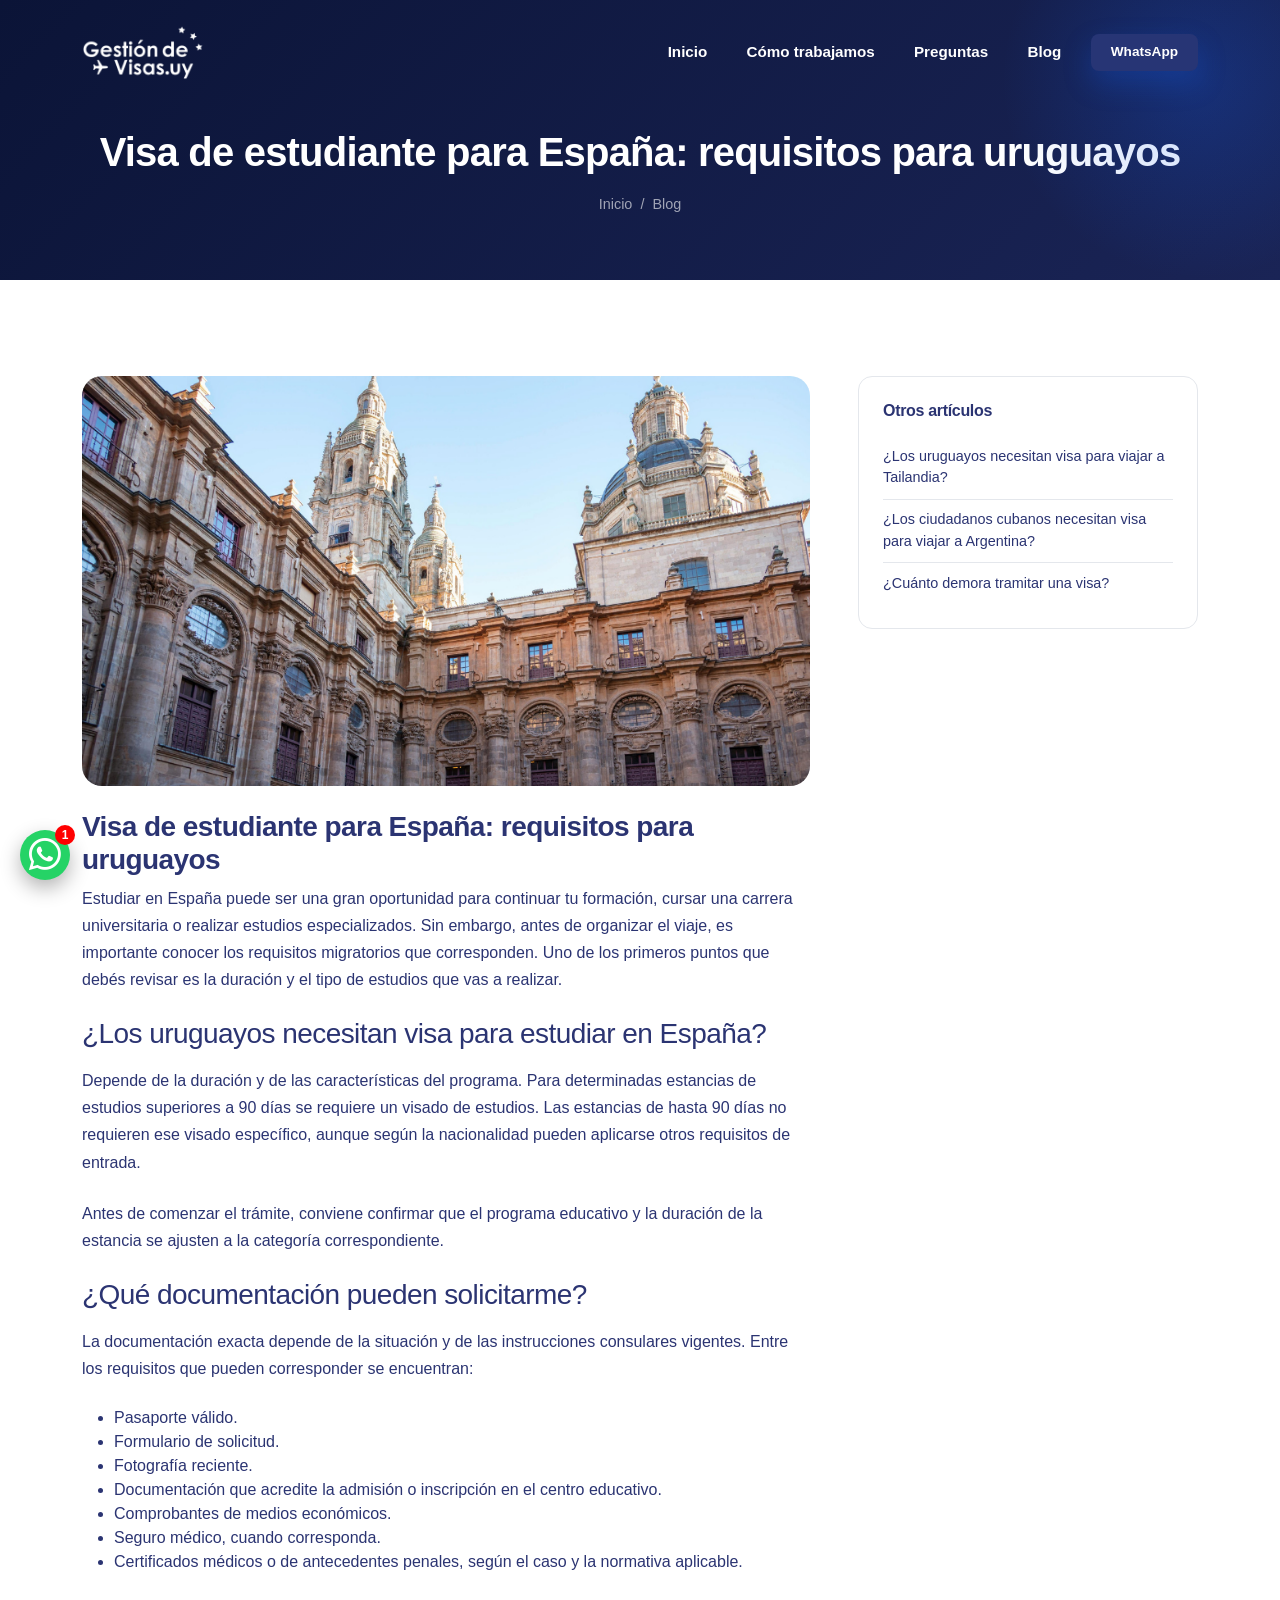
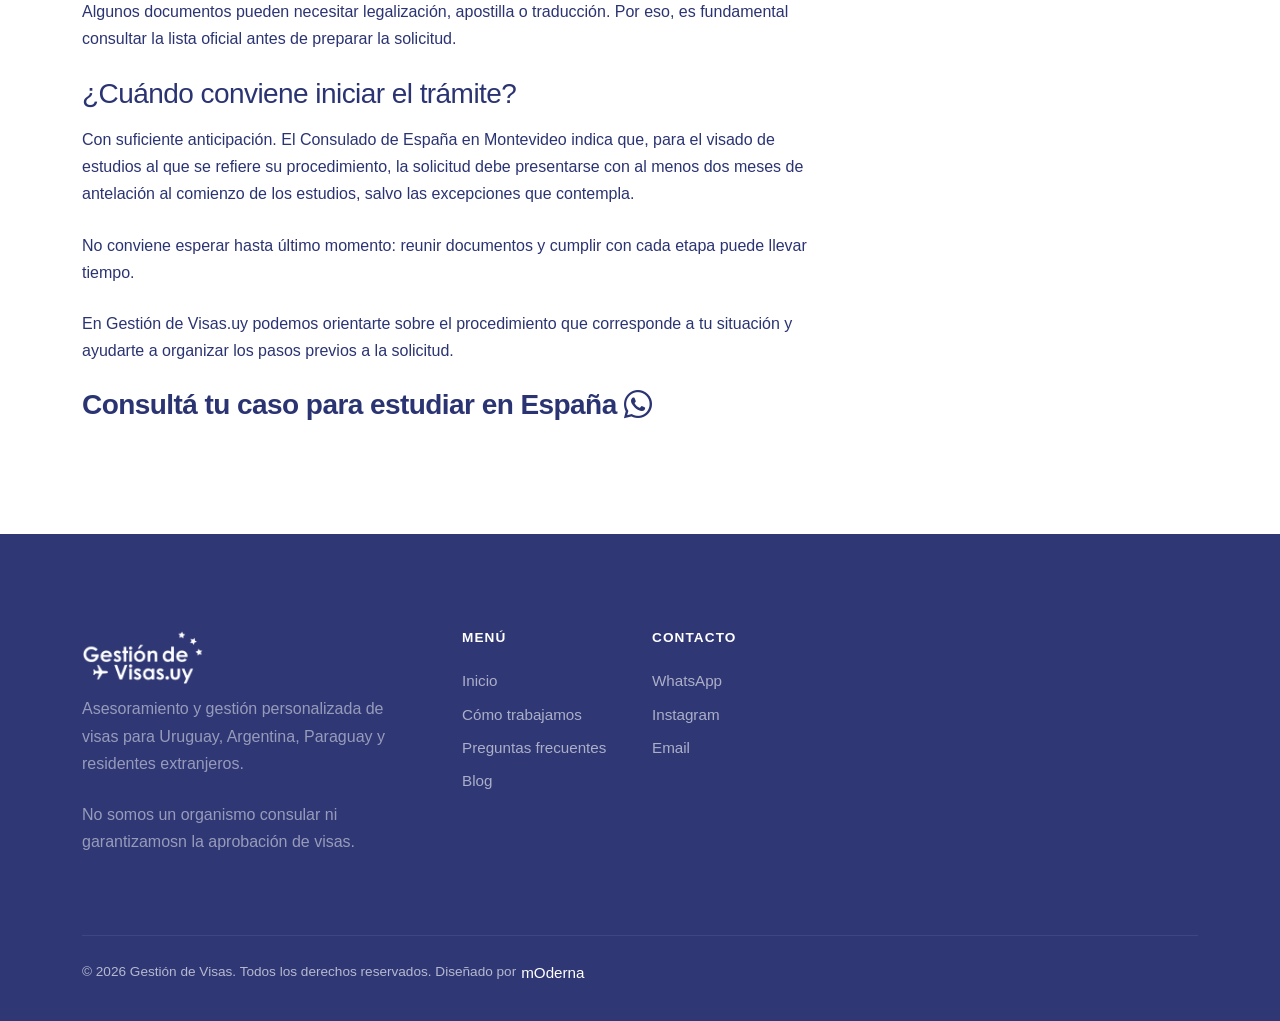
<file: blogs/visa_estudiantes.html>
<!DOCTYPE html>
<html lang="en">
<head>
  <meta charset="UTF-8">
  <meta name="viewport" content="width=device-width, initial-scale=1.0">
  <title>Visa de estudiante para España: requisitos para uruguayos</title>
  <meta name="description"
    content="¿Querés estudiar en España? Conocé los requisitos del visado de estudios, la documentación que pueden solicitarte y cuándo iniciar el trámite.">
  <meta name="keywords" content="gestión de visas en Uruguay, asesoramiento para visas, tramitar visa desde Uruguay, visa para uruguayos, visas para argentinos, visas para paraguayos, visa para extranjeros residentes en Uruguay">
  <meta property="og:title" content="Visa de estudiante para España: requisitos para uruguayos">
  <meta property="og:description"
    content="¿Querés estudiar en España? Conocé los requisitos del visado de estudios, la documentación que pueden solicitarte y cuándo iniciar el trámite.">
  <meta property="og:type" content="website">
  <link rel="icon" type="image/png" href="../imagenes/logo_gestion_de_visas_uruguay_argentina_paraguay/fav_icon_gestion_de_visas_uy.png">
  <link rel="preconnect" href="https://fonts.googleapis.com">
  <link rel="preconnect" href="https://fonts.gstatic.com" crossorigin>
  <link href="https://fonts.googleapis.com/css2?family=Inter:wght@400;500;600;700&family=Sora:wght@400;600;700;800&display=swap" rel="stylesheet">
  <link href="https://cdn.jsdelivr.net/npm/bootstrap@5.3.3/dist/css/bootstrap.min.css" rel="stylesheet">
  <link href="https://cdn.jsdelivr.net/npm/bootstrap-icons@1.11.3/font/bootstrap-icons.css" rel="stylesheet">
  <link href="../css/custom.css" rel="stylesheet">
</head>
<body>

    <a href="https://wa.me/59899609520?text=Necesito%20m%C3%A1s%20informaci%C3%B3n."
    target="_blank" class="wpp-float">

    <span class="wpp-badge">1</span>
    <i class="bi bi-whatsapp"></i>
  </a>

  <!-- NAVBAR -->
  <nav class="navbar navbar-expand-lg navbar-nexora navbar-blog-details fixed-top">
    <div class="container">
      <a class="navbar-brand navbar-brand-custom" href="index.html">
        <img src="../imagenes/logo_gestion_de_visas_uruguay_argentina_paraguay/logo_gestion_de_visas_uruguay_argentina_paraguay (2).png" alt="Gestión de Visas" class="logo-img logo-img-initial">
        <img src="../imagenes/logo_gestion_de_visas_uruguay_argentina_paraguay/logo_gestion_de_visas_uruguay_argentina_paraguay-removebg-preview.png" alt="Gestión de Visas" class="logo-img logo-img-scrolled">
      </a>
      <button class="navbar-toggler navbar-toggler-custom" type="button" data-bs-toggle="collapse"
        data-bs-target="#mainNav" aria-controls="mainNav" aria-expanded="false" aria-label="Toggle navigation">
        <span class="bar"></span><span class="bar"></span><span class="bar"></span>
      </button>
      <div class="collapse navbar-collapse" id="mainNav">
        <ul class="navbar-nav ms-auto align-items-lg-center gap-1 mt-3 mt-lg-0">
          <li class="nav-item"><a class="nav-link nav2" href="../index.html">Inicio</a></li>
          <li class="nav-item"><a class="nav-link nav2" href="../index.html#como-trabajamos">Cómo trabajamos</a></li>
          <li class="nav-item"><a class="nav-link nav2" href="../index.html#preguntas">Preguntas</a></li>
          <li class="nav-item"><a class="nav-link nav2 active" href="../blog.html">Blog</a></li>
          <li class="nav-item ms-lg-2 mt-2 mt-lg-0">
            <a href="https://wa.me/59899609520" class="btn btn-primary btn-sm-custom w-100" target="_blank" rel="noopener noreferrer">WhatsApp</a>
          </li>
        </ul>
      </div>
    </div>
  </nav>

  <header class="page-header">
    <div class="container">
      <h1 class="mb-3">Visa de estudiante para España: requisitos para uruguayos</h1>
      <div class="breadcrumb-custom">
        <a href="../index.html">Inicio</a> <span>/</span> <a href="../blog.html">Blog</a>
      </div>
    </div>
  </header>

  <section class="section">
    <div class="container">
      <div class="row g-5">
        <div class="col-lg-8 reveal text-navy">
         

          <img src="../imagenes/blog_gestion_de_visas_uruguay_para_uruguayos/gestion_de_visas_uruguay_para_uruguayos (10).png" class="rounded-img w-100 mb-4" alt="Gestion de visas para uruguayos" style="aspect-ratio:16/9; object-fit:cover;">

          <h3 class="mb-2">Visa de estudiante para España: requisitos para uruguayos</h3>
          <p class="mb-4">Estudiar en España puede ser una gran oportunidad para continuar tu formación, cursar una carrera universitaria o realizar estudios especializados. Sin embargo, antes de organizar el viaje, es importante conocer los requisitos migratorios que corresponden. Uno de los primeros puntos que debés revisar es la duración y el tipo de estudios que vas a realizar.</p>
          
          <h3 class="mb-3 fw-normal">¿Los uruguayos necesitan visa para estudiar en España?</h3>
           <p class="mb-4">Depende de la duración y de las características del programa. Para determinadas estancias de estudios superiores a 90 días se requiere un visado de estudios. Las estancias de hasta 90 días no requieren ese visado específico, aunque según la nacionalidad pueden aplicarse otros requisitos de entrada.</p>
           <p class="mb-4">Antes de comenzar el trámite, conviene confirmar que el programa educativo y la duración de la estancia se ajusten a la categoría correspondiente.</p>

          <h3 class="mb-3 fw-normal">¿Qué documentación pueden solicitarme?</h3>
          <p class="mb-4">La documentación exacta depende de la situación y de las instrucciones consulares vigentes. Entre los requisitos que pueden corresponder se encuentran:</p>
            <ul class="mb-4">
                <li>Pasaporte válido.</li>
                <li>Formulario de solicitud.</li>
                <li>Fotografía reciente.</li>
                <li>Documentación que acredite la admisión o inscripción en el centro educativo.</li>
                <li>Comprobantes de medios económicos.</li>
                <li>Seguro médico, cuando corresponda.</li>
                <li>Certificados médicos o de antecedentes penales, según el caso y la normativa aplicable.</li>
           </ul>    

           <p class="mb-4">Algunos documentos pueden necesitar legalización, apostilla o traducción. Por eso, es fundamental consultar la lista oficial antes de preparar la solicitud.</p>
          
          <h3 class="mb-3 fw-normal">¿Cuándo conviene iniciar el trámite?</h3>
          <p class="mb-4">Con suficiente anticipación. El Consulado de España en Montevideo indica que, para el visado de estudios al que se refiere su procedimiento, la solicitud debe presentarse con al menos dos meses de antelación al comienzo de los estudios, salvo las excepciones que contempla.</p>
          <p class="mb-4">No conviene esperar hasta último momento: reunir documentos y cumplir con cada etapa puede llevar tiempo.</p>
          <p class="mb-4">En Gestión de Visas.uy podemos orientarte sobre el procedimiento que corresponde a tu situación y ayudarte a organizar los pasos previos a la solicitud.</p>
          
          <h3 class="mb-3"><a href="https://wa.me/59899609520" class="text-navy text-decoration-none" target="_blank" rel="noopener noreferrer">Consultá tu caso para estudiar en España  <i class="bi bi-whatsapp" aria-hidden="true"></i></a></h3>
        </div>

        <!-- SIDEBAR -->
        <div class="col-lg-4 reveal">
          <div class="widget">
            <h5>Otros artículos</h5>
            <ul class="widget-link-list">
              <li><a href="visa_tailandia.html" class="text-decoration-none text-navy">¿Los uruguayos necesitan visa para viajar a Tailandia?</a></li>
              <li><a href="visa_argentinos.html" class="text-decoration-none text-navy">¿Los ciudadanos cubanos necesitan visa para viajar a Argentina?</a></li>
              <li><a href="tiempo_visa.html" class="text-decoration-none text-navy">¿Cuánto demora tramitar una visa?</a></li>
            </ul>
          </div>
        </div>
      </div>
    </div>
  </section>

  <!-- FOOTER -->
  <footer class="footer-nexora">
    <div class="container">
      <div class="row gy-4">
        <div class="col-lg-4 col-md-6">

          <a class="navbar-brand navbar-brand-custom" href="index.html">
        <img
          src="../imagenes/logo_gestion_de_visas_uruguay_argentina_paraguay/logo_gestion_de_visas_uruguay_argentina_paraguay (2).png"
          alt="Gestion de Visas" class="logo-img">
      </a>
          <p class="text-white-50 mb-4" style="max-width:320px;">Asesoramiento y gestión personalizada de visas para
            Uruguay, Argentina, Paraguay y residentes extranjeros.</p><p class="text-white-50">No somos un organismo consular ni garantizamosn la aprobación de visas.</p>
        </div>
        <div class="col-lg-2 col-md-6 col-6">
          <h6>Menú</h6>
          <a href="index.html">Inicio</a>
          <a href="index.html#como-trabajamos">Cómo trabajamos</a>
          <a href="index.html#preguntas">Preguntas frecuentes</a>
          <a href="blog.html">Blog</a>
        </div>
        <div class="col-lg-2 col-md-6 col-6">
          <h6>Contacto</h6>
          <a href="https://wa.me/59899609520" target="_blank" rel="noopener noreferrer">WhatsApp</a>
          <a href="https://www.instagram.com/gestiondevisasuy/" target="_blank" rel="noopener noreferrer">Instagram</a>
          <a href="https://wa.me/59899609520" target="_blank" rel="noopener noreferrer">Email</a>
        </div>

      </div>
      <div
        class="footer-bottom d-flex flex-column flex-md-row justify-content-between align-items-center gap-2 text-center text-md-start">
        <p class="mb-0" style="display: flex;">&copy; 2026 Gestión de Visas. Todos los derechos reservados. Diseñado por
          <a target="_blank" href="https://www.modernawebs.com/" style="color: white;padding-left: 5px;">mOderna</a>
        </p>
      </div>
    </div>
  </footer>

  <button class="back-to-top" aria-label="Back to top"><i class="bi bi-arrow-up"></i></button>

  <script src="https://cdn.jsdelivr.net/npm/bootstrap@5.3.3/dist/js/bootstrap.bundle.min.js"></script>
  <script src="../js/main.js"></script>
</body>
</html>
</file>
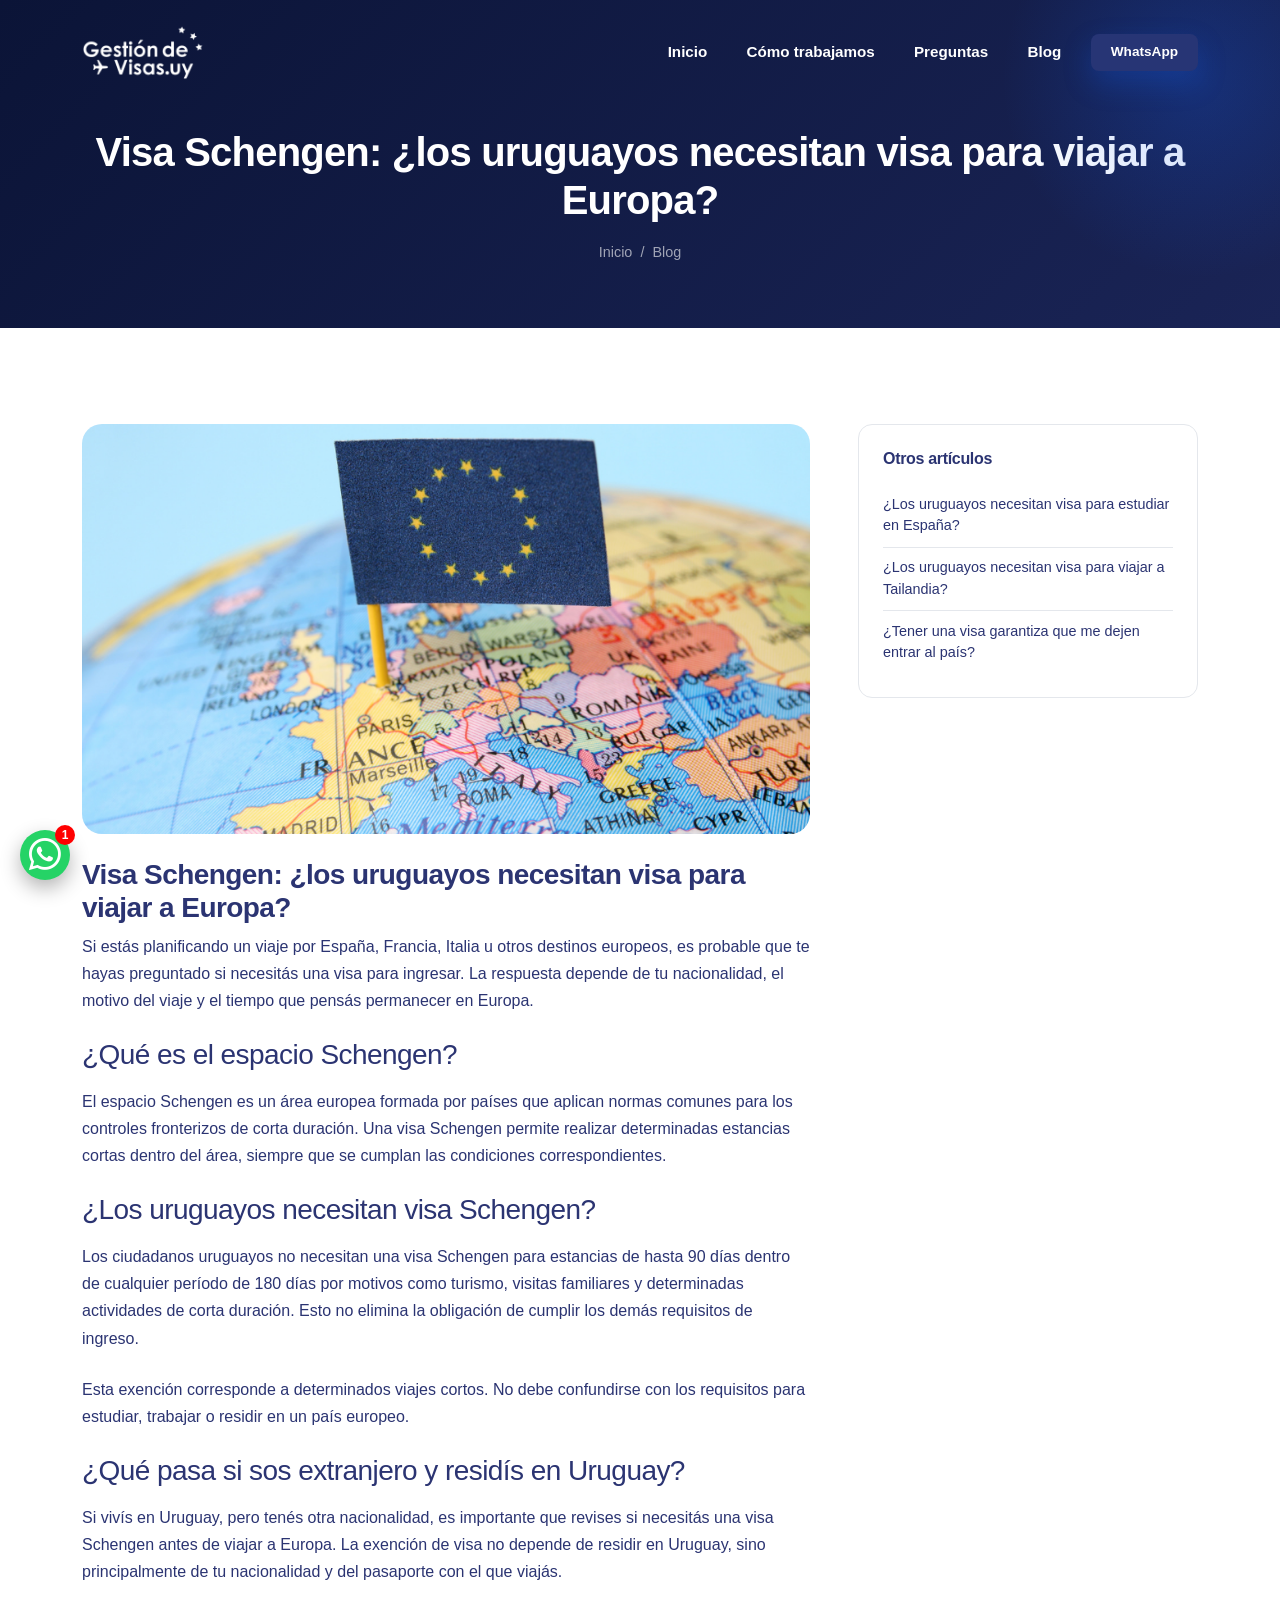
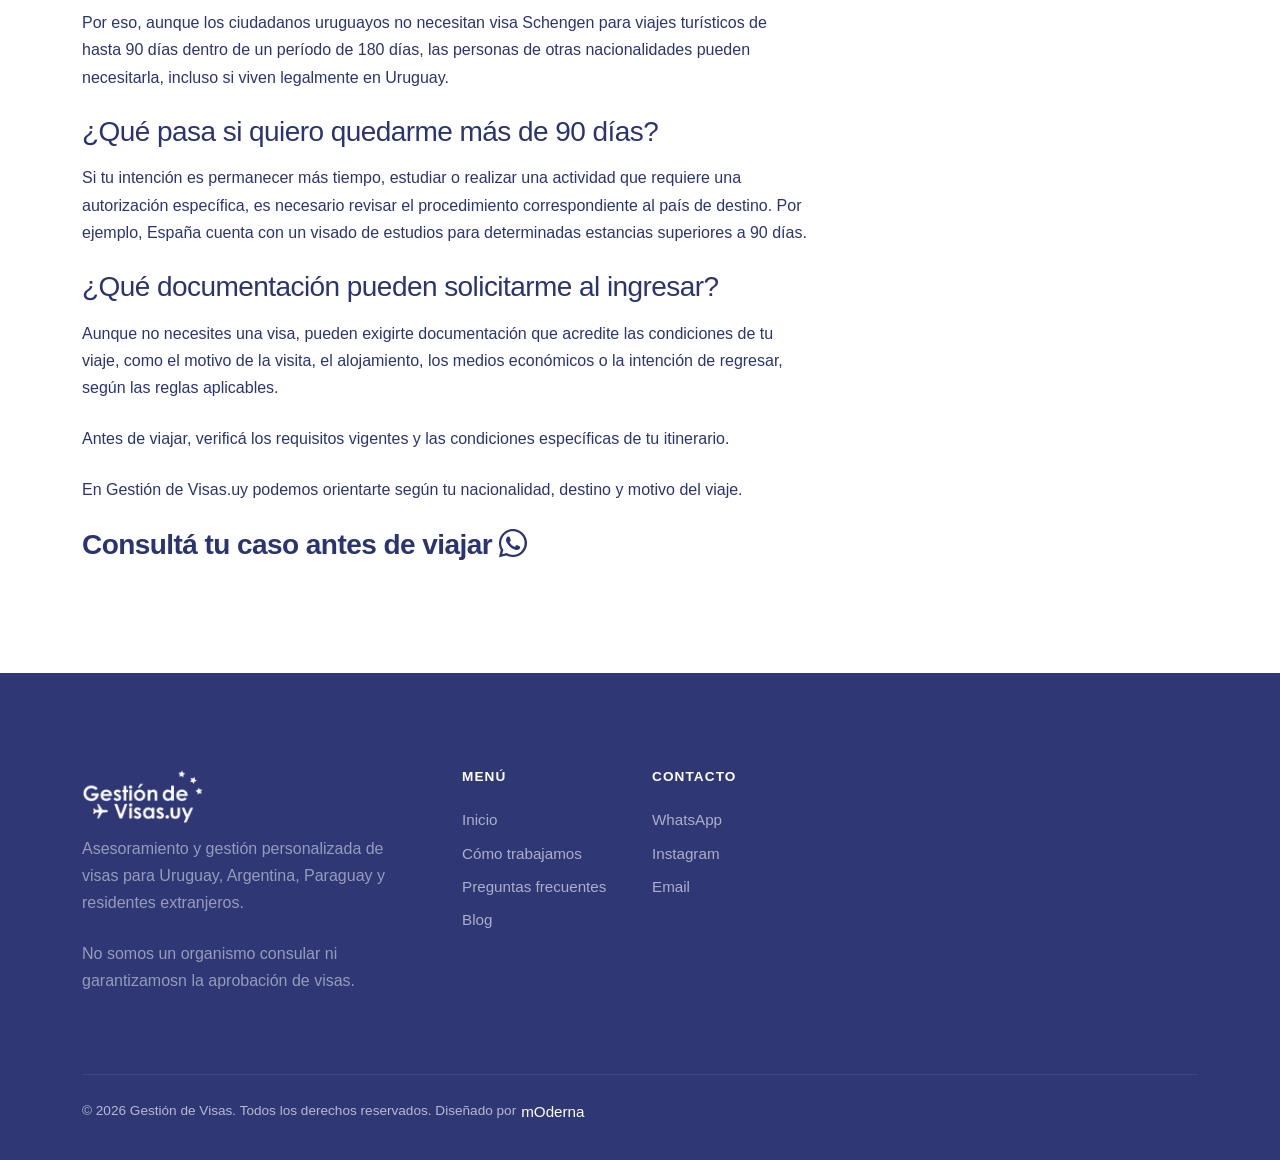
<file: blogs/visa_europa.html>
<!DOCTYPE html>
<html lang="en">
<head>
  <meta charset="UTF-8">
  <meta name="viewport" content="width=device-width, initial-scale=1.0">
  <title>Visa Schengen: ¿quiénes necesitan visa para Europa?</title>
  <meta name="description"
    content="Los uruguayos están exentos de visa Schengen para visitas cortas, pero otras nacionalidades pueden necesitarla aunque residan en Uruguay. Conocé los requisitos.">
  <meta name="keywords" content="gestión de visas en Uruguay, asesoramiento para visas, tramitar visa desde Uruguay, visa para uruguayos, visas para argentinos, visas para paraguayos, visa para extranjeros residentes en Uruguay">
  <meta property="og:title" content="Visa Schengen: ¿quiénes necesitan visa para Europa?">
  <meta property="og:description"
    content="Los uruguayos están exentos de visa Schengen para visitas cortas, pero otras nacionalidades pueden necesitarla aunque residan en Uruguay. Conocé los requisitos.">
  <meta property="og:type" content="website">
  <link rel="icon" type="image/png" href="../imagenes/logo_gestion_de_visas_uruguay_argentina_paraguay/fav_icon_gestion_de_visas_uy.png">
  <link rel="preconnect" href="https://fonts.googleapis.com">
  <link rel="preconnect" href="https://fonts.gstatic.com" crossorigin>
  <link href="https://fonts.googleapis.com/css2?family=Inter:wght@400;500;600;700&family=Sora:wght@400;600;700;800&display=swap" rel="stylesheet">
  <link href="https://cdn.jsdelivr.net/npm/bootstrap@5.3.3/dist/css/bootstrap.min.css" rel="stylesheet">
  <link href="https://cdn.jsdelivr.net/npm/bootstrap-icons@1.11.3/font/bootstrap-icons.css" rel="stylesheet">
  <link href="../css/custom.css" rel="stylesheet">
</head>
<body>

    <a href="https://wa.me/59899609520?text=Necesito%20m%C3%A1s%20informaci%C3%B3n."
    target="_blank" class="wpp-float">

    <span class="wpp-badge">1</span>
    <i class="bi bi-whatsapp"></i>
  </a>

  <!-- NAVBAR -->
  <nav class="navbar navbar-expand-lg navbar-nexora navbar-blog-details fixed-top">
    <div class="container">
       <a class="navbar-brand navbar-brand-custom" href="index.html">
        <img src="../imagenes/logo_gestion_de_visas_uruguay_argentina_paraguay/logo_gestion_de_visas_uruguay_argentina_paraguay (2).png" alt="Gestión de Visas" class="logo-img logo-img-initial">
        <img src="../imagenes/logo_gestion_de_visas_uruguay_argentina_paraguay/logo_gestion_de_visas_uruguay_argentina_paraguay-removebg-preview.png" alt="Gestión de Visas" class="logo-img logo-img-scrolled">
      </a>
      <button class="navbar-toggler navbar-toggler-custom" type="button" data-bs-toggle="collapse"
        data-bs-target="#mainNav" aria-controls="mainNav" aria-expanded="false" aria-label="Toggle navigation">
        <span class="bar"></span><span class="bar"></span><span class="bar"></span>
      </button>
      <div class="collapse navbar-collapse" id="mainNav">
        <ul class="navbar-nav ms-auto align-items-lg-center gap-1 mt-3 mt-lg-0">
          <li class="nav-item"><a class="nav-link nav2" href="../index.html">Inicio</a></li>
          <li class="nav-item"><a class="nav-link nav2" href="../index.html#como-trabajamos">Cómo trabajamos</a></li>
          <li class="nav-item"><a class="nav-link nav2" href="../index.html#preguntas">Preguntas</a></li>
          <li class="nav-item"><a class="nav-link nav2 active" href="../blog.html">Blog</a></li>
          <li class="nav-item ms-lg-2 mt-2 mt-lg-0">
            <a href="https://wa.me/59899609520" class="btn btn-primary btn-sm-custom w-100" target="_blank" rel="noopener noreferrer">WhatsApp</a>
          </li>
        </ul>
      </div>
    </div>
  </nav>

  <header class="page-header">
    <div class="container">
      <h1 class="mb-3">Visa Schengen: ¿los uruguayos necesitan visa para viajar a Europa?</h1>
      <div class="breadcrumb-custom">
        <a href="../index.html">Inicio</a> <span>/</span> <a href="../blog.html">Blog</a>
      </div>
    </div>
  </header>

  <section class="section">
    <div class="container">
      <div class="row g-5">
        <div class="col-lg-8 reveal text-navy">
         

          <img src="../imagenes/blog_gestion_de_visas_uruguay_para_uruguayos/gestion_de_visas_uruguay_para_uruguayos_(9).png" class="rounded-img w-100 mb-4" alt="Gestion de visas para uruguayos" style="aspect-ratio:16/9; object-fit:cover;">

          <h3 class="mb-2">Visa Schengen: ¿los uruguayos necesitan visa para viajar a Europa?</h3>
          <p class="mb-4">Si estás planificando un viaje por España, Francia, Italia u otros destinos europeos, es probable que te hayas preguntado si necesitás una visa para ingresar. La respuesta depende de tu nacionalidad, el motivo del viaje y el tiempo que pensás permanecer en Europa.</p>
          
          <h3 class="mb-3 fw-normal">¿Qué es el espacio Schengen?</h3>
           <p class="mb-4">El espacio Schengen es un área europea formada por países que aplican normas comunes para los controles fronterizos de corta duración. Una visa Schengen permite realizar determinadas estancias cortas dentro del área, siempre que se cumplan las condiciones correspondientes.</p>

          <h3 class="mb-3 fw-normal">¿Los uruguayos necesitan visa Schengen?</h3>
          <p class="mb-4">Los ciudadanos uruguayos no necesitan una visa Schengen para estancias de hasta 90 días dentro de cualquier período de 180 días por motivos como turismo, visitas familiares y determinadas actividades de corta duración. Esto no elimina la obligación de cumplir los demás requisitos de ingreso.</p>
           <p class="mb-4">Esta exención corresponde a determinados viajes cortos. No debe confundirse con los requisitos para estudiar, trabajar o residir en un país europeo.</p>

           <h3 class="mb-3 fw-normal">¿Qué pasa si sos extranjero y residís en Uruguay?</h3>
          <p class="mb-4">Si vivís en Uruguay, pero tenés otra nacionalidad, es importante que revises si necesitás una visa Schengen antes de viajar a Europa. La exención de visa no depende de residir en Uruguay, sino principalmente de tu nacionalidad y del pasaporte con el que viajás.</p>
           <p class="mb-4">Por eso, aunque los ciudadanos uruguayos no necesitan visa Schengen para viajes turísticos de hasta 90 días dentro de un período de 180 días, las personas de otras nacionalidades pueden necesitarla, incluso si viven legalmente en Uruguay.</p>
          
          
          <h3 class="mb-3 fw-normal">¿Qué pasa si quiero quedarme más de 90 días?</h3>
          <p class="mb-4">Si tu intención es permanecer más tiempo, estudiar o realizar una actividad que requiere una autorización específica, es necesario revisar el procedimiento correspondiente al país de destino. Por ejemplo, España cuenta con un visado de estudios para determinadas estancias superiores a 90 días.</p>
          
          <h3 class="mb-3 fw-normal">¿Qué documentación pueden solicitarme al ingresar?</h3>
          <p class="mb-4">Aunque no necesites una visa, pueden exigirte documentación que acredite las condiciones de tu viaje, como el motivo de la visita, el alojamiento, los medios económicos o la intención de regresar, según las reglas aplicables.</p>
          <p class="mb-4">Antes de viajar, verificá los requisitos vigentes y las condiciones específicas de tu itinerario.</p>
          <p class="mb-4">En Gestión de Visas.uy podemos orientarte según tu nacionalidad, destino y motivo del viaje.</p>
          
          <h3 class="mb-3"><a href="https://wa.me/59899609520" class="text-navy text-decoration-none" target="_blank" rel="noopener noreferrer">Consultá tu caso antes de viajar <i class="bi bi-whatsapp" aria-hidden="true"></i></a></h3>
        </div>

        <!-- SIDEBAR -->
        <div class="col-lg-4 reveal">
          <div class="widget">
            <h5>Otros artículos</h5>
            <ul class="widget-link-list">
              <li><a href="visa_estudiantes.html" class="text-decoration-none text-navy">¿Los uruguayos necesitan visa para estudiar en España?</a></li>
              <li><a href="visa_tailandia.html" class="text-decoration-none text-navy">¿Los uruguayos necesitan visa para viajar a Tailandia?</a></li>
              <li><a href="visa_aprobada.html" class="text-decoration-none text-navy">¿Tener una visa garantiza que me dejen entrar al país?</a></li>
            </ul>
          </div>
        </div>
      </div>
    </div>
  </section>

 <!-- FOOTER -->
  <footer class="footer-nexora">
    <div class="container">
      <div class="row gy-4">
        <div class="col-lg-4 col-md-6">

          <a class="navbar-brand navbar-brand-custom" href="index.html">
        <img
          src="../imagenes/logo_gestion_de_visas_uruguay_argentina_paraguay/logo_gestion_de_visas_uruguay_argentina_paraguay (2).png"
          alt="Gestion de Visas" class="logo-img">
      </a>
          <p class="text-white-50 mb-4" style="max-width:320px;">Asesoramiento y gestión personalizada de visas para
            Uruguay, Argentina, Paraguay y residentes extranjeros.</p><p class="text-white-50">No somos un organismo consular ni garantizamosn la aprobación de visas.</p>
        </div>
        <div class="col-lg-2 col-md-6 col-6">
          <h6>Menú</h6>
          <a href="index.html">Inicio</a>
          <a href="index.html#como-trabajamos">Cómo trabajamos</a>
          <a href="index.html#preguntas">Preguntas frecuentes</a>
          <a href="blog.html">Blog</a>
        </div>
        <div class="col-lg-2 col-md-6 col-6">
          <h6>Contacto</h6>
          <a href="https://wa.me/59899609520" target="_blank" rel="noopener noreferrer">WhatsApp</a>
          <a href="https://www.instagram.com/gestiondevisasuy/" target="_blank" rel="noopener noreferrer">Instagram</a>
          <a href="https://wa.me/59899609520" target="_blank" rel="noopener noreferrer">Email</a>
        </div>

      </div>
      <div
        class="footer-bottom d-flex flex-column flex-md-row justify-content-between align-items-center gap-2 text-center text-md-start">
        <p class="mb-0" style="display: flex;">&copy; 2026 Gestión de Visas. Todos los derechos reservados. Diseñado por
          <a target="_blank" href="https://www.modernawebs.com/" style="color: white;padding-left: 5px;">mOderna</a>
        </p>
      </div>
    </div>
  </footer>

  <button class="back-to-top" aria-label="Back to top"><i class="bi bi-arrow-up"></i></button>

  <script src="https://cdn.jsdelivr.net/npm/bootstrap@5.3.3/dist/js/bootstrap.bundle.min.js"></script>
  <script src="../js/main.js"></script>
</body>
</html>
</file>
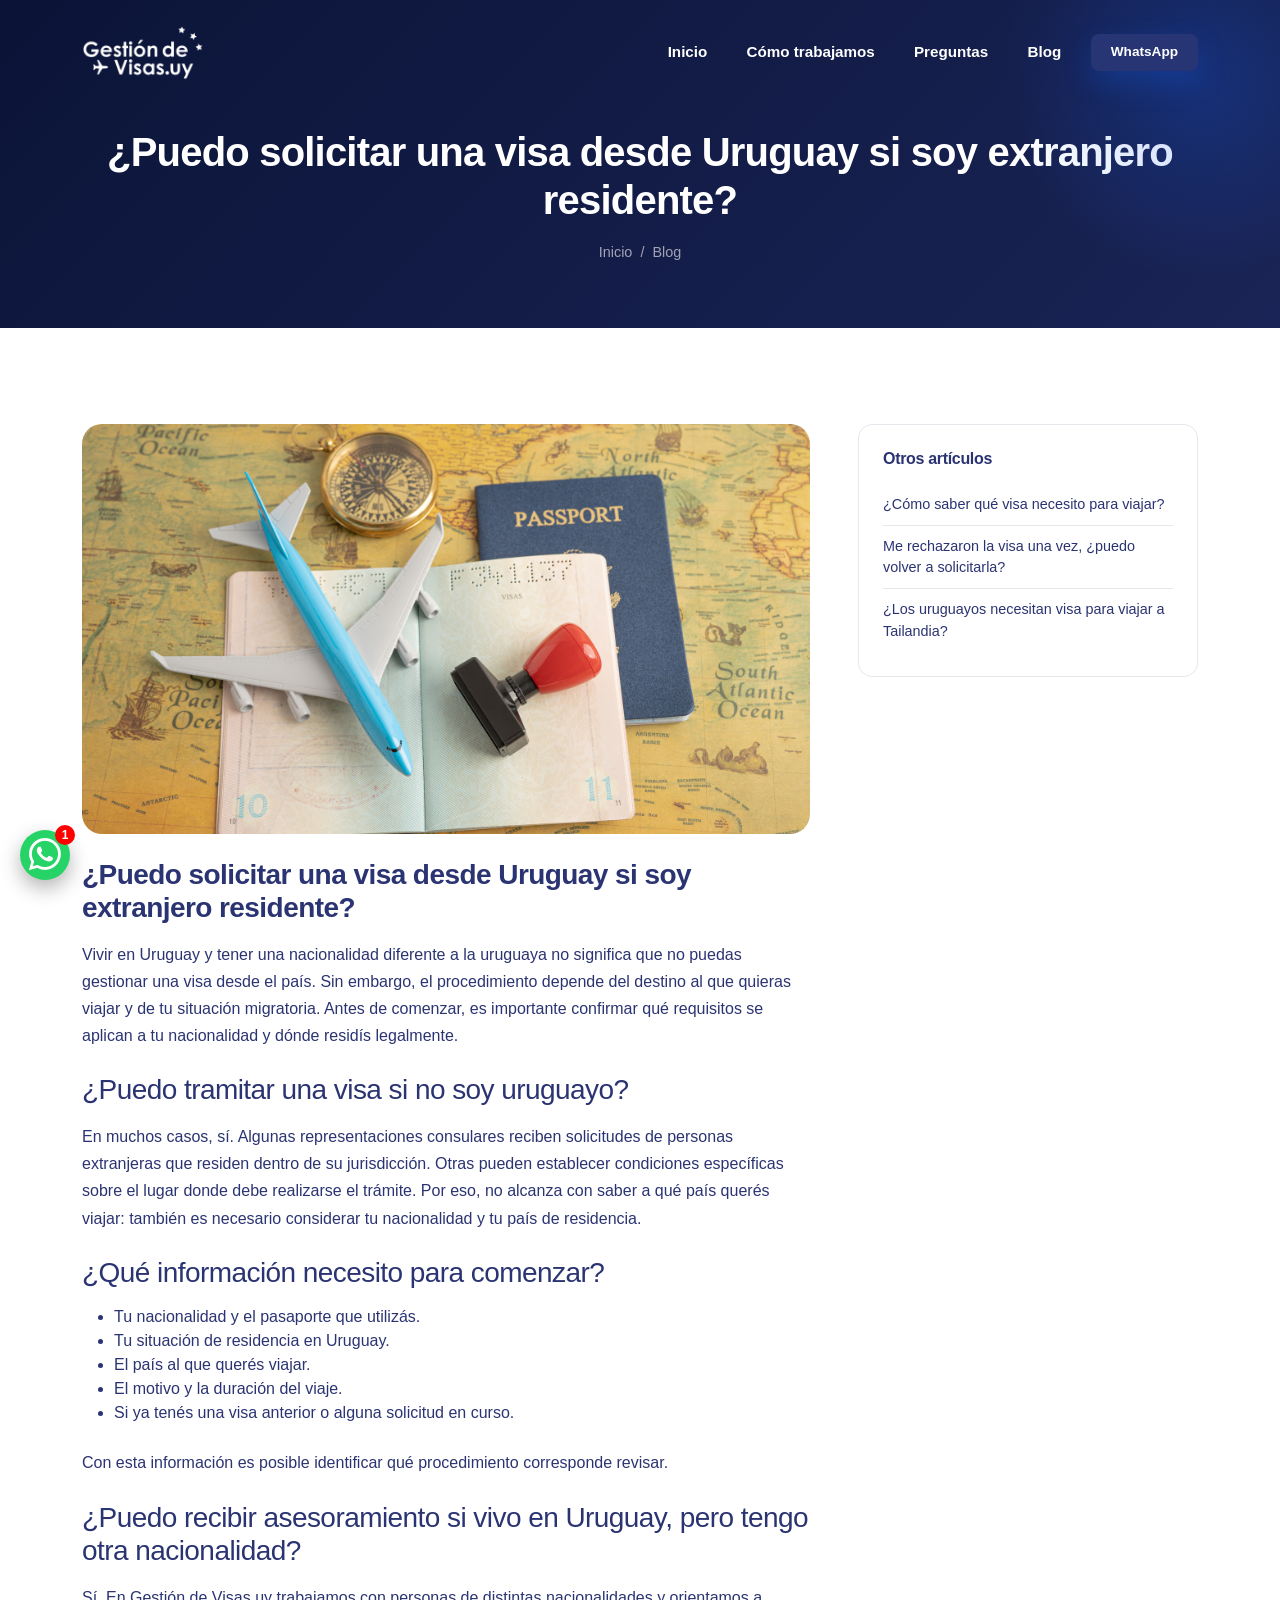
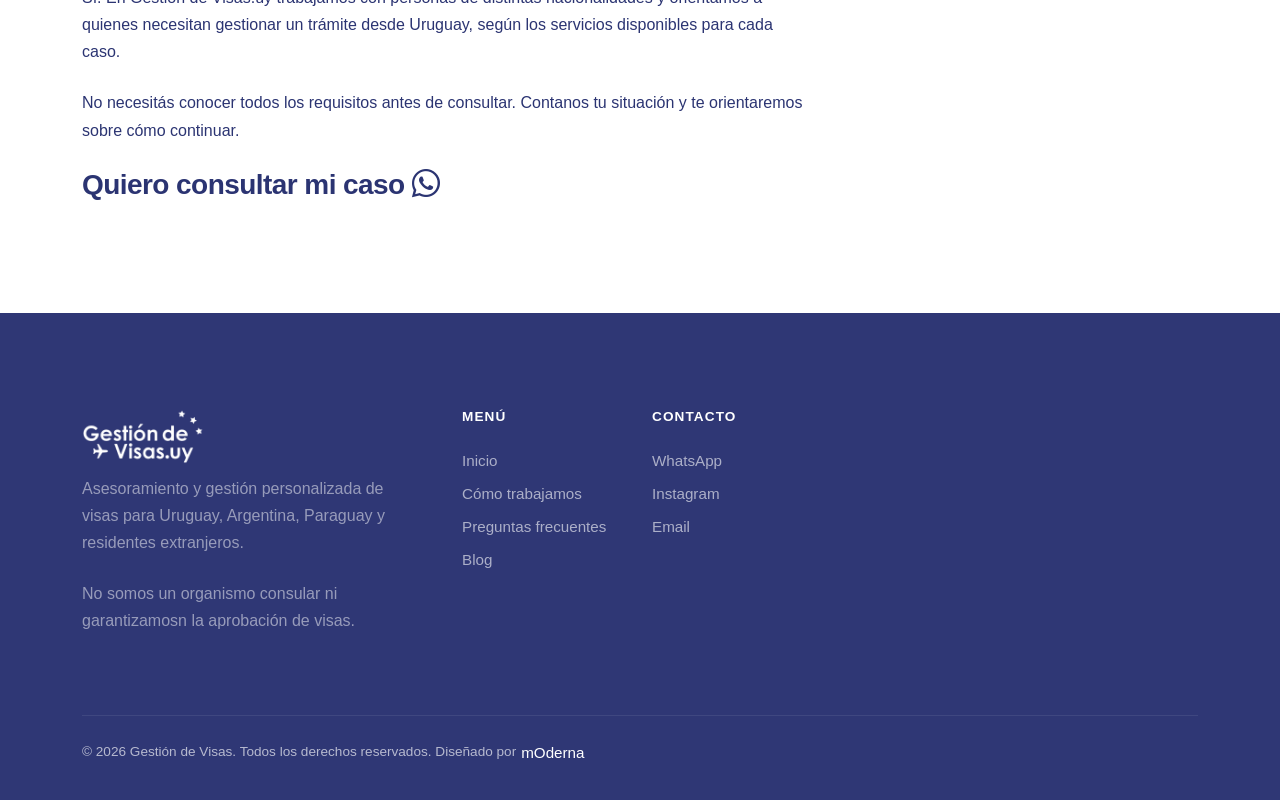
<file: blogs/visa_extranjero.html>
<!DOCTYPE html>
<html lang="en">
<head>
  <meta charset="UTF-8">
  <meta name="viewport" content="width=device-width, initial-scale=1.0">
 <title>Tramitar una visa desde Uruguay siendo extranjero</title>
  <meta name="description"
    content="¿Vivís en Uruguay y tenés otra nacionalidad? Conocé qué factores influyen al tramitar una visa y consultá qué procedimiento corresponde a tu caso.">
  <meta name="keywords" content="gestión de visas en Uruguay, asesoramiento para visas, tramitar visa desde Uruguay, visa para uruguayos, visas para argentinos, visas para paraguayos, visa para extranjeros residentes en Uruguay">
  <meta property="og:title" content="Tramitar una visa desde Uruguay siendo extranjero">
  <meta property="og:description"
    content="¿Vivís en Uruguay y tenés otra nacionalidad? Conocé qué factores influyen al tramitar una visa y consultá qué procedimiento corresponde a tu caso.">
  <meta property="og:type" content="website">
  <link rel="icon" type="image/png" href="../imagenes/logo_gestion_de_visas_uruguay_argentina_paraguay/fav_icon_gestion_de_visas_uy.png">
  <link rel="preconnect" href="https://fonts.googleapis.com">
  <link rel="preconnect" href="https://fonts.gstatic.com" crossorigin>
  <link href="https://fonts.googleapis.com/css2?family=Inter:wght@400;500;600;700&family=Sora:wght@400;600;700;800&display=swap" rel="stylesheet">
  <link href="https://cdn.jsdelivr.net/npm/bootstrap@5.3.3/dist/css/bootstrap.min.css" rel="stylesheet">
  <link href="https://cdn.jsdelivr.net/npm/bootstrap-icons@1.11.3/font/bootstrap-icons.css" rel="stylesheet">
  <link href="../css/custom.css" rel="stylesheet">
</head>
<body>

    <a href="https://wa.me/59899609520?text=Necesito%20m%C3%A1s%20informaci%C3%B3n."
    target="_blank" class="wpp-float">

    <span class="wpp-badge">1</span>
    <i class="bi bi-whatsapp"></i>
  </a>

  <!-- NAVBAR -->
  <nav class="navbar navbar-expand-lg navbar-nexora navbar-blog-details fixed-top">
    <div class="container">
       <a class="navbar-brand navbar-brand-custom" href="index.html">
        <img src="../imagenes/logo_gestion_de_visas_uruguay_argentina_paraguay/logo_gestion_de_visas_uruguay_argentina_paraguay (2).png" alt="Gestión de Visas" class="logo-img logo-img-initial">
        <img src="../imagenes/logo_gestion_de_visas_uruguay_argentina_paraguay/logo_gestion_de_visas_uruguay_argentina_paraguay-removebg-preview.png" alt="Gestión de Visas" class="logo-img logo-img-scrolled">
      </a>
      <button class="navbar-toggler navbar-toggler-custom" type="button" data-bs-toggle="collapse"
        data-bs-target="#mainNav" aria-controls="mainNav" aria-expanded="false" aria-label="Toggle navigation">
        <span class="bar"></span><span class="bar"></span><span class="bar"></span>
      </button>
      <div class="collapse navbar-collapse" id="mainNav">
        <ul class="navbar-nav ms-auto align-items-lg-center gap-1 mt-3 mt-lg-0">
          <li class="nav-item"><a class="nav-link nav2" href="../index.html">Inicio</a></li>
          <li class="nav-item"><a class="nav-link nav2" href="../index.html#como-trabajamos">Cómo trabajamos</a></li>
          <li class="nav-item"><a class="nav-link nav2" href="../index.html#preguntas">Preguntas</a></li>
          <li class="nav-item"><a class="nav-link nav2 active" href="../blog.html">Blog</a></li>
          <li class="nav-item ms-lg-2 mt-2 mt-lg-0">
            <a href="https://wa.me/59899609520" class="btn btn-primary btn-sm-custom w-100" target="_blank" rel="noopener noreferrer">WhatsApp</a>
          </li>
        </ul>
      </div>
    </div>
  </nav>

  <header class="page-header">
    <div class="container">
      <h1 class="mb-3">¿Puedo solicitar una visa desde Uruguay si soy extranjero residente?</h1>
      <div class="breadcrumb-custom">
        <a href="../index.html">Inicio</a> <span>/</span> <a href="../blog.html">Blog</a>
      </div>
    </div>
  </header>

  <section class="section">
    <div class="container">
      <div class="row g-5">
        <div class="col-lg-8 reveal text-navy">
         

          <img src="../imagenes/blog_gestion_de_visas_uruguay_para_uruguayos/gestion_de_visas_uruguay_para_uruguayos_(7).png" class="rounded-img w-100 mb-4" alt="Gestion de visas para uruguayos" style="aspect-ratio:16/9; object-fit:cover;">

          <h3 class="mb-3">¿Puedo solicitar una visa desde Uruguay si soy extranjero residente?</h3>
          
          <p class="mb-4">Vivir en Uruguay y tener una nacionalidad diferente a la uruguaya no significa que no puedas gestionar una visa desde el país. Sin embargo, el procedimiento depende del destino al que quieras viajar y de tu situación migratoria. Antes de comenzar, es importante confirmar qué requisitos se aplican a tu nacionalidad y dónde residís legalmente.</p>

          <h3 class="mb-3 fw-normal">¿Puedo tramitar una visa si no soy uruguayo?</h3>
          <p class="mb-4">En muchos casos, sí. Algunas representaciones consulares reciben solicitudes de personas extranjeras que residen dentro de su jurisdicción. Otras pueden establecer condiciones específicas sobre el lugar donde debe realizarse el trámite. Por eso, no alcanza con saber a qué país querés viajar: también es necesario considerar tu nacionalidad y tu país de residencia.</p>
          
          <h3 class="mb-3 fw-normal">¿Qué información necesito para comenzar?</h3>
          <ul class="mb-4">
            <li>Tu nacionalidad y el pasaporte que utilizás.</li>
            <li>Tu situación de residencia en Uruguay.</li>
            <li>El país al que querés viajar.</li>
            <li>El motivo y la duración del viaje.</li>
            <li>Si ya tenés una visa anterior o alguna solicitud en curso.</li>
          </ul>
          <p class="mb-4">Con esta información es posible identificar qué procedimiento corresponde revisar.</p>

          <h3 class="mb-3 fw-normal">¿Puedo recibir asesoramiento si vivo en Uruguay, pero tengo otra nacionalidad?</h3>
          <p class="mb-4">Sí. En Gestión de Visas.uy trabajamos con personas de distintas nacionalidades y orientamos a quienes necesitan gestionar un trámite desde Uruguay, según los servicios disponibles para cada caso.</p>
          
          <p class="mb-4">No necesitás conocer todos los requisitos antes de consultar. Contanos tu situación y te orientaremos sobre cómo continuar.</p>

          
          <h3 class="mb-3"><a href="https://wa.me/59899609520" class="text-navy text-decoration-none" target="_blank" rel="noopener noreferrer">Quiero consultar mi caso <i class="bi bi-whatsapp" aria-hidden="true"></i></a></h3>
        </div>

        <!-- SIDEBAR -->
        <div class="col-lg-4 reveal">
          <div class="widget">
            <h5>Otros artículos</h5>
            <ul class="widget-link-list">
              <li><a href="visa.html" class="text-decoration-none text-navy">¿Cómo saber qué visa necesito para viajar?</a></li>
              <li><a href="visa_rechazada.html" class="text-decoration-none text-navy">Me rechazaron la visa una vez, ¿puedo volver a solicitarla?</a></li>
              <li><a href="visa_tailandia.html" class="text-decoration-none text-navy">¿Los uruguayos necesitan visa para viajar a Tailandia?</a></li>
            </ul>
          </div>
        </div>
      </div>
    </div>
  </section>

 <!-- FOOTER -->
  <footer class="footer-nexora">
    <div class="container">
      <div class="row gy-4">
        <div class="col-lg-4 col-md-6">

          <a class="navbar-brand navbar-brand-custom" href="index.html">
        <img
          src="../imagenes/logo_gestion_de_visas_uruguay_argentina_paraguay/logo_gestion_de_visas_uruguay_argentina_paraguay (2).png"
          alt="Gestion de Visas" class="logo-img">
      </a>
          <p class="text-white-50 mb-4" style="max-width:320px;">Asesoramiento y gestión personalizada de visas para
            Uruguay, Argentina, Paraguay y residentes extranjeros.</p><p class="text-white-50">No somos un organismo consular ni garantizamosn la aprobación de visas.</p>
        </div>
        <div class="col-lg-2 col-md-6 col-6">
          <h6>Menú</h6>
          <a href="index.html">Inicio</a>
          <a href="index.html#como-trabajamos">Cómo trabajamos</a>
          <a href="index.html#preguntas">Preguntas frecuentes</a>
          <a href="blog.html">Blog</a>
        </div>
        <div class="col-lg-2 col-md-6 col-6">
          <h6>Contacto</h6>
          <a href="https://wa.me/59899609520" target="_blank" rel="noopener noreferrer">WhatsApp</a>
          <a href="https://www.instagram.com/gestiondevisasuy/" target="_blank" rel="noopener noreferrer">Instagram</a>
          <a href="https://wa.me/59899609520" target="_blank" rel="noopener noreferrer">Email</a>
        </div>

      </div>
      <div
        class="footer-bottom d-flex flex-column flex-md-row justify-content-between align-items-center gap-2 text-center text-md-start">
        <p class="mb-0" style="display: flex;">&copy; 2026 Gestión de Visas. Todos los derechos reservados. Diseñado por
          <a target="_blank" href="https://www.modernawebs.com/" style="color: white;padding-left: 5px;">mOderna</a>
        </p>
      </div>
    </div>
  </footer>

  <button class="back-to-top" aria-label="Back to top"><i class="bi bi-arrow-up"></i></button>

  <script src="https://cdn.jsdelivr.net/npm/bootstrap@5.3.3/dist/js/bootstrap.bundle.min.js"></script>
  <script src="../js/main.js"></script>
</body>
</html>
</file>
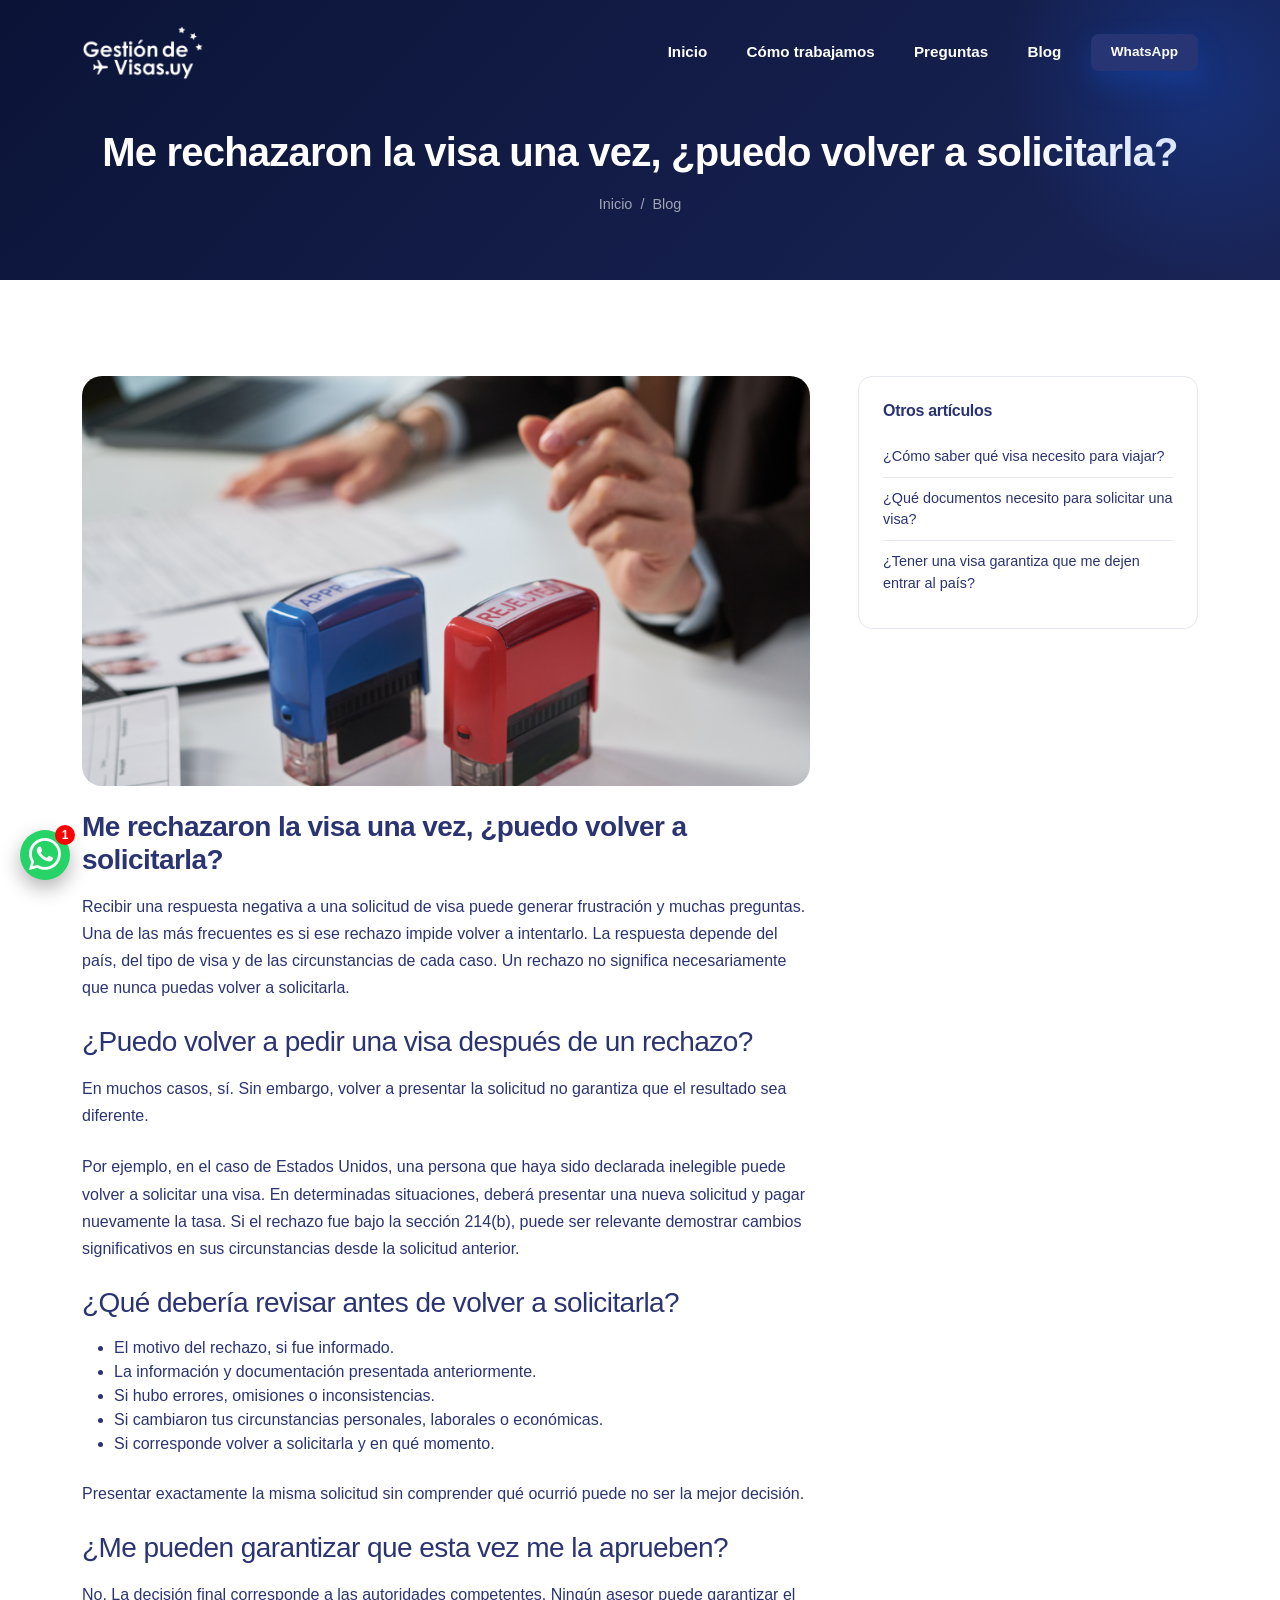
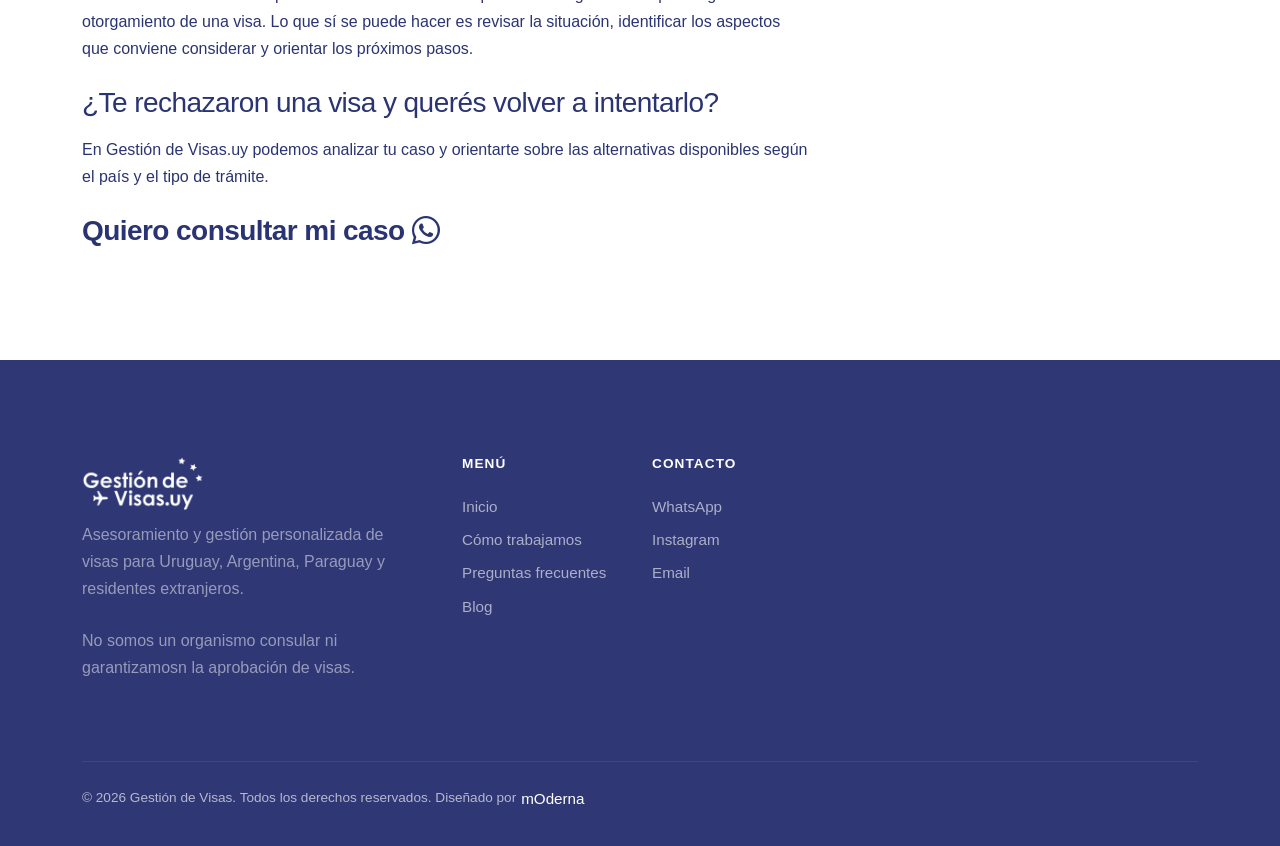
<file: blogs/visa_rechazada.html>
<!DOCTYPE html>
<html lang="en">
<head>
  <meta charset="UTF-8">
  <meta name="viewport" content="width=device-width, initial-scale=1.0">
  <title>Me rechazaron la visa: ¿puedo volver a solicitarla?</title>
  <meta name="description"
    content="¿Te rechazaron una visa? Conocé qué aspectos revisar antes de volver a solicitarla y cómo recibir orientación para tu caso.">
  <meta name="keywords" content="gestión de visas en Uruguay, asesoramiento para visas, tramitar visa desde Uruguay, visa para uruguayos, visas para argentinos, visas para paraguayos, visa para extranjeros residentes en Uruguay">
  <meta property="og:title" content="Me rechazaron la visa: ¿puedo volver a solicitarla?">
  <meta property="og:description"
    content="¿Te rechazaron una visa? Conocé qué aspectos revisar antes de volver a solicitarla y cómo recibir orientación para tu caso.">
  <meta property="og:type" content="website">
  <link rel="icon" type="image/png" href="../imagenes/logo_gestion_de_visas_uruguay_argentina_paraguay/fav_icon_gestion_de_visas_uy.png">
  <link rel="preconnect" href="https://fonts.googleapis.com">
  <link rel="preconnect" href="https://fonts.gstatic.com" crossorigin>
  <link href="https://fonts.googleapis.com/css2?family=Inter:wght@400;500;600;700&family=Sora:wght@400;600;700;800&display=swap" rel="stylesheet">
  <link href="https://cdn.jsdelivr.net/npm/bootstrap@5.3.3/dist/css/bootstrap.min.css" rel="stylesheet">
  <link href="https://cdn.jsdelivr.net/npm/bootstrap-icons@1.11.3/font/bootstrap-icons.css" rel="stylesheet">
  <link href="../css/custom.css" rel="stylesheet">
</head>
<body>

    <a href="https://wa.me/59899609520?text=Necesito%20m%C3%A1s%20informaci%C3%B3n."
    target="_blank" class="wpp-float">

    <span class="wpp-badge">1</span>
    <i class="bi bi-whatsapp"></i>
  </a>

  <!-- NAVBAR -->
  <nav class="navbar navbar-expand-lg navbar-nexora navbar-blog-details fixed-top">
    <div class="container">
       <a class="navbar-brand navbar-brand-custom" href="index.html">
        <img src="../imagenes/logo_gestion_de_visas_uruguay_argentina_paraguay/logo_gestion_de_visas_uruguay_argentina_paraguay (2).png" alt="Gestión de Visas" class="logo-img logo-img-initial">
        <img src="../imagenes/logo_gestion_de_visas_uruguay_argentina_paraguay/logo_gestion_de_visas_uruguay_argentina_paraguay-removebg-preview.png" alt="Gestión de Visas" class="logo-img logo-img-scrolled">
      </a>
      <button class="navbar-toggler navbar-toggler-custom" type="button" data-bs-toggle="collapse"
        data-bs-target="#mainNav" aria-controls="mainNav" aria-expanded="false" aria-label="Toggle navigation">
        <span class="bar"></span><span class="bar"></span><span class="bar"></span>
      </button>
      <div class="collapse navbar-collapse" id="mainNav">
        <ul class="navbar-nav ms-auto align-items-lg-center gap-1 mt-3 mt-lg-0">
          <li class="nav-item"><a class="nav-link nav2" href="../index.html">Inicio</a></li>
          <li class="nav-item"><a class="nav-link nav2" href="../index.html#como-trabajamos">Cómo trabajamos</a></li>
          <li class="nav-item"><a class="nav-link nav2" href="../index.html#preguntas">Preguntas</a></li>
          <li class="nav-item"><a class="nav-link nav2 active" href="../blog.html">Blog</a></li>
          <li class="nav-item ms-lg-2 mt-2 mt-lg-0">
            <a href="https://wa.me/59899609520" class="btn btn-primary btn-sm-custom w-100" target="_blank" rel="noopener noreferrer">WhatsApp</a>
          </li>
        </ul>
      </div>
    </div>
  </nav>

  <header class="page-header">
    <div class="container">
      <h1 class="mb-3">Me rechazaron la visa una vez, ¿puedo volver a solicitarla?</h1>
      <div class="breadcrumb-custom">
        <a href="../index.html">Inicio</a> <span>/</span> <a href="../blog.html">Blog</a>
      </div>
    </div>
  </header>

  <section class="section">
    <div class="container">
      <div class="row g-5">
        <div class="col-lg-8 reveal text-navy">
         

          <img src="../imagenes/blog_gestion_de_visas_uruguay_para_uruguayos/gestion_de_visas_uruguay_para_uruguayos_(5).png" class="rounded-img w-100 mb-4" alt="Gestion de visas para uruguayos" style="aspect-ratio:16/9; object-fit:cover;">

          <h3 class="mb-3">Me rechazaron la visa una vez, ¿puedo volver a solicitarla?</h3>
          <p class="mb-4">Recibir una respuesta negativa a una solicitud de visa puede generar frustración y muchas preguntas. Una de las más frecuentes es si ese rechazo impide volver a intentarlo. La respuesta depende del país, del tipo de visa y de las circunstancias de cada caso. Un rechazo no significa necesariamente que nunca puedas volver a solicitarla.</p>

          <h3 class="mb-3 fw-normal">¿Puedo volver a pedir una visa después de un rechazo?</h3>
          <p class="mb-4">En muchos casos, sí. Sin embargo, volver a presentar la solicitud no garantiza que el resultado sea diferente.</p>
          <p class="mb-4">Por ejemplo, en el caso de Estados Unidos, una persona que haya sido declarada inelegible puede volver a solicitar una visa. En determinadas situaciones, deberá presentar una nueva solicitud y pagar nuevamente la tasa. Si el rechazo fue bajo la sección 214(b), puede ser relevante demostrar cambios significativos en sus circunstancias desde la solicitud anterior.</p>

          <h3 class="mb-3 fw-normal">¿Qué debería revisar antes de volver a solicitarla?</h3>
          <ul class="mb-4">
            <li>El motivo del rechazo, si fue informado.</li>
            <li>La información y documentación presentada anteriormente.</li>
            <li>Si hubo errores, omisiones o inconsistencias.</li>
            <li>Si cambiaron tus circunstancias personales, laborales o económicas.</li>
            <li>Si corresponde volver a solicitarla y en qué momento.</li>
          </ul>

          <p class="mb-4">Presentar exactamente la misma solicitud sin comprender qué ocurrió puede no ser la mejor decisión.</p>
          
          <h3 class="mb-3 fw-normal">¿Me pueden garantizar que esta vez me la aprueben?</h3>
          <p class="mb-4">No. La decisión final corresponde a las autoridades competentes. Ningún asesor puede garantizar el otorgamiento de una visa. Lo que sí se puede hacer es revisar la situación, identificar los aspectos que conviene considerar y orientar los próximos pasos.</p>
          
          <h3 class="mb-3 fw-normal">¿Te rechazaron una visa y querés volver a intentarlo?</h3>
          <p class="mb-4">En Gestión de Visas.uy podemos analizar tu caso y orientarte sobre las alternativas disponibles según el país y el tipo de trámite.</p>

          
          <h3 class="mb-3"><a href="https://wa.me/59899609520" class="text-navy text-decoration-none" target="_blank" rel="noopener noreferrer">Quiero consultar mi caso <i class="bi bi-whatsapp" aria-hidden="true"></i></a></h3>
        </div>

        <!-- SIDEBAR -->
        <div class="col-lg-4 reveal">
          <div class="widget">
            <h5>Otros artículos</h5>
            <ul class="widget-link-list">
              <li><a href="visa.html" class="text-decoration-none text-navy">¿Cómo saber qué visa necesito para viajar?</a></li>
              <li><a href="documento.html" class="text-decoration-none text-navy">¿Qué documentos necesito para solicitar una visa?</a></li>
              <li><a href="visa_aprobada.html" class="text-decoration-none text-navy">¿Tener una visa garantiza que me dejen entrar al país?</a></li>
            </ul>
          </div>
        </div>
      </div>
    </div>
  </section>

   <!-- FOOTER -->
  <footer class="footer-nexora">
    <div class="container">
      <div class="row gy-4">
        <div class="col-lg-4 col-md-6">

          <a class="navbar-brand navbar-brand-custom" href="index.html">
        <img
          src="../imagenes/logo_gestion_de_visas_uruguay_argentina_paraguay/logo_gestion_de_visas_uruguay_argentina_paraguay (2).png"
          alt="Gestion de Visas" class="logo-img">
      </a>
          <p class="text-white-50 mb-4" style="max-width:320px;">Asesoramiento y gestión personalizada de visas para
            Uruguay, Argentina, Paraguay y residentes extranjeros.</p><p class="text-white-50">No somos un organismo consular ni garantizamosn la aprobación de visas.</p>
        </div>
        <div class="col-lg-2 col-md-6 col-6">
          <h6>Menú</h6>
          <a href="index.html">Inicio</a>
          <a href="index.html#como-trabajamos">Cómo trabajamos</a>
          <a href="index.html#preguntas">Preguntas frecuentes</a>
          <a href="blog.html">Blog</a>
        </div>
        <div class="col-lg-2 col-md-6 col-6">
          <h6>Contacto</h6>
          <a href="https://wa.me/59899609520" target="_blank" rel="noopener noreferrer">WhatsApp</a>
          <a href="https://www.instagram.com/gestiondevisasuy/" target="_blank" rel="noopener noreferrer">Instagram</a>
          <a href="https://wa.me/59899609520" target="_blank" rel="noopener noreferrer">Email</a>
        </div>

      </div>
      <div
        class="footer-bottom d-flex flex-column flex-md-row justify-content-between align-items-center gap-2 text-center text-md-start">
        <p class="mb-0" style="display: flex;">&copy; 2026 Gestión de Visas. Todos los derechos reservados. Diseñado por
          <a target="_blank" href="https://www.modernawebs.com/" style="color: white;padding-left: 5px;">mOderna</a>
        </p>
      </div>
    </div>
  </footer>

  <button class="back-to-top" aria-label="Back to top"><i class="bi bi-arrow-up"></i></button>

  <script src="https://cdn.jsdelivr.net/npm/bootstrap@5.3.3/dist/js/bootstrap.bundle.min.js"></script>
  <script src="../js/main.js"></script>
</body>
</html>
</file>
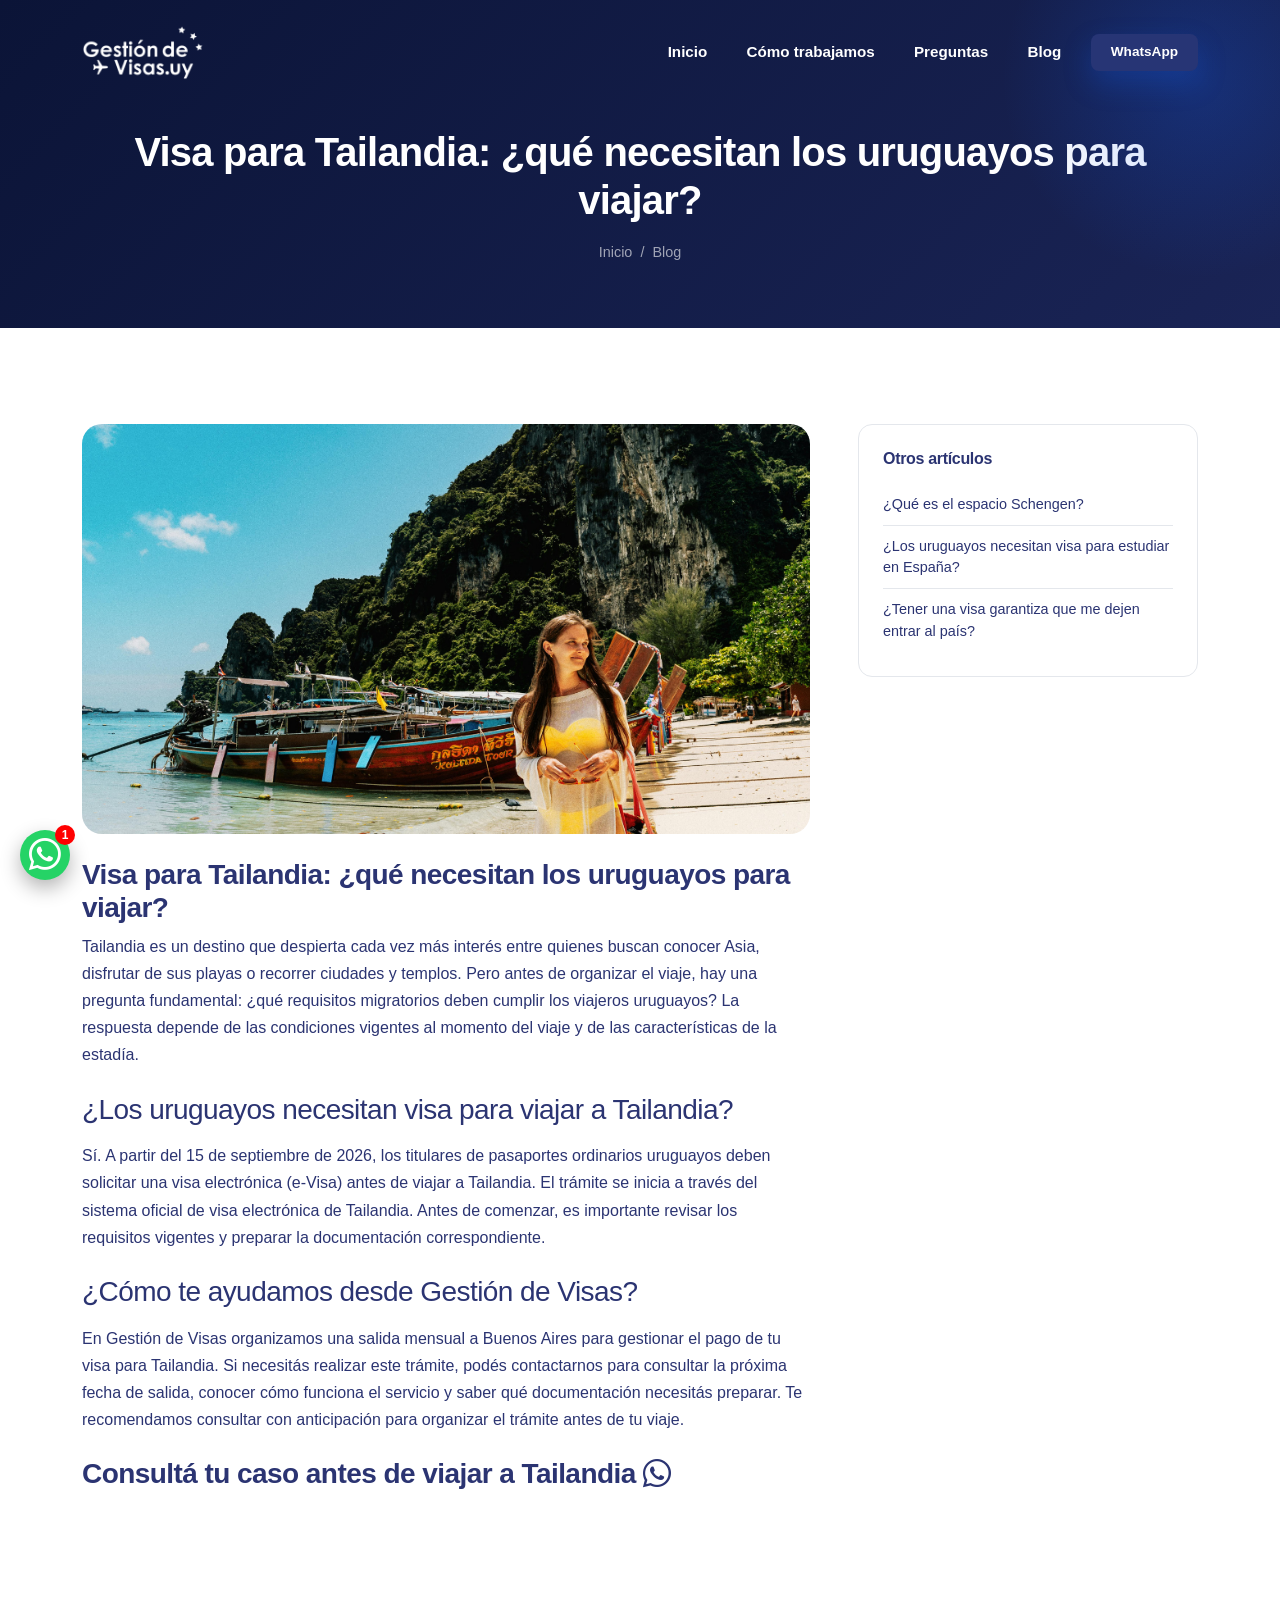
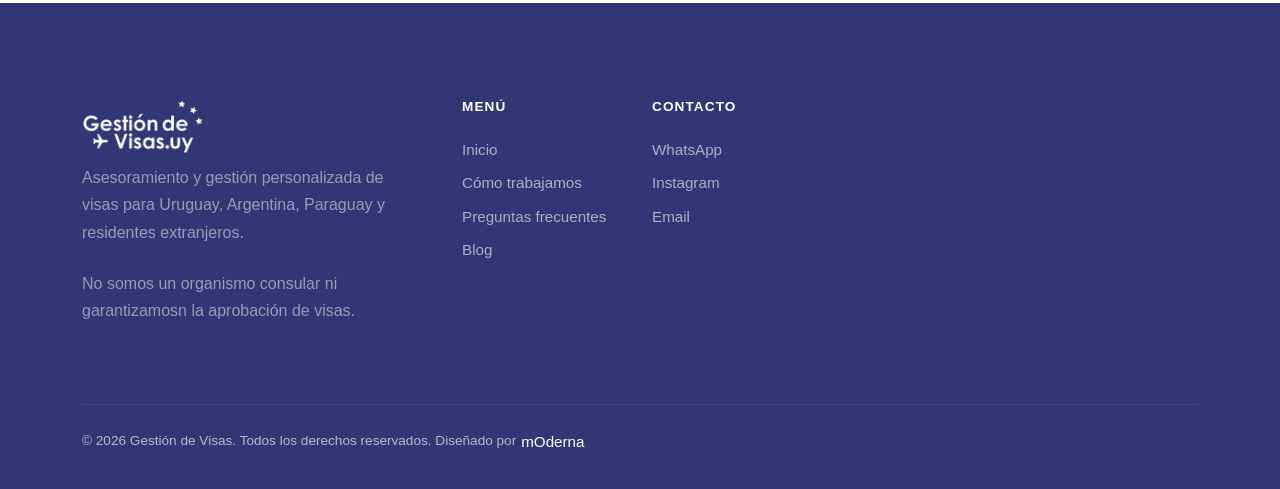
<file: blogs/visa_tailandia.html>
<!DOCTYPE html>
<html lang="en">

<head>
    <meta charset="UTF-8">
    <meta name="viewport" content="width=device-width, initial-scale=1.0">
    <title>Visa para Tailandia: nuevo requisito para uruguayos</title>
    <meta name="description"
        content="Desde el 15 de septiembre de 2026, los uruguayos deben solicitar una e-Visa para Tailandia. Conocé el requisito y consultá por nuestras salidas mensuales a Buenos Aires para gestionar el pago de tu visa.">
    <meta name="keywords"
        content="gestión de visas en Uruguay, asesoramiento para visas, tramitar visa desde Uruguay, visa para uruguayos, visas para argentinos, visas para paraguayos, visa para extranjeros residentes en Uruguay">
    <meta property="og:title" content="Visa para Tailandia: nuevo requisito para uruguayos">
    <meta property="og:description"
        content="Desde el 15 de septiembre de 2026, los uruguayos deben solicitar una e-Visa para Tailandia. Conocé el requisito y consultá por nuestras salidas mensuales a Buenos Aires para gestionar el pago de tu visa.">
    <meta property="og:type" content="website">
    <link rel="icon" type="image/png"
        href="../imagenes/logo_gestion_de_visas_uruguay_argentina_paraguay/fav_icon_gestion_de_visas_uy.png">
    <link rel="preconnect" href="https://fonts.googleapis.com">
    <link rel="preconnect" href="https://fonts.gstatic.com" crossorigin>
    <link
        href="https://fonts.googleapis.com/css2?family=Inter:wght@400;500;600;700&family=Sora:wght@400;600;700;800&display=swap"
        rel="stylesheet">
    <link href="https://cdn.jsdelivr.net/npm/bootstrap@5.3.3/dist/css/bootstrap.min.css" rel="stylesheet">
    <link href="https://cdn.jsdelivr.net/npm/bootstrap-icons@1.11.3/font/bootstrap-icons.css" rel="stylesheet">
    <link href="../css/custom.css" rel="stylesheet">
</head>

<body>

    <a href="https://wa.me/59899609520?text=Necesito%20m%C3%A1s%20informaci%C3%B3n." target="_blank" class="wpp-float">

        <span class="wpp-badge">1</span>
        <i class="bi bi-whatsapp"></i>
    </a>

    <!-- NAVBAR -->
    <nav class="navbar navbar-expand-lg navbar-nexora navbar-blog-details fixed-top">
        <div class="container">
            <a class="navbar-brand navbar-brand-custom" href="index.html">
                <img src="../imagenes/logo_gestion_de_visas_uruguay_argentina_paraguay/logo_gestion_de_visas_uruguay_argentina_paraguay (2).png"
                    alt="Gestión de Visas" class="logo-img logo-img-initial">
                <img src="../imagenes/logo_gestion_de_visas_uruguay_argentina_paraguay/logo_gestion_de_visas_uruguay_argentina_paraguay-removebg-preview.png"
                    alt="Gestión de Visas" class="logo-img logo-img-scrolled">
            </a>
            <button class="navbar-toggler navbar-toggler-custom" type="button" data-bs-toggle="collapse"
                data-bs-target="#mainNav" aria-controls="mainNav" aria-expanded="false" aria-label="Toggle navigation">
                <span class="bar"></span><span class="bar"></span><span class="bar"></span>
            </button>
            <div class="collapse navbar-collapse" id="mainNav">
                <ul class="navbar-nav ms-auto align-items-lg-center gap-1 mt-3 mt-lg-0">
                    <li class="nav-item"><a class="nav-link nav2" href="../index.html">Inicio</a></li>
                    <li class="nav-item"><a class="nav-link nav2" href="../index.html#como-trabajamos">Cómo
                            trabajamos</a></li>
                    <li class="nav-item"><a class="nav-link nav2" href="../index.html#preguntas">Preguntas</a></li>
                    <li class="nav-item"><a class="nav-link nav2 active" href="../blog.html">Blog</a></li>
                    <li class="nav-item ms-lg-2 mt-2 mt-lg-0">
                        <a href="https://wa.me/59899609520" class="btn btn-primary btn-sm-custom w-100" target="_blank"
                            rel="noopener noreferrer">WhatsApp</a>
                    </li>
                </ul>
            </div>
        </div>
    </nav>

    <header class="page-header">
        <div class="container">
            <h1 class="mb-3">Visa para Tailandia: ¿qué necesitan los uruguayos para viajar?</h1>
            <div class="breadcrumb-custom">
                <a href="../index.html">Inicio</a> <span>/</span> <a href="../blog.html">Blog</a>
            </div>
        </div>
    </header>

    <section class="section">
        <div class="container">
            <div class="row g-5">
                <div class="col-lg-8 reveal text-navy">


                    <img src="../imagenes/blog_gestion_de_visas_uruguay_para_uruguayos/12.png"
                        class="rounded-img w-100 mb-4" alt="Gestion de visas para uruguayos"
                        style="aspect-ratio:16/9; object-fit:cover;">

                    <h3 class="mb-2">Visa para Tailandia: ¿qué necesitan los uruguayos para viajar?</h3>
                    <p class="mb-4">Tailandia es un destino que despierta cada vez más interés entre quienes buscan
                        conocer Asia, disfrutar de sus playas o recorrer ciudades y templos. Pero antes de organizar el
                        viaje, hay una pregunta fundamental: ¿qué requisitos migratorios deben cumplir los viajeros
                        uruguayos? La respuesta depende de las condiciones vigentes al momento del viaje y de las
                        características de la estadía.</p>

                    <h3 class="mb-3 fw-normal">¿Los uruguayos necesitan visa para viajar a Tailandia?</h3>
                    <p class="mb-4">Sí. A partir del 15 de septiembre de 2026, los titulares de pasaportes ordinarios
                        uruguayos deben solicitar una visa electrónica (e-Visa) antes de viajar a Tailandia.
                        El trámite se inicia a través del sistema oficial de visa electrónica de Tailandia. Antes de
                        comenzar, es importante revisar los requisitos vigentes y preparar la documentación
                        correspondiente.</p>


                    <h3 class="mb-3 fw-normal">¿Cómo te ayudamos desde Gestión de Visas?</h3>
                    <p class="mb-4">En Gestión de Visas organizamos una salida mensual a Buenos Aires para gestionar el
                        pago de tu visa para Tailandia.
                        Si necesitás realizar este trámite, podés contactarnos para consultar la próxima fecha de
                        salida, conocer cómo funciona el servicio y saber qué documentación necesitás preparar.
                        Te recomendamos consultar con anticipación para organizar el trámite antes de tu viaje.</p>


                    <h3 class="mb-3"><a href="https://wa.me/59899609520" class="text-navy text-decoration-none"
                            target="_blank" rel="noopener noreferrer">Consultá tu caso antes de viajar a Tailandia
                            <i class="bi bi-whatsapp" aria-hidden="true"></i></a></h3>
                </div>

                <!-- SIDEBAR -->
                <div class="col-lg-4 reveal">
                    <div class="widget">
                        <h5>Otros artículos</h5>
                        <ul class="widget-link-list">
                            <li><a href="visa_europa.html" class="text-decoration-none text-navy">¿Qué es el espacio
                                    Schengen?</a></li>
                            <li><a href="visa_estudiantes.html" class="text-decoration-none text-navy">¿Los uruguayos
                                    necesitan visa para estudiar en España?</a></li>
                            <li><a href="visa_aprobada.html" class="text-decoration-none text-navy">¿Tener una visa
                                    garantiza que me dejen entrar al país?</a></li>
                        </ul>
                    </div>
                </div>
            </div>
        </div>
    </section>

    <!-- FOOTER -->
    <footer class="footer-nexora">
        <div class="container">
            <div class="row gy-4">
                <div class="col-lg-4 col-md-6">

                    <a class="navbar-brand navbar-brand-custom" href="index.html">
                        <img src="../imagenes/logo_gestion_de_visas_uruguay_argentina_paraguay/logo_gestion_de_visas_uruguay_argentina_paraguay (2).png"
                            alt="Gestion de Visas" class="logo-img">
                    </a>
                    <p class="text-white-50 mb-4" style="max-width:320px;">Asesoramiento y gestión personalizada de
                        visas para
                        Uruguay, Argentina, Paraguay y residentes extranjeros.</p>
                    <p class="text-white-50">No somos un organismo consular ni garantizamosn la aprobación de visas.</p>
                </div>
                <div class="col-lg-2 col-md-6 col-6">
                    <h6>Menú</h6>
                    <a href="index.html">Inicio</a>
                    <a href="index.html#como-trabajamos">Cómo trabajamos</a>
                    <a href="index.html#preguntas">Preguntas frecuentes</a>
                    <a href="blog.html">Blog</a>
                </div>
                <div class="col-lg-2 col-md-6 col-6">
                    <h6>Contacto</h6>
                    <a href="https://wa.me/59899609520" target="_blank" rel="noopener noreferrer">WhatsApp</a>
                    <a href="https://www.instagram.com/gestiondevisasuy/" target="_blank"
                        rel="noopener noreferrer">Instagram</a>
                    <a href="https://wa.me/59899609520" target="_blank" rel="noopener noreferrer">Email</a>
                </div>

            </div>
            <div
                class="footer-bottom d-flex flex-column flex-md-row justify-content-between align-items-center gap-2 text-center text-md-start">
                <p class="mb-0" style="display: flex;">&copy; 2026 Gestión de Visas. Todos los derechos reservados.
                    Diseñado por
                    <a target="_blank" href="https://www.modernawebs.com/"
                        style="color: white;padding-left: 5px;">mOderna</a>
                </p>
            </div>
        </div>
    </footer>

    <button class="back-to-top" aria-label="Back to top"><i class="bi bi-arrow-up"></i></button>

    <script src="https://cdn.jsdelivr.net/npm/bootstrap@5.3.3/dist/js/bootstrap.bundle.min.js"></script>
    <script src="../js/main.js"></script>
</body>

</html>
</file>
<file: css/custom.css>
/* =====================================================
   NEXORA — Premium Bootstrap 5 Business Theme
   Custom Design System (overrides + extensions)
   ===================================================== */

:root {
  /* Color system */
  --n-primary: #155EEF;
  --n-primary-dark: #0E3FB0;
  --n-secondary: #6941C6;
  --n-navy: #0B1437;
  --n-success: #12B76A;
  --n-slate: #667085;
  --n-slate-light: #98A2B3;
  --n-bg: #F7F9FC;
  --n-bg-alt: #EEF2FF;
  --n-border: #E4E7EC;
  --n-white: #FFFFFF;

  /* Gradients */
  --n-gradient-primary: linear-gradient(135deg, #155EEF 0%, #6941C6 100%);
  --n-gradient-soft: linear-gradient(135deg, #EEF2FF 0%, #F4F0FF 100%);
  --n-gradient-dark: linear-gradient(135deg, #0B1437 0%, #1A2456 100%);

  /* Typography */
  --n-font-display: 'Poppins', sans-serif;
  --n-font-body: 'Poppins', sans-serif;

  /* Spacing rhythm (8px base) */
  --n-space-xs: 0.5rem;
  --n-space-sm: 1rem;
  --n-space-md: 1.5rem;
  --n-space-lg: 2.5rem;
  --n-space-xl: 4rem;
  --n-space-2xl: 6rem;

  /* Radius */
  --n-radius-sm: 8px;
  --n-radius-md: 14px;
  --n-radius-lg: 20px;
  --n-radius-pill: 100px;

  /* Shadows */
  --n-shadow-sm: 0 2px 8px rgba(11, 20, 55, 0.06);
  --n-shadow-md: 0 8px 24px rgba(11, 20, 55, 0.08);
  --n-shadow-lg: 0 20px 48px rgba(11, 20, 55, 0.12);
  --n-shadow-primary: 0 12px 28px rgba(21, 94, 239, 0.25);

  /* Bootstrap overrides */
  --bs-primary: #155EEF;
  --bs-primary-rgb: 21, 94, 239;
  --bs-body-font-family: var(--n-font-body);
  --bs-body-color: var(--n-slate);
  --bs-body-bg: var(--n-white);
}

/* =====================================================
   BASE
   ===================================================== */
html { scroll-behavior: smooth; }

body {
  font-family: var(--n-font-body);
  color: var(--n-slate);
  background-color: var(--n-white);
  -webkit-font-smoothing: antialiased;
  overflow-x: hidden;
}

h1, h2, h3, h4, h5, h6,
.font-display {
  font-family: var(--n-font-display);
  color: #2b3472;
  font-weight: 700;
  letter-spacing: -0.02em;
}

h1 { font-weight: 800; }

p { line-height: 1.7; }

a { text-decoration: none; }

.text-primary-custom { color: var(--n-primary) !important; }
.text-slate { color: var(--n-slate) !important; }
.text-navy { color: #2b3472 !important; }
.bg-soft { background-color: var(--n-bg) !important; }
.bg-soft-alt { background: var(--n-gradient-soft) !important; }
.bg-navy { background-color: var(--n-navy) !important; }
.bg-gradient-primary { background: var(--n-gradient-primary) !important; }
.bg-gradient-dark { background: var(--n-gradient-dark) !important; }

/* Section spacing rhythm */
.section { padding-top: var(--n-space-2xl); padding-bottom: var(--n-space-2xl); }
.section-sm { padding-top: var(--n-space-xl); padding-bottom: var(--n-space-xl); }

@media (max-width: 767.98px) {
  .section { padding-top: var(--n-space-xl); padding-bottom: var(--n-space-xl); }
  .section-sm { padding-top: var(--n-space-lg); padding-bottom: var(--n-space-lg); }
}

/* Eyebrow label */
.eyebrow {
  display: inline-flex;
  align-items: center;
  gap: 0.5rem;
  font-family: var(--n-font-display);
  font-size: 0.75rem;
  font-weight: 700;
  letter-spacing: 0.12em;
  text-transform: uppercase;
  color: #e4b642;
  padding: 0.4rem 1rem;
  border-radius: var(--n-radius-pill);
  margin-bottom: var(--n-space-sm);
}

.eyebrow::before {
  content: '';
  width: 6px;
  height: 6px;
  border-radius: 50%;
  background: #e4b642;
  display: inline-block;
}

.section-title { margin-bottom: var(--n-space-sm); }
.section-subtitle {
  font-size: 1.05rem;
  color: var(--n-slate);
  max-width: 620px;
}
.section-header { margin-bottom: var(--n-space-xl); }

/* =====================================================
   BUTTONS
   ===================================================== */
.btn {
  font-family: var(--n-font-display);
  font-weight: 600;
  border-radius: var(--n-radius-sm);
  padding: 0.75rem 1.75rem;
  font-size: 0.95rem;
  transition: all 0.25s ease;
  border-width: 1.5px;
}

.btn-primary {
  background: #273575;
  border: none;
  box-shadow: var(--n-shadow-primary);
  color: #fff;
}

.btn-primary:hover {
  transform: translateY(-2px);
  box-shadow: #34479c;
  color: #fff;
}

.btn-outline-primary {
  border-color: var(--n-primary);
  color: var(--n-primary);
  background: transparent;
}

.btn-outline-primary:hover {
  background: var(--n-primary);
  border-color: var(--n-primary);
  transform: translateY(-2px);
}

.btn-light-custom {
  background: #fff;
  color: var(--n-navy);
  border: 1.5px solid var(--n-border);
}

.btn-light-custom:hover {
  background: var(--n-bg);
  transform: translateY(-2px);
}

.btn-outline-white {
  border-color: rgba(255,255,255,0.4);
  color: #fff;
}

.btn-outline-white:hover {
  background: rgba(255,255,255,0.12);
  border-color: #fff;
  color: #fff;
}

.btn-lg-custom { padding: 1rem 2.25rem; font-size: 1rem; }
.btn-sm-custom { padding: 0.5rem 1.25rem; font-size: 0.85rem; }

.btn-red{
  background: #bf0a30;
  border: none;
  box-shadow: var(--n-shadow-primary);
  color: #fff;
}

.btn-red:hover {
  transform: translateY(-2px);
  background: #e3244e;
  color: #fff;
}
/* =====================================================
   NAVBAR
   ===================================================== */
.navbar-nexora {
  padding: 1.25rem 0;
  transition: all 0.3s ease;
  background: rgba(255, 255, 255, 0.0);
}

.navbar-nexora.scrolled {
  padding: 0.75rem 0;
  background: rgba(255, 255, 255, 0.92);
  backdrop-filter: blur(12px);
  box-shadow: var(--n-shadow-sm);
}

.navbar-brand-custom {
  font-family: var(--n-font-display);
  font-weight: 800;
  font-size: 1.5rem;
  color: var(--n-navy) !important;
  letter-spacing: -0.02em;
}

.navbar-brand-custom span { color: var(--n-primary); }

.navbar-nexora .nav-link {
  font-family: var(--n-font-display);
  font-weight: 600;
  font-size: 0.95rem;
  color: #2b3472 !important;
  padding: 0.5rem 1.1rem !important;
  border-radius: var(--n-radius-sm);
  transition: all 0.2s ease;
}

.navbar-blog-details:not(.scrolled) .nav-link,
.navbar-blog-details:not(.scrolled) .nav-link:hover,
.navbar-blog-details:not(.scrolled) .nav-link.active {
  color: #fff !important;
}

.navbar-blog-details.scrolled .nav-link {
  color: #2b3472 !important;
}

.navbar-blog-details.scrolled .nav-link:hover,
.navbar-blog-details.scrolled .nav-link.active {
  color: rgb(30, 30, 120) !important;
}

.navbar-blog-details .logo-img-scrolled,
.navbar-blog-details.scrolled .logo-img-initial {
  display: none;
}

.navbar-blog-details.scrolled .logo-img-scrolled {
  display: block;
}

.nav2{
  color: yellow !important;;
}
.navbar-nexora .nav-link:hover,
.navbar-nexora .nav-link.active {
  color: rgb(30, 30, 120)ant;
}

@media (max-width: 991.98px) {
  .navbar-nexora .navbar-collapse {
    margin-top: 0.75rem;
    padding: 0.75rem;
    border-radius: var(--n-radius-sm);
    background: #fff;
    box-shadow: var(--n-shadow-sm);
  }

  .navbar-nexora .navbar-collapse .nav-link,
  .navbar-blog-details:not(.scrolled) .navbar-collapse .nav-link,
  .navbar-blog-details:not(.scrolled) .navbar-collapse .nav-link:hover,
  .navbar-blog-details:not(.scrolled) .navbar-collapse .nav-link.active {
    color: #2b3472 !important;
  }
}

.navbar-toggler-custom {
  border: none;
  width: 44px;
  height: 44px;
  border-radius: var(--n-radius-sm);
  background: var(--n-bg-alt);
  display: flex;
  align-items: center;
  justify-content: center;
  gap: 4px;
  flex-direction: column;
  padding: 0;
}

.navbar-toggler-custom .bar {
  width: 20px;
  height: 2px;
  background: var(--n-navy);
  border-radius: 2px;
  transition: all 0.3s ease;
}

.navbar-toggler-custom.active .bar:nth-child(1) {
  transform: translateY(6px) rotate(45deg);
}
.navbar-toggler-custom.active .bar:nth-child(2) { opacity: 0; }
.navbar-toggler-custom.active .bar:nth-child(3) {
  transform: translateY(-6px) rotate(-45deg);
}

.logo-img {
  height: 55px;
  width: auto;
  object-fit: contain;
  display: block;
}

.icon-img {
  width: 38px;
  height: 38px;
  object-fit: contain;
  display: block;
}

/* =====================================================
   HERO
   ===================================================== */
.hero {
  position: relative;
  padding-top: 9rem;
  padding-bottom: 5rem;
  background: linear-gradient(90deg, #f3f5f7 0%, #e4f0f9 100%);
  overflow: hidden;
}


.hero-content { position: relative; z-index: 2; }

.hero h1 { font-size: 3.25rem; line-height: 1.15; }

@media (max-width: 991.98px) {
  .hero { padding-top: 7rem; text-align: center; }
  .hero h1 { font-size: 2.4rem; }
}

@media (max-width: 575.98px) {
  .hero h1 { font-size: 2rem; }
}

/* Hero visual / dashboard mock card */
.hero-visual {
  position: relative;
  z-index: 1;
}

.hero-mock-card {
  background: #fff;
  border-radius: var(--n-radius-lg);
  box-shadow: var(--n-shadow-lg);
  padding: var(--n-space-md);
  border: 1px solid var(--n-border);
  position: relative;
}

.hero-mock-card .mock-bar {
  height: 10px;
  border-radius: var(--n-radius-pill);
  background: var(--n-bg-alt);
  margin-bottom: 0.75rem;
}

.hero-float-badge {
  position: absolute;
  background: #fff;
  border-radius: var(--n-radius-md);
  box-shadow: var(--n-shadow-md);
  padding: 0.9rem 1.25rem;
  display: flex;
  align-items: center;
  gap: 0.75rem;
  font-family: var(--n-font-display);
  font-weight: 700;
  font-size: 0.9rem;
  color: var(--n-navy);
  z-index: 3;
}

.hero-float-badge.badge-1 { top: -1.5rem; left: -1.5rem; }
.hero-float-badge.badge-2 { bottom: -1.5rem; right: -1.5rem; }

.hero-float-badge .icon-box {
  width: 36px;
  height: 36px;
  border-radius: 10px;
  display: flex;
  align-items: center;
  justify-content: center;
  flex-shrink: 0;
}

@media (max-width: 767.98px) {
  .hero-float-badge { padding: 0.6rem 0.9rem; font-size: 0.75rem; }
  .hero-float-badge.badge-1 { top: -1rem; left: -0.5rem; }
  .hero-float-badge.badge-2 { bottom: -1rem; right: -0.5rem; }
}

/* Stats strip */
.stats-strip {
  border-top: 1px solid var(--n-border);
  border-bottom: 1px solid var(--n-border);
}

.stat-item .stat-number {
  font-family: var(--n-font-display);
  font-size: 2.25rem;
  font-weight: 800;
  color: var(--n-navy);
}

.stat-item .stat-label {
  font-size: 0.9rem;
  color: var(--n-slate);
  font-weight: 500;
}

/* =====================================================
   ICON BOXES
   ===================================================== */
.icon-box {
  width: 56px;
  height: 56px;
  border-radius: var(--n-radius-sm);
  display: flex;
  align-items: center;
  justify-content: center;
  font-size: 1.5rem;
  flex-shrink: 0;
}

.icon-box-primary { background: var(--n-bg-alt); color: var(--n-primary); }
.icon-box-secondary { background: #F4F0FF; color: var(--n-secondary); }
.icon-box-success { background: #E7F9F0; color: var(--n-success); }

.icon-box-lg { width: 72px; height: 72px; font-size: 2rem; border-radius: var(--n-radius-md); }

.icon-box-white {
  background: rgba(255,255,255,0.12);
  color: #fff;
}

/* Contenedor principal que oculta lo que desborda */
.flag-slider {
  display: flex;
  overflow: hidden;
  width: 100%;
  white-space: nowrap;
}

/* La pista que contiene las banderas y se mueve */
.flag-track {
  display: flex;
  flex: 0 0 auto;
  align-items: center;
  gap: 3rem; /* Separación entre banderas */
  padding-right: 3rem; /* Debe ser igual al gap para un loop perfecto */
  animation: scrollFlags 25s linear infinite; /* Tiempo que tarda en dar la vuelta */
}

/* OPCIONAL PERO RECOMENDADO: Pausar el carrusel al pasar el mouse por encima */
.flag-slider:hover .flag-track {
  animation-play-state: paused;
}

/* Animación del carrusel */
@keyframes scrollFlags {
  0% {
    transform: translateX(0);
  }
  100% {
    transform: translateX(-100%);
  }
}

/* Estilos de las banderas (Se mantienen tus efectos) */
.flag-img {
  width: 75px; 
  height: 48px;
  object-fit: cover;
  border-radius: 8px;
  box-shadow: 0 2px 5px rgba(0, 0, 0, 0.1);
  
  /* Grayscale inicial */
  filter: grayscale(100%) opacity(0.6);
  transition: all 0.3s ease-in-out;
  cursor: pointer;
}

/* Efecto al pasar el mouse por una bandera individual */
.flag-item:hover .flag-img {
  filter: grayscale(0%) opacity(1);
  box-shadow: 0 6px 15px rgba(0, 0, 0, 0.18);
}

/* =====================================================
   CARDS — premium card system
   ===================================================== */
.card-premium {
  background: #fff;
  border: 1px solid var(--n-border);
  border-radius: var(--n-radius-md);
  box-shadow: var(--n-shadow-sm);
  transition: all 0.3s ease;
  padding: var(--n-space-lg);
  height: 100%;
}

.card-premium:hover {
  box-shadow: var(--n-shadow-md);
  transform: translateY(-6px);
  border-color: transparent;
}

.card-premium .card-title {
  font-size: 1.15rem;
  margin-bottom: 0.5rem;
  color:#2b3472;
}

.card-link-arrow {
  font-family: var(--n-font-display);
  font-weight: 700;
  font-size: 0.9rem;
  color: #bf0a30;
  display: inline-flex;
  align-items: center;
  gap: 0.4rem;
  transition: gap 0.2s ease;
}

.card-link-arrow:hover { gap: 0.7rem; color: #e3244e; }

/* Pricing card */
.pricing-card {
  background: #fff;
  border: 1px solid var(--n-border);
  border-radius: var(--n-radius-lg);
  padding: var(--n-space-lg);
  box-shadow: var(--n-shadow-sm);
  transition: all 0.3s ease;
  height: 100%;
  position: relative;
}

.pricing-card:hover { box-shadow: var(--n-shadow-md); transform: translateY(-6px); }

.pricing-card.featured {
  background: var(--n-gradient-dark);
  border: none;
  color: #fff;
  box-shadow: var(--n-shadow-lg);
  transform: scale(1.03);
}

.pricing-card.featured .price, .pricing-card.featured h3 { color: #fff; }
.pricing-card.featured .text-slate { color: rgba(255,255,255,0.65) !important; }
.pricing-card.featured ul li { color: rgba(255,255,255,0.85); }
.pricing-card.featured .pricing-divider { border-color: rgba(255,255,255,0.12); }

@media (max-width: 991.98px) {
  .pricing-card.featured { transform: none; }
}

.pricing-badge {
  position: absolute;
  top: -14px;
  right: 2rem;
  background: var(--n-gradient-primary);
  color: #fff;
  font-family: var(--n-font-display);
  font-weight: 700;
  font-size: 0.75rem;
  padding: 0.4rem 1rem;
  border-radius: var(--n-radius-pill);
  letter-spacing: 0.05em;
}

.price {
  font-family: var(--n-font-display);
  font-size: 3rem;
  font-weight: 800;
  color: var(--n-navy);
}

.price-period { font-size: 1rem; font-weight: 500; color: var(--n-slate); }

.pricing-divider { border-color: var(--n-border); margin: var(--n-space-md) 0; }

.feature-list { list-style: none; padding: 0; margin: 0; }
.feature-list li {
  display: flex;
  align-items: flex-start;
  gap: 0.65rem;
  margin-bottom: 0.75rem;
  font-size: 0.95rem;
  color: var(--n-slate);
}

.feature-list li i { color: var(--n-success); margin-top: 0.2rem; flex-shrink: 0; }
.feature-list li.disabled { opacity: 0.45; }
.feature-list li.disabled i { color: var(--n-slate-light); }

/* Blog cards */
.blog-card-img {
  border-radius: var(--n-radius-md) var(--n-radius-md) 0 0;
  overflow: hidden;
  aspect-ratio: 16/10;
}

.blog-card-img img { transition: transform 0.4s ease; width: 100%; height: 100%; object-fit: cover; }
.card-premium:hover .blog-card-img img { transform: scale(1.06); }

.blog-card-body { padding: var(--n-space-md) var(--n-space-md) 0; }

.tag-pill {
  display: inline-block;
  font-family: var(--n-font-display);
  font-size: 0.7rem;
  font-weight: 700;
  letter-spacing: 0.06em;
  text-transform: uppercase;
  color: var(--n-primary);
  background: var(--n-bg-alt);
  padding: 0.3rem 0.8rem;
  border-radius: var(--n-radius-pill);
  margin-bottom: 0.75rem;
}

.meta-row {
  display: flex;
  align-items: center;
  gap: 1rem;
  font-size: 0.85rem;
  color: var(--n-slate-light);
  margin-top: 1rem;
  padding-top: 1rem;
  border-top: 1px solid var(--n-border);
}

/* Portfolio card */
.portfolio-card {
  position: relative;
  border-radius: var(--n-radius-md);
  overflow: hidden;
  box-shadow: var(--n-shadow-sm);
  aspect-ratio: 4/3;
}

.portfolio-card img { width: 100%; height: 100%; object-fit: cover; transition: transform 0.5s ease; }

.portfolio-overlay {
  position: absolute;
  inset: 0;
  background: linear-gradient(180deg, rgba(11,20,55,0) 30%, rgba(11,20,55,0.88) 100%);
  display: flex;
  flex-direction: column;
  justify-content: flex-end;
  padding: var(--n-space-md);
  opacity: 0;
  transition: opacity 0.35s ease;
}

.portfolio-card:hover .portfolio-overlay { opacity: 1; }
.portfolio-card:hover img { transform: scale(1.08); }

.portfolio-overlay h5 { color: #fff; margin-bottom: 0.25rem; }
.portfolio-overlay span { color: rgba(255,255,255,0.7); font-size: 0.85rem; }

/* Testimonial card */
.testimonial-card {
  background: #fff;
  border-radius: var(--n-radius-md);
  box-shadow: var(--n-shadow-sm);
  border: 1px solid var(--n-border);
  padding: var(--n-space-lg);
  height: 100%;
}

.testimonial-card .stars { color: #FFB400; letter-spacing: 0.15em; font-size: 0.9rem; margin-bottom: 1rem; }

.testimonial-author {
  display: flex;
  align-items: center;
  gap: 0.85rem;
  margin-top: var(--n-space-md);
}

.testimonial-author img {
  width: 48px; height: 48px; border-radius: 50%; object-fit: cover;
}

.testimonial-author .name { font-family: var(--n-font-display); font-weight: 700; color: var(--n-navy); font-size: 0.95rem; }
.testimonial-author .role { font-size: 0.8rem; color: var(--n-slate-light); }

/* Process steps (numbered — real sequence) */
.process-step {
  position: relative;
  padding-left: 0;
}

.process-number {
  font-family: var(--n-font-display);
  font-size: 3rem;
  font-weight: 800;
  background: #2b3472;
  -webkit-background-clip: text;
  background-clip: text;
  -webkit-text-fill-color: transparent;
  color: transparent;
  line-height: 1;
  margin-bottom: 1rem;
  display: block;
}

/* Logo cloud */
.logo-cloud-item {
  display: flex;
  align-items: center;
  justify-content: center;
  font-family: var(--n-font-display);
  font-weight: 800;
  font-size: 1.25rem;
  color: var(--n-slate-light);
  opacity: 0.7;
  transition: opacity 0.2s ease;
}

.logo-cloud-item:hover { opacity: 1; color: var(--n-navy); }

/* =====================================================
   FORMS
   ===================================================== */
.form-control,
.form-select {
  border: 1.5px solid var(--n-border);
  border-radius: var(--n-radius-sm);
  padding: 0.85rem 1.1rem;
  font-size: 0.95rem;
  background-color: var(--n-bg);
  transition: all 0.2s ease;
}

.form-control:focus,
.form-select:focus {
  border-color: var(--n-primary);
  box-shadow: 0 0 0 4px rgba(21, 94, 239, 0.1);
  background-color: #fff;
}

.form-label {
  font-family: var(--n-font-display);
  font-weight: 600;
  font-size: 0.9rem;
  color: var(--n-navy);
  margin-bottom: 0.5rem;
}

.form-control.is-invalid, .form-select.is-invalid { border-color: #DC3545; }
.form-control.is-valid, .form-select.is-valid { border-color: var(--n-success); }

/* Newsletter / CTA section */
.cta-section {
  background: var(--n-gradient-dark);
  border-radius: var(--n-radius-lg);
  padding: var(--n-space-2xl) var(--n-space-lg);
  position: relative;
  overflow: hidden;
}

.cta-section::before {
  content: '';
  position: absolute;
  top: -100px;
  right: -100px;
  width: 350px;
  height: 350px;
  border-radius: 50%;
  background: radial-gradient(circle, rgba(21,94,239,0.25) 0%, transparent 70%);
}

.cta-section h2, .cta-section p { color: #fff; position: relative; z-index: 1; }
.cta-section p { color: rgba(255,255,255,0.7); }

/* =====================================================
   FOOTER
   ===================================================== */
.footer-nexora {
  background: #2f3775;
  color: rgba(255,255,255,0.65);
  padding-top: var(--n-space-2xl);
}

.footer-nexora h6 {
  color: #fff;
  font-size: 0.85rem;
  letter-spacing: 0.08em;
  text-transform: uppercase;
  margin-bottom: var(--n-space-md);
}

.footer-nexora a {
  color: rgba(255,255,255,0.6);
  transition: color 0.2s ease;
  display: block;
  margin-bottom: 0.65rem;
  font-size: 0.95rem;
}

.footer-nexora a:hover { color: #fff; }

.footer-bottom {
  border-top: 1px solid rgba(255,255,255,0.08);
  margin-top: var(--n-space-xl);
  padding: var(--n-space-md) 0;
  font-size: 0.85rem;
}

.social-icon {
  width: 40px;
  height: 40px;
  border-radius: 50%;
  background: rgba(255,255,255,0.06);
  display: flex;
  align-items: center;
  justify-content: center;
  color: #fff !important;
  transition: all 0.2s ease;
  margin-bottom: 0 !important;
}

.social-icon:hover { background: var(--n-primary); transform: translateY(-3px); }

/* =====================================================
   PAGE HEADER (sub-pages)
   ===================================================== */
.page-header {
  background: var(--n-gradient-dark);
  padding: 8rem 0 4rem;
  position: relative;
  overflow: hidden;
  text-align: center;
}

.page-header::before {
  content: '';
  position: absolute;
  top: -120px;
  right: -120px;
  width: 400px;
  height: 400px;
  border-radius: 50%;
  background: radial-gradient(circle, rgba(21,94,239,0.25) 0%, transparent 70%);
}

.page-header h1 { color: #fff; }

.breadcrumb-custom {
  display: inline-flex;
  gap: 0.5rem;
  font-size: 0.9rem;
  color: rgba(255,255,255,0.6);
  font-weight: 500;
}

.breadcrumb-custom a { color: rgba(255,255,255,0.6); }
.breadcrumb-custom a:hover { color: #fff; }
.breadcrumb-custom .active { color: var(--n-primary); }

/* =====================================================
   SCROLL REVEAL (lightweight)
   ===================================================== */
.reveal {
  opacity: 0;
  transform: translateY(24px);
  transition: opacity 0.6s ease, transform 0.6s ease;
}

.reveal.is-visible {
  opacity: 1;
  transform: translateY(0);
}

@media (prefers-reduced-motion: reduce) {
  .reveal { opacity: 1; transform: none; transition: none; }
  .card-premium:hover, .pricing-card:hover, .btn:hover, .portfolio-card img { transform: none; }
}

/* =====================================================
   MISC UTILITIES
   ===================================================== */
.divider-line { height: 1px; background: var(--n-border); border: none; }

.rounded-img { border-radius: var(--n-radius-lg); }

.badge-soft {
  background: var(--n-bg-alt);
  color: var(--n-primary);
  font-weight: 600;
  padding: 0.35rem 0.85rem;
  border-radius: var(--n-radius-pill);
  font-size: 0.8rem;
}

.list-check {
  list-style: none;
  padding: 0;
}

.list-check li {
  display: flex;
  align-items: flex-start;
  gap: 0.75rem;
  margin-bottom: 0.85rem;
}

.list-check li i {
  color: #FFFFFF;
  background: #002868;
  width: 24px;
  height: 24px;
  border-radius: 50%;
  display: flex;
  align-items: center;
  justify-content: center;
  font-size: 0.7rem;
  flex-shrink: 0;
  margin-top: 0.1rem;
}

/* Author / sidebar widgets (blog details) */
.widget {
  background: #fff;
  border: 1px solid var(--n-border);
  border-radius: var(--n-radius-md);
  padding: var(--n-space-md);
  margin-bottom: var(--n-space-md);
}

.widget h5 { font-size: 1rem; margin-bottom: var(--n-space-sm); }

.widget-link-list { list-style: none; padding: 0; margin: 0; }
.widget-link-list li {
  display: flex;
  justify-content: space-between;
  padding: 0.6rem 0;
  border-bottom: 1px solid var(--n-border);
  font-size: 0.9rem;
  color: var(--n-navy);
  font-weight: 500;
}
.widget-link-list li:last-child { border-bottom: none; }
.widget-link-list li span { color: var(--n-slate-light); font-weight: 400; }

/* FAQ accordion custom */
.accordion-custom .accordion-item {
  border: 1px solid var(--n-border);
  border-radius: var(--n-radius-sm) !important;
  margin-bottom: 1rem;
  overflow: hidden;
}

.accordion-custom .accordion-button {
  font-family: var(--n-font-display);
  font-weight: 700;
  color: #2b3472;
  background: #fff;
  padding: 1.25rem 1.5rem;
}

.accordion-custom .accordion-button:not(.collapsed) {
  color: #2b3472;
  background: #c8d0de;
  box-shadow: none;
}

.accordion-custom .accordion-button:focus { box-shadow: none; border-color: var(--n-border); }
.accordion-custom .accordion-body { padding: 1.25rem 1.5rem; color: var(--n-slate); }

/* Back to top */
.back-to-top {
  position: fixed;
  bottom: 2rem;
  right: 2rem;
  width: 48px;
  height: 48px;
  border-radius: 50%;
  background: var(--n-gradient-primary);
  color: #fff;
  display: flex;
  align-items: center;
  justify-content: center;
  box-shadow: var(--n-shadow-primary);
  opacity: 0;
  visibility: hidden;
  transform: translateY(10px);
  transition: all 0.3s ease;
  z-index: 999;
  border: none;
}

.back-to-top.show { opacity: 1; visibility: visible; transform: translateY(0); }

/* Contact map placeholder */
.map-frame {
  border-radius: var(--n-radius-md);
  overflow: hidden;
  border: 1px solid var(--n-border);
  height: 50%;
  min-height: 320px;
}

.map-frame iframe { width: 100%; height: 100%; min-height: 320px; border: 0; display: block; }

/* Service detail icon list */
.feature-grid-item {
  display: flex;
  gap: 1rem;
  padding: var(--n-space-md);
  background: var(--n-bg);
  border-radius: var(--n-radius-md);
  height: 100%;
}


.wpp-float {
  position: fixed;
  bottom: 20px;
  left: 20px;
  background: #25D366;
  color: white;
  width: 50px;
  height: 50px;
  border-radius: 50%;
  display: flex;
  align-items: center;
  justify-content: center;
  font-size: 32px;
  box-shadow: 0 8px 20px rgba(0,0,0,0.3);
  z-index: 9999;
  transition: transform 0.2s ease, box-shadow 0.2s ease;
}

.wpp-float:hover {
  transform: scale(1.1);
  box-shadow: 0 12px 30px rgba(0,0,0,0.4);
}

/* Burbuja roja de notificación */
.wpp-badge {
  position: absolute;
  top: -5px;
  right: -5px;
  background: red;
  color: white;
  font-size: 12px;
  font-weight: bold;
  width: 20px;
  height: 20px;
  border-radius: 50%;
  display: flex;
  align-items: center;
  justify-content: center;
  animation: pulse 1.5s infinite;
}

/* Animación tipo notificación */
@keyframes pulse {
  0% { transform: scale(1); }
  50% { transform: scale(1.3); }
  100% { transform: scale(1); }
}
</file>
